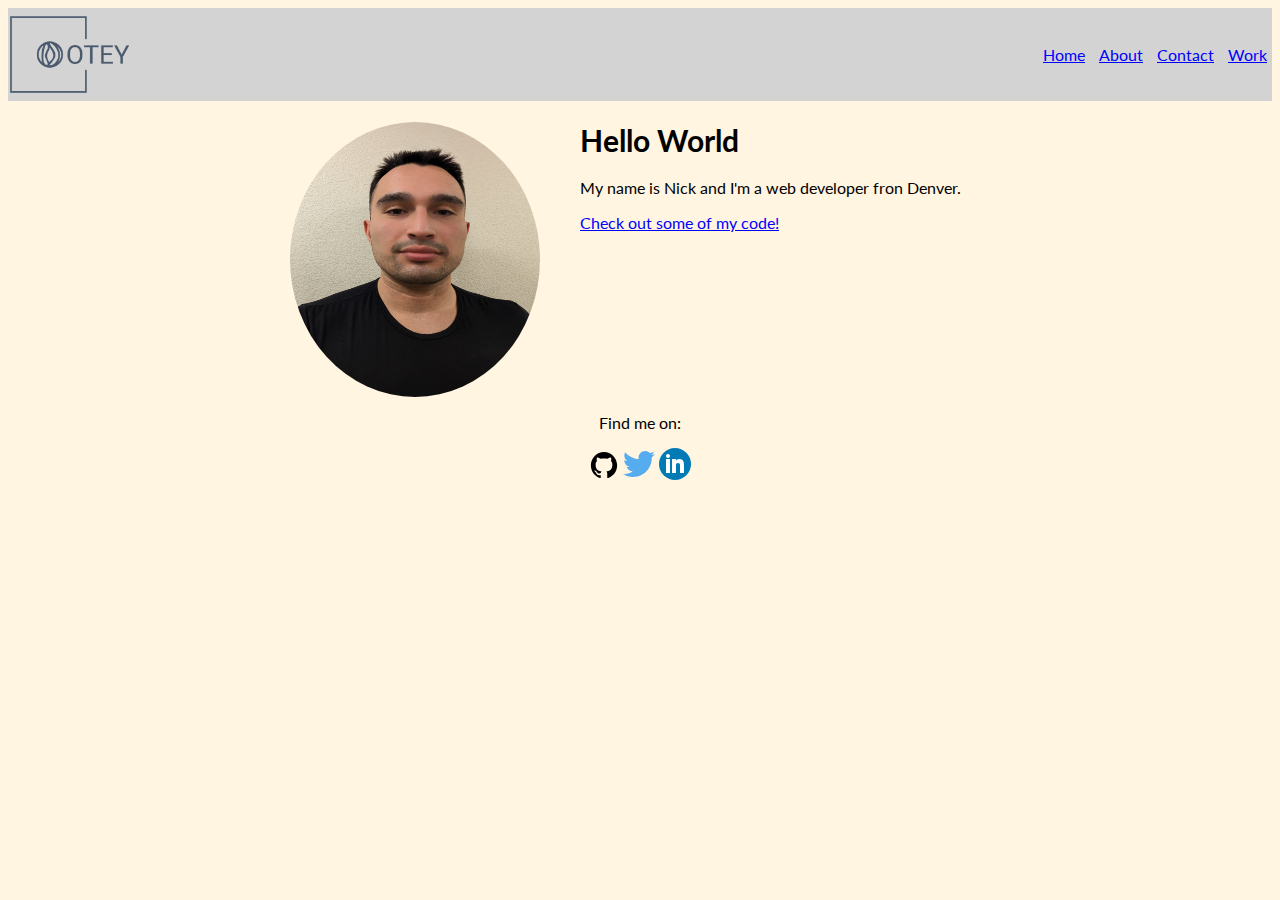
<file: index.html>
<!DOCTYPE html>
<html lang="en">
  <head>
    <meta charset="UTF-8" />
    <meta http-equiv="X-UA-Compatible" content="IE=edge" />
    <meta name="viewport" content="width=device-width, initial-scale=1.0" />
    <title>Nick Otey --- Portfolio Page</title>
    <link
      href="https://fonts.googleapis.com/css2?family=Lato:wght@400;700&display=swap"
      rel="stylesheet"
    />
    <link rel="stylesheet" type="text/css" href="css/style.production.css" />
    <meta name="viewport" content="width=device-width, initial-scale=1" />
  </head>
  <body>
    <nav>
      <!--Add logo here-->
      <img
        class="personal-logo"
        src="img/logo-no-background.png"
        alt="Personal logo of Nick Otey, a text logo in uppercase letters that consists of my name"
      />
      <ul class="navbar">
        <li>
          <a href="index.html">Home</a>
        </li>
        <li>
          <a href="about.html">About</a>
        </li>
        <li>
          <a href="contact.html">Contact</a>
        </li>
        <li>
          <a href="work.html">Work</a>
        </li>
      </ul>
    </nav>

    <div class="profile">
      <!--Add portrait here-->
      <img
        src="img/picofMe.jpg"
        class="profile_portrait"
        alt="A photograph of me"
      />
      <h1>Hello World</h1>
      <p>My name is Nick and I'm a <span>web</span> developer fron Denver.</p>
      <a href="#">Check out some of my code!</a>
    </div>

    <footer class="page-footer">
      <div class="social-media">
        <p>Find me on:</p>
        <a class="social-link" href="www.github.com"
          ><img src="img/giticon.svg" alt="Github"
        /></a>
        <a class="social-link" href="www.twitter.com"
          ><img src="img/twittericon.svg" alt="Twitter"
        /></a>
        <a class="social-link" href="www.linkedin.com"
          ><img src="img/linkedinicon.svg" alt="LinkedIn"
        /></a>
      </div>

      <br />
      <!-- <a href="#">Default Link</a>
    <button type="button">Default Button</button>
    <button class="button__secondary">Secondary Button</button> -->
    </footer>
  </body>
</html>
</file>
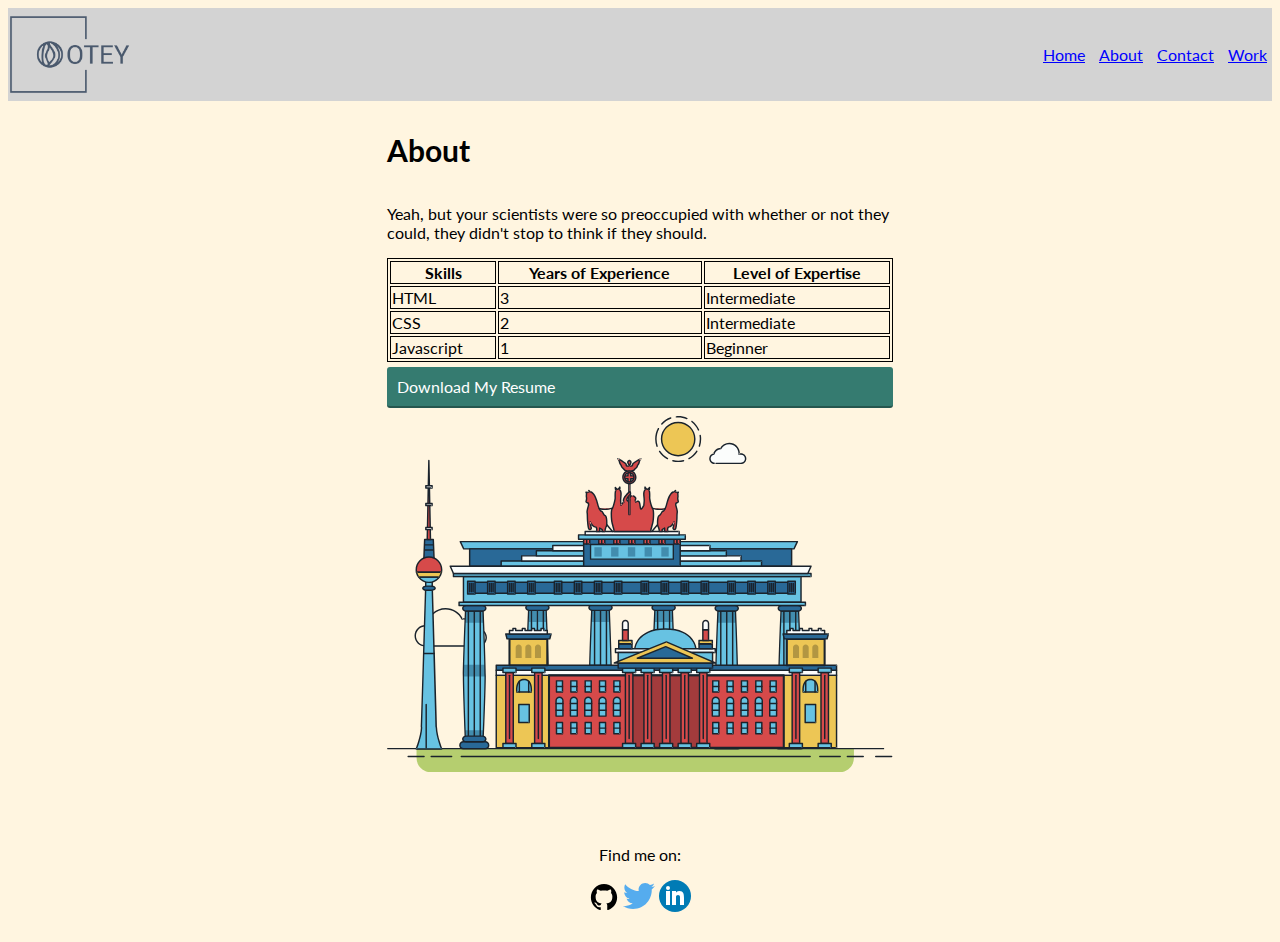
<file: about.html>
<!DOCTYPE html>
<html lang="en">
  <head>
     <meta charset="UTF-8" />
    <meta http-equiv="X-UA-Compatible" content="IE=edge" />
    <meta name="viewport" content="width=device-width, initial-scale=1.0" />
    <title>Nick Otey About</title>
    <link href="https://fonts.googleapis.com/css2?family=Lato:wght@400;700&display=swap" rel="stylesheet">
    <link rel="stylesheet" type="text/css" href="css/style.production.css">
  </head>
  <body>
    <nav>
        <!--Add logo here-->
      <img class="personal-logo" src="img/logo-no-background.png" alt="Personal logo of Nick Otey, a text logo in uppercase letters that consists of my name"/>
      <ul class="navbar">
        <li>
            <a href="index.html">Home</a>
        </li>
        <li>
            <a href="about.html">About</a>
        </li>
        <li>
            <a href="contact.html">Contact</a>
        </li>
        <li>
            <a href="work.html">Work</a>
        </li>
      </ul>
    </nav>

  <div class="about-body">
    <div class="experience-table">
    <h1>About</h1>
    <p>Yeah, but your scientists were so preoccupied with whether or not they could, they didn't stop to think if they should.</p>
    
    <table>
      <thead>      
      <tr>
        <th>Skills</th>
        <th>Years of Experience</th>
        <th>Level of Expertise</th>
      </tr>
      </thead>
      <tbody>
      <tr>
        <td>HTML</td>
        <td>3</td>
        <td>Intermediate</td>
      </tr>
      <tr>
        <td>CSS</td>
        <td>2</td>
        <td>Intermediate</td>
      </tr>
      <tr>
        <td>Javascript</td>
        <td>1</td>
        <td>Beginner</td>
      </tr>
      </tbody>
    </table>
    <a href="" class="button" download>Download My Resume</a>

    <!-- BERLIN PIC -->
    <svg id="about-picture" xmlns="http://www.w3.org/2000/svg" class="berlin-illustration" height="auto" viewBox="0 0 700 505" xmlns:xlink="http://www.w3.org/1999/xlink">
        <defs>
            <polygon id="a" points=".06 231.917 .06 .929 688.717 .929 688.717 231.917"></polygon>
        </defs>
        <g fill="none" fill-rule="evenodd">
          <g transform="translate(0 241)" class="cloud-front">
          <path fill="#1A232C" d="M87.602,29 L87.602,28 C87.326,28.001 87.103,28.024 86.927,28.033 L86.979,29.031 L87.947,28.78 C85.741,20.282 78.041,14.002 68.852,14 C67.858,14 66.904,14.096 65.98,14.231 L66.125,15.22 L67.019,14.772 C62.626,6.015 53.567,0.001 43.102,0 C29.041,0.002 17.524,10.848 16.443,24.632 L17.44,24.71 L17.606,23.724 C16.803,23.589 15.969,23.5 15.102,23.5 C6.817,23.501 0.102,30.215 0.102,38.5 C0.102,46.785 6.817,53.499 15.102,53.5 L87.602,53.5 C94.644,53.499 100.351,47.792 100.352,40.75 C100.351,33.708 94.644,28.001 87.602,28 L87.602,30 C90.573,30 93.254,31.202 95.203,33.149 C97.15,35.097 98.351,37.778 98.352,40.75 C98.351,43.722 97.15,46.403 95.203,48.351 C93.254,50.298 90.573,51.5 87.602,51.5 L15.102,51.5 C11.509,51.5 8.265,50.046 5.909,47.692 C3.555,45.337 2.102,42.093 2.102,38.5 C2.102,34.907 3.555,31.663 5.909,29.308 C8.265,26.954 11.509,25.5 15.102,25.5 C15.831,25.5 16.553,25.575 17.273,25.697 C17.551,25.743 17.832,25.672 18.055,25.499 C18.277,25.325 18.414,25.07 18.436,24.789 C19.436,12.04 30.094,1.998 43.102,2 C52.786,1.999 61.163,7.564 65.231,15.669 C65.425,16.055 65.842,16.272 66.27,16.21 C67.132,16.084 67.988,16 68.852,16 C77.108,15.998 84.027,21.647 86.011,29.283 C86.13,29.741 86.557,30.054 87.031,30.03 C87.27,30.017 87.457,29.999 87.602,30 L87.602,29" transform="translate(38 36)"></path>
            </g>
            <path fill="#B5CE6F" d="M646.484,484.382 C646.484,489.501 644.531,494.62 640.627,498.525 C636.722,502.43 631.603,504.382 626.484,504.382 L60.873,504.382 C55.754,504.382 50.636,502.43 46.731,498.525 C42.826,494.62 40.873,489.501 40.873,484.382 L40.873,471.917 L646.484,471.917 L646.484,484.382"></path>
            <polyline fill="#67C2E2" points="334.824 185.029 101.449 185.029 106.209 195.08 563.438 195.08 568.2 185.029 334.824 185.029"></polyline>
            <path fill="#1A232C" d="M334.824,185.029 L334.824,184.029 L101.449,184.029 C101.104,184.029 100.788,184.203 100.604,184.494 C100.42,184.785 100.398,185.146 100.545,185.457 L105.306,195.508 C105.471,195.856 105.824,196.079 106.209,196.079 L563.438,196.079 C563.824,196.079 564.177,195.856 564.342,195.508 L569.104,185.457 C569.251,185.146 569.229,184.785 569.045,184.494 C568.861,184.203 568.544,184.029 568.2,184.029 L334.824,184.029 L334.824,186.029 L566.62,186.029 L562.806,194.08 L106.842,194.08 L103.029,186.029 L334.824,186.029 L334.824,185.029"></path>
            <polygon fill="#296997" points="114.416 218.974 560.222 218.974 560.222 195.08 114.416 195.08"></polygon>
            <path fill="#1A232C" d="M560.222,218.974 L560.222,217.974 L115.416,217.974 L115.416,196.079 L559.222,196.079 L559.222,218.974 L560.222,218.974 L560.222,217.974 L560.222,218.974 L561.222,218.974 L561.222,195.08 C561.222,194.816 561.115,194.559 560.929,194.372 C560.742,194.186 560.485,194.08 560.222,194.08 L114.416,194.08 C114.152,194.08 113.895,194.186 113.708,194.372 C113.522,194.559 113.416,194.816 113.416,195.08 L113.416,218.974 C113.416,219.237 113.522,219.495 113.708,219.681 C113.895,219.867 114.152,219.974 114.416,219.974 L560.222,219.974 C560.485,219.974 560.742,219.867 560.929,219.681 C561.115,219.495 561.222,219.237 561.222,218.974 L560.222,218.974"></path>
            <polygon fill="#67C2E2" points="105.85 269.08 573.225 269.08 573.225 233.398 105.85 233.398"></polygon>
            <path fill="#1A232C" d="M573.225,233.398 L573.225,232.398 L105.85,232.398 C105.587,232.398 105.329,232.505 105.143,232.691 C104.957,232.877 104.85,233.134 104.85,233.398 L104.85,269.08 C104.85,269.344 104.957,269.601 105.143,269.788 C105.329,269.974 105.587,270.08 105.85,270.08 L573.225,270.08 C573.488,270.08 573.745,269.974 573.932,269.788 C574.118,269.601 574.225,269.344 574.225,269.08 L574.225,233.398 C574.225,233.134 574.118,232.877 573.932,232.691 C573.745,232.505 573.488,232.398 573.225,232.398 L573.225,233.398 L572.225,233.398 L572.225,268.08 L106.85,268.08 L106.85,234.398 L573.225,234.398 L573.225,233.398 L572.225,233.398 L573.225,233.398"></path>
            <polygon fill="#296997" points="116.751 256.508 562.557 256.508 562.557 241.243 116.751 241.243"></polygon>
            <path fill="#1A232C" d="M562.557,256.508 L562.557,255.508 L117.75,255.508 L117.75,242.243 L561.557,242.243 L561.557,256.508 L562.557,256.508 L562.557,255.508 L562.557,256.508 L563.557,256.508 L563.557,241.243 C563.557,240.979 563.45,240.722 563.264,240.535 C563.078,240.349 562.82,240.243 562.557,240.243 L116.75,240.243 C116.487,240.243 116.23,240.349 116.043,240.535 C115.857,240.722 115.751,240.979 115.751,241.243 L115.751,256.508 C115.751,256.771 115.857,257.029 116.043,257.215 C116.23,257.401 116.487,257.508 116.751,257.508 L562.557,257.508 C562.82,257.508 563.077,257.401 563.264,257.215 C563.45,257.029 563.557,256.771 563.557,256.508 L562.557,256.508"></path>
            <polygon fill="#67C2E2" points="158.07 218.974 518.563 218.974 518.563 211.858 158.07 211.858"></polygon>
            <path fill="#1A232C" d="M518.563,211.858 L518.563,210.858 L158.07,210.858 C157.807,210.858 157.549,210.964 157.363,211.151 C157.177,211.337 157.07,211.594 157.07,211.858 L157.07,218.974 C157.07,219.237 157.177,219.495 157.363,219.681 C157.549,219.867 157.807,219.974 158.07,219.974 L518.563,219.974 C518.826,219.974 519.083,219.867 519.27,219.681 C519.456,219.495 519.562,219.237 519.562,218.974 L519.562,211.858 C519.562,211.594 519.456,211.337 519.27,211.151 C519.083,210.964 518.826,210.858 518.563,210.858 L518.563,211.858 L517.563,211.858 L517.563,217.974 L159.07,217.974 L159.07,212.858 L518.563,212.858 L518.563,211.858 L517.563,211.858 L518.563,211.858"></path>
            <polygon fill="#FBFDFC" points="186.438 211.858 490.194 211.858 490.194 204.741 186.438 204.741"></polygon>
            <path fill="#1A232C" d="M490.194,204.741 L490.194,203.741 L186.438,203.741 C186.175,203.741 185.917,203.848 185.731,204.034 C185.545,204.221 185.438,204.478 185.438,204.741 L185.438,211.858 C185.438,212.121 185.545,212.379 185.731,212.565 C185.917,212.751 186.175,212.858 186.438,212.858 L490.194,212.858 C490.458,212.858 490.715,212.751 490.902,212.565 C491.088,212.379 491.194,212.121 491.194,211.858 L491.194,204.741 C491.194,204.478 491.088,204.221 490.902,204.034 C490.715,203.848 490.458,203.741 490.194,203.741 L490.194,204.741 L489.194,204.741 L489.194,210.858 L187.438,210.858 L187.438,205.741 L490.194,205.741 L490.194,204.741 L489.194,204.741 L490.194,204.741"></path>
            <polygon fill="#67C2E2" points="206.805 204.741 469.828 204.741 469.828 197.624 206.805 197.624"></polygon>
            <path fill="#1A232C" d="M469.828,197.624 L469.828,196.624 L206.805,196.624 C206.541,196.624 206.284,196.731 206.098,196.917 C205.911,197.103 205.805,197.361 205.805,197.624 L205.805,204.741 C205.805,205.005 205.911,205.262 206.098,205.449 C206.284,205.635 206.541,205.741 206.805,205.741 L469.828,205.741 C470.091,205.741 470.349,205.635 470.535,205.449 C470.722,205.262 470.828,205.005 470.828,204.741 L470.828,197.624 C470.828,197.361 470.722,197.103 470.535,196.917 C470.349,196.731 470.091,196.624 469.828,196.624 L469.828,197.624 L468.828,197.624 L468.828,203.741 L207.805,203.741 L207.805,198.624 L469.828,198.624 L469.828,197.624 L468.828,197.624 L469.828,197.624"></path>
            <polygon fill="#FBFDFC" points="229.521 197.624 447.111 197.624 447.111 190.509 229.521 190.509"></polygon>
            <path fill="#1A232C" d="M447.111,190.509 L447.111,189.509 L229.521,189.509 C229.258,189.509 229,189.616 228.814,189.802 C228.628,189.988 228.521,190.246 228.521,190.509 L228.521,197.624 C228.521,197.888 228.628,198.145 228.814,198.332 C229,198.518 229.258,198.624 229.521,198.624 L447.111,198.624 C447.375,198.624 447.632,198.518 447.818,198.332 C448.005,198.145 448.111,197.888 448.111,197.624 L448.111,190.509 C448.111,190.246 448.005,189.988 447.818,189.802 C447.632,189.616 447.375,189.509 447.111,189.509 L447.111,190.509 L446.111,190.509 L446.111,196.624 L230.521,196.624 L230.521,191.509 L447.111,191.509 L447.111,190.509 L446.111,190.509 L447.111,190.509"></path>
            <path fill="#67C2E2" d="M135.607,355.447 C135.163,337.766 134.264,313.326 133.648,297.387 C133.274,287.721 133.004,281.18 133.004,281.18 L108.722,281.18 C108.722,281.18 108.452,287.721 108.079,297.387 C107.462,313.326 106.563,337.766 106.119,355.447 C105.953,362.059 105.85,367.732 105.85,371.653 L105.85,371.654 C105.85,386.117 107.243,424.332 108.089,446.189 C108.457,455.706 108.722,462.126 108.722,462.126 L133.004,462.126 C133.004,462.126 133.269,455.706 133.637,446.189 C134.482,424.332 135.876,386.117 135.876,371.654 L135.876,371.653 C135.876,367.732 135.773,362.059 135.607,355.447"></path>
            <path fill="#428DAE" d="M133.648 297.387L108.079 297.387C108.452 287.721 108.722 281.18 108.722 281.18L133.004 281.18C133.004 281.18 133.274 287.721 133.648 297.387M135.876 371.654L105.85 371.654 105.85 371.653C105.85 367.732 105.953 362.059 106.119 355.447L135.607 355.447C135.773 362.059 135.876 367.732 135.876 371.653L135.876 371.654M133.004 462.126L108.722 462.126C108.722 462.126 108.457 455.706 108.089 446.189L133.637 446.189C133.269 455.706 133.004 462.126 133.004 462.126"></path>
            <path fill="#1A232C" d="M109.612,461.199 L132.114,461.199 C132.447,453.007 134.949,390.886 134.949,371.653 C134.949,352.42 132.447,290.299 132.114,282.108 L109.612,282.108 C109.279,290.299 106.778,352.42 106.778,371.653 C106.778,390.886 109.279,453.007 109.612,461.199 Z M133.895,463.054 L107.832,463.054 L107.794,462.164 C107.766,461.466 104.922,392.193 104.922,371.653 C104.922,351.114 107.766,281.839 107.794,281.142 L107.832,280.252 L133.895,280.252 L133.931,281.142 C133.96,281.839 136.804,351.114 136.804,371.653 C136.804,392.193 133.96,461.466 133.931,462.164 L133.895,463.054 L133.895,463.054 Z"></path>
            <path fill="#1A232C" d="M111.638 281.18L111.638 462.126C111.638 462.679 112.086 463.126 112.638 463.126 113.19 463.126 113.638 462.679 113.638 462.126L113.638 281.18C113.638 280.628 113.19 280.18 112.638 280.18 112.086 280.18 111.638 280.628 111.638 281.18M119.863 281.18L119.863 462.126C119.863 462.679 120.311 463.126 120.863 463.126 121.416 463.126 121.863 462.679 121.863 462.126L121.863 281.18C121.863 280.628 121.416 280.18 120.863 280.18 120.311 280.18 119.863 280.628 119.863 281.18M128.088 281.18L128.088 462.126C128.088 462.679 128.536 463.126 129.088 463.126 129.64 463.126 130.088 462.679 130.088 462.126L130.088 281.18C130.088 280.628 129.64 280.18 129.088 280.18 128.536 280.18 128.088 280.628 128.088 281.18"></path>
            <path fill="#296997" d="M136.79,277.265 C136.79,279.418 134.675,281.18 132.09,281.18 L109.636,281.18 C107.051,281.18 104.936,279.418 104.936,277.265 C104.936,275.111 107.051,273.349 109.636,273.349 L132.09,273.349 C134.675,273.349 136.79,275.111 136.79,277.265"></path>
            <path fill="#1A232C" d="M136.79,277.265 L135.79,277.265 C135.789,278.005 135.433,278.704 134.769,279.262 C134.109,279.814 133.155,280.181 132.09,280.18 L109.636,280.18 C108.571,280.181 107.617,279.814 106.956,279.262 C106.293,278.704 105.936,278.005 105.936,277.265 C105.936,276.524 106.293,275.825 106.957,275.267 C107.617,274.715 108.571,274.348 109.636,274.349 L132.09,274.349 C133.155,274.348 134.109,274.716 134.769,275.267 C135.433,275.825 135.789,276.524 135.79,277.265 L137.79,277.265 C137.791,275.851 137.09,274.593 136.049,273.731 C135.006,272.863 133.61,272.35 132.09,272.349 L109.636,272.349 C108.116,272.35 106.72,272.863 105.676,273.731 C104.636,274.593 103.935,275.851 103.936,277.265 C103.935,278.678 104.636,279.937 105.677,280.798 C106.72,281.666 108.116,282.179 109.636,282.18 L132.09,282.18 C133.61,282.179 135.006,281.666 136.049,280.798 C137.09,279.937 137.791,278.678 137.79,277.265 L136.79,277.265"></path>
            <path fill="#296997" d="M140.775,467.217 C140.775,469.803 138.661,471.917 136.076,471.917 L105.65,471.917 C103.065,471.917 100.951,469.803 100.951,467.217 L100.951,466.825 C100.951,464.241 103.065,462.126 105.65,462.126 L136.076,462.126 C138.661,462.126 140.775,464.241 140.775,466.825 L140.775,467.217"></path>
            <path fill="#1A232C" d="M140.775,467.217 L139.775,467.217 C139.775,468.235 139.361,469.155 138.688,469.83 C138.013,470.503 137.093,470.917 136.076,470.917 L105.65,470.917 C104.633,470.917 103.713,470.504 103.038,469.83 C102.365,469.155 101.951,468.235 101.951,467.217 L101.951,466.825 C101.951,465.808 102.365,464.889 103.038,464.214 C103.713,463.54 104.633,463.127 105.65,463.126 L136.076,463.126 C137.093,463.127 138.013,463.54 138.688,464.214 C139.362,464.889 139.775,465.808 139.775,466.825 L139.775,467.217 L141.775,467.217 L141.775,466.825 C141.772,463.684 139.217,461.13 136.076,461.126 L105.65,461.126 C102.509,461.13 99.955,463.684 99.951,466.825 L99.951,467.217 C99.954,470.36 102.509,472.914 105.65,472.917 L136.076,472.917 C139.217,472.914 141.772,470.36 141.775,467.217 L140.775,467.217"></path>
            <path fill="#296997" d="M136.79,458.208 C136.79,460.363 134.675,462.126 132.09,462.126 L109.636,462.126 C107.051,462.126 104.936,460.363 104.936,458.208 C104.936,456.057 107.051,454.292 109.636,454.292 L132.09,454.292 C134.675,454.292 136.79,456.057 136.79,458.208"></path>
            <path fill="#1A232C" d="M136.79,458.208 L135.79,458.208 C135.789,458.949 135.432,459.649 134.769,460.207 C134.108,460.76 133.154,461.128 132.09,461.126 L109.636,461.126 C108.572,461.128 107.617,460.76 106.957,460.207 C106.293,459.649 105.936,458.949 105.936,458.208 C105.936,457.47 106.293,456.77 106.957,456.212 C107.617,455.659 108.572,455.291 109.636,455.292 L132.09,455.292 C133.154,455.291 134.108,455.659 134.769,456.212 C135.433,456.77 135.789,457.47 135.79,458.208 L137.79,458.208 C137.791,456.796 137.09,455.538 136.05,454.675 C135.006,453.808 133.61,453.294 132.09,453.292 L109.636,453.292 C108.115,453.294 106.719,453.808 105.676,454.675 C104.636,455.538 103.935,456.796 103.936,458.208 C103.935,459.622 104.636,460.881 105.676,461.743 C106.72,462.611 108.116,463.125 109.636,463.126 L132.09,463.126 C133.61,463.125 135.006,462.611 136.05,461.743 C137.09,460.881 137.791,459.622 137.79,458.208 L136.79,458.208"></path>
            <path fill="#67C2E2" d="M572.471,355.447 C572.025,337.766 571.126,313.326 570.51,297.387 C570.137,287.721 569.867,281.18 569.867,281.18 L545.585,281.18 C545.585,281.18 545.315,287.721 544.942,297.387 C544.326,313.326 543.427,337.766 542.981,355.447 C542.815,362.059 542.713,367.732 542.713,371.653 L542.713,371.654 C542.713,386.117 544.107,424.332 544.952,446.189 C545.32,455.706 545.585,462.126 545.585,462.126 L569.867,462.126 C569.867,462.126 570.132,455.706 570.499,446.189 C571.346,424.332 572.739,386.117 572.739,371.654 L572.739,371.653 C572.739,367.732 572.637,362.059 572.471,355.447"></path>
            <path fill="#428DAE" d="M569.582 297.387L566.951 297.387 566.951 282.108 568.977 282.108C569.063 284.206 569.29 289.841 569.582 297.387M564.951 297.387L545.871 297.387C546.162 289.841 546.39 284.206 546.476 282.108L564.951 282.108 564.951 297.387M571.8 369.187L566.951 369.187 566.951 356.265 571.562 356.265C571.685 361.272 571.771 365.701 571.8 369.187M564.951 369.187L543.653 369.187C543.684 365.512 543.777 360.79 543.912 355.447L553.551 355.447 553.551 356.265 564.951 356.265 564.951 369.187"></path>
            <path fill="#1A232C" d="M546.476,461.199 L568.977,461.199 C569.31,453.007 571.812,390.886 571.812,371.653 C571.812,352.42 569.31,290.299 568.977,282.108 L546.476,282.108 C546.142,290.299 543.642,352.42 543.642,371.653 C543.642,390.886 546.142,453.007 546.476,461.199 M570.758,463.054 L544.694,463.054 L544.658,462.164 C544.629,461.466 541.785,392.193 541.785,371.653 C541.785,351.114 544.629,281.839 544.658,281.142 L544.694,280.252 L570.758,280.252 L570.795,281.142 C570.823,281.839 573.667,351.114 573.667,371.653 C573.667,392.193 570.823,461.466 570.795,462.164 L570.758,463.054"></path>
            <path fill="#1A232C" d="M548.501 281.18L548.501 462.126C548.501 462.679 548.949 463.126 549.501 463.126 550.053 463.126 550.501 462.679 550.501 462.126L550.501 281.18C550.501 280.628 550.053 280.18 549.501 280.18 548.949 280.18 548.501 280.628 548.501 281.18M556.727 281.18L556.727 462.126C556.727 462.679 557.174 463.126 557.727 463.126 558.279 463.126 558.727 462.679 558.727 462.126L558.727 281.18C558.727 280.628 558.279 280.18 557.727 280.18 557.174 280.18 556.727 280.628 556.727 281.18M564.951 281.18L564.951 462.126C564.951 462.679 565.399 463.126 565.951 463.126 566.503 463.126 566.951 462.679 566.951 462.126L566.951 281.18C566.951 280.628 566.503 280.18 565.951 280.18 565.399 280.18 564.951 280.628 564.951 281.18"></path>
            <path fill="#296997" d="M573.653,277.265 C573.653,279.418 571.537,281.18 568.953,281.18 L546.499,281.18 C543.915,281.18 541.799,279.418 541.799,277.265 C541.799,275.111 543.915,273.349 546.499,273.349 L568.953,273.349 C571.537,273.349 573.653,275.111 573.653,277.265"></path>
            <path fill="#1A232C" d="M573.653,277.265 L572.653,277.265 C572.653,278.005 572.296,278.704 571.632,279.262 C570.972,279.814 570.017,280.181 568.953,280.18 L546.499,280.18 C545.435,280.181 544.48,279.814 543.82,279.262 C543.156,278.704 542.8,278.005 542.799,277.265 C542.8,276.525 543.156,275.825 543.82,275.267 C544.481,274.715 545.435,274.348 546.499,274.349 L568.953,274.349 C570.017,274.348 570.972,274.715 571.632,275.267 C572.296,275.825 572.653,276.525 572.653,277.265 L574.653,277.265 C574.654,275.851 573.953,274.593 572.912,273.731 C571.869,272.863 570.473,272.35 568.953,272.349 L546.499,272.349 C544.979,272.35 543.583,272.863 542.54,273.731 C541.499,274.593 540.798,275.851 540.799,277.265 C540.798,278.679 541.499,279.937 542.54,280.798 C543.583,281.666 544.979,282.179 546.499,282.18 L568.953,282.18 C570.473,282.179 571.869,281.666 572.912,280.798 C573.953,279.937 574.654,278.679 574.653,277.265 L573.653,277.265"></path>
            <path fill="#296997" d="M577.639,467.217 C577.639,469.803 575.524,471.917 572.938,471.917 L542.514,471.917 C539.929,471.917 537.813,469.803 537.813,467.217 L537.813,466.825 C537.813,464.241 539.929,462.126 542.514,462.126 L572.938,462.126 C575.524,462.126 577.639,464.241 577.639,466.825 L577.639,467.217"></path>
            <path fill="#1A232C" d="M577.639,467.217 L576.639,467.217 C576.638,468.235 576.225,469.155 575.551,469.83 C574.876,470.503 573.956,470.917 572.938,470.917 L542.514,470.917 C541.497,470.917 540.576,470.503 539.901,469.83 C539.227,469.155 538.814,468.234 538.813,467.217 L538.813,466.825 C538.814,465.808 539.227,464.889 539.901,464.214 C540.576,463.54 541.497,463.127 542.514,463.126 L572.938,463.126 C573.956,463.127 574.876,463.54 575.551,464.214 C576.225,464.888 576.638,465.808 576.639,466.825 L576.639,467.217 L578.639,467.217 L578.639,466.825 C578.635,463.684 576.081,461.13 572.938,461.126 L542.514,461.126 C539.372,461.13 536.817,463.684 536.813,466.825 L536.813,467.217 C536.817,470.36 539.372,472.914 542.514,472.917 L572.938,472.917 C576.081,472.914 578.635,470.359 578.639,467.217 L577.639,467.217"></path>
            <path fill="#296997" d="M573.653,458.208 C573.653,460.363 571.537,462.126 568.953,462.126 L546.499,462.126 C543.915,462.126 541.799,460.363 541.799,458.208 C541.799,456.057 543.915,454.292 546.499,454.292 L568.953,454.292 C571.537,454.292 573.653,456.057 573.653,458.208"></path>
            <path fill="#1A232C" d="M573.653,458.208 L572.653,458.208 C572.653,458.949 572.296,459.649 571.632,460.207 C570.971,460.76 570.017,461.128 568.953,461.126 L546.499,461.126 C545.435,461.128 544.481,460.76 543.82,460.207 C543.157,459.649 542.799,458.949 542.799,458.208 C542.799,457.47 543.156,456.77 543.82,456.212 C544.481,455.659 545.435,455.291 546.499,455.292 L568.953,455.292 C570.017,455.291 570.971,455.659 571.632,456.212 C572.296,456.77 572.653,457.47 572.653,458.208 L574.653,458.208 C574.654,456.796 573.953,455.538 572.912,454.675 C571.869,453.808 570.473,453.294 568.953,453.292 L546.499,453.292 C544.979,453.294 543.583,453.808 542.54,454.675 C541.499,455.538 540.798,456.796 540.799,458.208 C540.798,459.622 541.499,460.881 542.54,461.743 C543.583,462.611 544.979,463.125 546.499,463.126 L568.953,463.126 C570.473,463.125 571.869,462.611 572.912,461.743 C573.953,460.881 574.654,459.622 574.653,458.208 L573.653,458.208"></path>
            <path fill="#67C2E2" d="M485.098,355.447 C484.654,337.766 483.753,313.326 483.137,297.387 C482.764,287.721 482.494,281.18 482.494,281.18 L458.213,281.18 C458.213,281.18 457.942,287.721 457.569,297.387 C456.953,313.326 456.055,337.766 455.608,355.447 C455.443,362.059 455.34,367.732 455.34,371.653 L455.34,371.654 C455.34,386.117 456.733,424.332 457.58,446.189 C457.948,455.706 458.213,462.126 458.213,462.126 L482.494,462.126 C482.494,462.126 482.759,455.706 483.126,446.189 C483.973,424.332 485.366,386.117 485.366,371.654 L485.366,371.653 C485.366,367.732 485.265,362.059 485.098,355.447"></path>
            <path fill="#428DAE" d="M483.137 297.387L457.569 297.387C457.942 287.721 458.213 281.18 458.213 281.18L482.494 281.18C482.494 281.18 482.764 287.721 483.137 297.387M485.355 369.187L455.351 369.187C455.382 365.502 455.475 360.78 455.608 355.447L485.098 355.447C485.232 360.78 485.325 365.502 485.355 369.187"></path>
            <path fill="#1A232C" d="M459.103,461.199 L481.605,461.199 C481.938,453.007 484.439,390.886 484.439,371.653 C484.439,352.42 481.938,290.299 481.605,282.108 L459.103,282.108 C458.769,290.299 456.268,352.42 456.268,371.653 C456.268,390.886 458.769,453.007 459.103,461.199 Z M483.386,463.054 L457.321,463.054 L457.285,462.164 C457.256,461.466 454.412,392.193 454.412,371.653 C454.412,351.114 457.256,281.839 457.285,281.142 L457.321,280.252 L483.386,280.252 L483.422,281.142 C483.45,281.839 486.294,351.114 486.294,371.653 C486.294,392.193 483.45,461.466 483.422,462.164 L483.386,463.054 L483.386,463.054 Z"></path>
            <path fill="#1A232C" d="M461.128 281.18L461.128 462.126C461.128 462.679 461.576 463.126 462.128 463.126 462.68 463.126 463.128 462.679 463.128 462.126L463.128 281.18C463.128 280.628 462.68 280.18 462.128 280.18 461.576 280.18 461.128 280.628 461.128 281.18M469.354 281.18L469.354 462.126C469.354 462.679 469.801 463.126 470.354 463.126 470.906 463.126 471.354 462.679 471.354 462.126L471.354 281.18C471.354 280.628 470.906 280.18 470.354 280.18 469.801 280.18 469.354 280.628 469.354 281.18M477.578 281.18L477.578 462.126C477.578 462.679 478.026 463.126 478.578 463.126 479.13 463.126 479.578 462.679 479.578 462.126L479.578 281.18C479.578 280.628 479.13 280.18 478.578 280.18 478.026 280.18 477.578 280.628 477.578 281.18"></path>
            <path fill="#296997" d="M486.281,277.265 C486.281,279.418 484.164,281.18 481.58,281.18 L459.126,281.18 C456.542,281.18 454.426,279.418 454.426,277.265 C454.426,275.111 456.542,273.349 459.126,273.349 L481.58,273.349 C484.164,273.349 486.281,275.111 486.281,277.265"></path>
            <path fill="#1A232C" d="M486.281,277.265 L485.281,277.265 C485.281,278.005 484.924,278.704 484.26,279.262 C483.599,279.814 482.644,280.181 481.58,280.18 L459.126,280.18 C458.062,280.181 457.107,279.814 456.447,279.262 C455.783,278.704 455.427,278.005 455.426,277.265 C455.427,276.525 455.783,275.825 456.447,275.267 C457.108,274.715 458.062,274.348 459.126,274.349 L481.58,274.349 C482.644,274.348 483.599,274.716 484.26,275.268 C484.924,275.825 485.281,276.525 485.281,277.265 L487.281,277.265 C487.282,275.851 486.58,274.593 485.54,273.731 C484.496,272.863 483.1,272.35 481.58,272.349 L459.126,272.349 C457.606,272.35 456.21,272.863 455.167,273.731 C454.126,274.593 453.425,275.851 453.426,277.265 C453.425,278.679 454.126,279.937 455.167,280.798 C456.21,281.666 457.606,282.179 459.126,282.18 L481.58,282.18 C483.1,282.179 484.496,281.666 485.54,280.799 C486.58,279.937 487.282,278.679 487.281,277.265 L486.281,277.265"></path>
            <path fill="#296997" d="M490.266,467.217 C490.266,469.803 488.151,471.917 485.565,471.917 L455.141,471.917 C452.556,471.917 450.44,469.803 450.44,467.217 L450.44,466.825 C450.44,464.241 452.556,462.126 455.141,462.126 L485.565,462.126 C488.151,462.126 490.266,464.241 490.266,466.825 L490.266,467.217"></path>
            <path fill="#1A232C" d="M490.266,467.217 L489.266,467.217 C489.265,468.235 488.852,469.155 488.178,469.83 C487.503,470.503 486.583,470.917 485.565,470.917 L455.141,470.917 C454.124,470.917 453.203,470.503 452.528,469.83 C451.854,469.155 451.441,468.234 451.44,467.217 L451.44,466.825 C451.441,465.808 451.854,464.889 452.528,464.214 C453.203,463.54 454.124,463.127 455.141,463.126 L485.565,463.126 C486.583,463.127 487.503,463.54 488.178,464.214 C488.852,464.888 489.265,465.808 489.266,466.825 L489.266,467.217 L491.266,467.217 L491.266,466.825 C491.262,463.684 488.708,461.13 485.565,461.126 L455.141,461.126 C451.999,461.13 449.444,463.684 449.44,466.825 L449.44,467.217 C449.444,470.36 451.999,472.914 455.141,472.917 L485.565,472.917 C488.708,472.914 491.262,470.359 491.266,467.217 L490.266,467.217"></path>
            <path fill="#296997" d="M486.281,458.208 C486.281,460.363 484.164,462.126 481.58,462.126 L459.126,462.126 C456.542,462.126 454.426,460.363 454.426,458.208 C454.426,456.057 456.542,454.292 459.126,454.292 L481.58,454.292 C484.164,454.292 486.281,456.057 486.281,458.208"></path>
            <path fill="#1A232C" d="M486.281,458.208 L485.281,458.208 C485.281,458.949 484.923,459.649 484.26,460.207 C483.599,460.76 482.644,461.128 481.58,461.126 L459.126,461.126 C458.062,461.128 457.108,460.76 456.447,460.207 C455.784,459.649 455.427,458.949 455.426,458.208 C455.426,457.47 455.783,456.77 456.447,456.212 C457.108,455.659 458.062,455.291 459.126,455.292 L481.58,455.292 C482.644,455.291 483.598,455.659 484.26,456.212 C484.924,456.77 485.281,457.47 485.281,458.208 L487.281,458.208 C487.282,456.795 486.58,455.538 485.54,454.675 C484.496,453.808 483.1,453.294 481.58,453.292 L459.126,453.292 C457.606,453.294 456.21,453.808 455.167,454.675 C454.126,455.538 453.425,456.796 453.426,458.208 C453.425,459.622 454.126,460.881 455.167,461.743 C456.21,462.611 457.606,463.125 459.126,463.126 L481.58,463.126 C483.1,463.125 484.496,462.611 485.54,461.743 C486.581,460.881 487.282,459.622 487.281,458.208 L486.281,458.208"></path>
            <path fill="#67C2E2" d="M397.726,354.466 C397.28,336.787 396.381,312.346 395.765,296.407 C395.392,286.742 395.122,280.2 395.122,280.2 L370.84,280.2 C370.84,280.2 370.57,286.742 370.197,296.407 C369.581,312.346 368.682,336.787 368.236,354.466 C368.07,361.078 367.968,366.751 367.968,370.672 L367.968,370.673 C367.968,385.136 369.361,423.352 370.207,445.208 C370.575,454.726 370.84,461.146 370.84,461.146 L395.122,461.146 C395.122,461.146 395.386,454.726 395.754,445.208 C396.601,423.352 397.994,385.136 397.994,370.673 L397.994,370.672 C397.994,366.751 397.892,361.078 397.726,354.466"></path>
            <path fill="#428DAE" d="M394.837 296.407L392.206 296.407 392.206 281.127 394.233 281.127C394.318 283.225 394.545 288.861 394.837 296.407L394.837 296.407zM383.981 296.407L390.206 296.407 390.206 281.127 383.981 281.127 383.981 296.407zM375.756 296.407L381.98 296.407 381.98 281.127 375.756 281.127 375.756 296.407zM373.756 296.407L371.126 296.407C371.417 288.861 371.645 283.225 371.73 281.127L373.756 281.127 373.756 296.407 373.756 296.407zM397.062 369.187L392.206 369.187 392.206 354.466 396.796 354.466C396.943 360.298 397.041 365.389 397.062 369.187L397.062 369.187zM383.981 369.187L390.206 369.187 390.206 354.466 383.981 354.466 383.981 369.187zM375.756 369.187L381.98 369.187 381.98 354.466 375.756 354.466 375.756 369.187zM373.756 369.187L368.9 369.187C368.921 365.389 369.019 360.298 369.166 354.466L373.756 354.466 373.756 369.187 373.756 369.187z"></path>
            <path fill="#1A232C" d="M371.73,460.218 L394.233,460.218 C394.565,452.027 397.066,389.906 397.066,370.672 C397.066,351.44 394.565,289.319 394.233,281.127 L371.73,281.127 C371.397,289.319 368.895,351.44 368.895,370.672 C368.895,389.906 371.397,452.027 371.73,460.218 M396.013,462.074 L369.949,462.074 L369.912,461.184 C369.884,460.486 367.04,391.212 367.04,370.672 C367.04,350.133 369.884,280.859 369.912,280.162 L369.949,279.272 L396.013,279.272 L396.05,280.162 C396.078,280.859 398.922,350.133 398.922,370.672 C398.922,391.212 396.078,460.486 396.05,461.184 L396.013,462.074"></path>
            <path fill="#1A232C" d="M373.756 280.2L373.756 461.146C373.756 461.698 374.203 462.146 374.756 462.146 375.308 462.146 375.756 461.698 375.756 461.146L375.756 280.2C375.756 279.647 375.308 279.2 374.756 279.2 374.203 279.2 373.756 279.647 373.756 280.2M381.98 280.2L381.98 461.146C381.98 461.698 382.428 462.146 382.98 462.146 383.533 462.146 383.981 461.698 383.981 461.146L383.981 280.2C383.981 279.647 383.533 279.2 382.98 279.2 382.428 279.2 381.98 279.647 381.98 280.2M390.206 280.2L390.206 461.146C390.206 461.698 390.654 462.146 391.206 462.146 391.758 462.146 392.206 461.698 392.206 461.146L392.206 280.2C392.206 279.647 391.758 279.2 391.206 279.2 390.654 279.2 390.206 279.647 390.206 280.2"></path>
            <path fill="#296997" d="M398.908,276.285 C398.908,278.439 396.792,280.2 394.208,280.2 L371.754,280.2 C369.17,280.2 367.053,278.439 367.053,276.285 C367.053,274.13 369.17,272.369 371.754,272.369 L394.208,272.369 C396.792,272.369 398.908,274.13 398.908,276.285"></path>
            <path fill="#1A232C" d="M398.908,276.285 L397.908,276.285 C397.907,277.025 397.551,277.724 396.887,278.281 C396.227,278.833 395.272,279.201 394.208,279.2 L371.754,279.2 C370.69,279.201 369.735,278.833 369.074,278.281 C368.41,277.724 368.053,277.025 368.053,276.285 C368.053,275.544 368.41,274.845 369.074,274.287 C369.735,273.735 370.69,273.367 371.754,273.369 L394.208,273.369 C395.272,273.367 396.227,273.735 396.887,274.287 C397.551,274.844 397.907,275.544 397.908,276.285 L399.908,276.285 C399.909,274.871 399.208,273.612 398.167,272.75 C397.124,271.883 395.728,271.37 394.208,271.369 L371.754,271.369 C370.234,271.37 368.838,271.883 367.794,272.75 C366.754,273.612 366.052,274.871 366.053,276.285 C366.052,277.699 366.754,278.957 367.795,279.818 C368.838,280.686 370.234,281.198 371.754,281.2 L394.208,281.2 C395.728,281.198 397.123,280.686 398.167,279.818 C399.208,278.957 399.909,277.698 399.908,276.285 L398.908,276.285"></path>
            <path fill="#296997" d="M402.894,466.237 C402.894,468.823 400.779,470.937 398.193,470.937 L367.768,470.937 C365.183,470.937 363.068,468.823 363.068,466.237 L363.068,465.844 C363.068,463.26 365.183,461.146 367.768,461.146 L398.193,461.146 C400.779,461.146 402.894,463.26 402.894,465.844 L402.894,466.237"></path>
            <path fill="#1A232C" d="M402.894,466.237 L401.894,466.237 C401.893,467.254 401.48,468.174 400.806,468.849 C400.131,469.523 399.211,469.937 398.193,469.937 L367.768,469.937 C366.751,469.937 365.831,469.523 365.156,468.849 C364.482,468.174 364.069,467.254 364.068,466.237 L364.068,465.844 C364.069,464.828 364.482,463.908 365.156,463.233 C365.831,462.56 366.751,462.146 367.768,462.146 L398.193,462.146 C399.211,462.146 400.131,462.56 400.806,463.233 C401.48,463.908 401.893,464.828 401.894,465.844 L401.894,466.237 L403.894,466.237 L403.894,465.844 C403.89,462.703 401.336,460.15 398.193,460.146 L367.768,460.146 C364.626,460.15 362.072,462.703 362.068,465.844 L362.068,466.237 C362.072,469.379 364.626,471.933 367.768,471.937 L398.193,471.937 C401.336,471.933 403.89,469.379 403.894,466.237 L402.894,466.237"></path>
            <path fill="#296997" d="M398.908,457.228 C398.908,459.382 396.792,461.146 394.208,461.146 L371.754,461.146 C369.17,461.146 367.053,459.382 367.053,457.228 C367.053,455.077 369.17,453.312 371.754,453.312 L394.208,453.312 C396.792,453.312 398.908,455.077 398.908,457.228"></path>
            <path fill="#1A232C" d="M398.908,457.228 L397.908,457.228 C397.908,457.968 397.55,458.669 396.887,459.226 C396.226,459.779 395.272,460.147 394.208,460.146 L371.754,460.146 C370.69,460.147 369.736,459.779 369.074,459.226 C368.411,458.668 368.053,457.968 368.053,457.228 C368.053,456.489 368.41,455.789 369.074,455.231 C369.736,454.679 370.69,454.311 371.754,454.312 L394.208,454.312 C395.272,454.311 396.226,454.679 396.887,455.231 C397.551,455.789 397.908,456.489 397.908,457.228 L399.908,457.228 C399.909,455.815 399.208,454.557 398.167,453.695 C397.124,452.827 395.728,452.313 394.208,452.312 L371.754,452.312 C370.234,452.313 368.838,452.827 367.794,453.695 C366.754,454.557 366.052,455.815 366.053,457.228 C366.052,458.642 366.753,459.901 367.794,460.763 C368.838,461.631 370.234,462.145 371.754,462.146 L394.208,462.146 C395.728,462.145 397.124,461.631 398.167,460.763 C399.208,459.9 399.909,458.642 399.908,457.228 L398.908,457.228"></path>
            <path fill="#67C2E2" d="M310.353,354.466 C309.908,336.787 309.009,312.346 308.393,296.407 C308.019,286.742 307.75,280.2 307.75,280.2 L283.467,280.2 C283.467,280.2 283.198,286.742 282.824,296.407 C282.208,312.346 281.309,336.787 280.864,354.466 C280.698,361.078 280.596,366.751 280.596,370.672 L280.596,370.673 C280.596,385.136 281.989,423.352 282.834,445.208 C283.202,454.726 283.467,461.146 283.467,461.146 L307.75,461.146 C307.75,461.146 308.014,454.726 308.382,445.208 C309.228,423.352 310.622,385.136 310.622,370.673 L310.622,370.672 C310.622,366.751 310.518,361.078 310.353,354.466"></path>
            <path fill="#428DAE" d="M308.393 296.407L282.824 296.407C283.198 286.742 283.467 280.2 283.467 280.2L307.75 280.2C307.75 280.2 308.019 286.742 308.393 296.407M310.617 369.187L280.6 369.187C280.621 365.377 280.718 360.285 280.864 354.466L310.353 354.466C310.498 360.285 310.596 365.377 310.617 369.187"></path>
            <path fill="#1A232C" d="M284.357,460.218 L306.86,460.218 C307.193,452.027 309.694,389.906 309.694,370.672 C309.694,351.44 307.193,289.319 306.86,281.127 L284.357,281.127 C284.024,289.319 281.523,351.44 281.523,370.672 C281.523,389.906 284.024,452.027 284.357,460.218 Z M308.639,462.074 L282.576,462.074 L282.54,461.184 C282.511,460.486 279.668,391.212 279.668,370.672 C279.668,350.133 282.511,280.859 282.54,280.162 L282.576,279.272 L308.639,279.272 L308.677,280.162 C308.706,280.859 311.549,350.133 311.549,370.672 C311.549,391.212 308.706,460.486 308.677,461.184 L308.639,462.074 L308.639,462.074 Z"></path>
            <path fill="#1A232C" d="M286.383 280.2L286.383 461.146C286.383 461.698 286.831 462.146 287.383 462.146 287.936 462.146 288.383 461.698 288.383 461.146L288.383 280.2C288.383 279.647 287.936 279.2 287.383 279.2 286.831 279.2 286.383 279.647 286.383 280.2M294.608 280.2L294.608 461.146C294.608 461.698 295.056 462.146 295.608 462.146 296.161 462.146 296.608 461.698 296.608 461.146L296.608 280.2C296.608 279.647 296.161 279.2 295.608 279.2 295.056 279.2 294.608 279.647 294.608 280.2M302.834 280.2L302.834 461.146C302.834 461.698 303.281 462.146 303.834 462.146 304.386 462.146 304.834 461.698 304.834 461.146L304.834 280.2C304.834 279.647 304.386 279.2 303.834 279.2 303.281 279.2 302.834 279.647 302.834 280.2"></path>
            <path fill="#296997" d="M311.535,276.285 C311.535,278.439 309.42,280.2 306.836,280.2 L284.381,280.2 C281.797,280.2 279.681,278.439 279.681,276.285 C279.681,274.13 281.797,272.369 284.381,272.369 L306.836,272.369 C309.42,272.369 311.535,274.13 311.535,276.285"></path>
            <path fill="#1A232C" d="M311.535,276.285 L310.535,276.285 C310.534,277.025 310.177,277.724 309.514,278.282 C308.854,278.833 307.901,279.201 306.836,279.2 L284.381,279.2 C283.316,279.201 282.362,278.833 281.702,278.281 C281.038,277.724 280.681,277.025 280.681,276.285 C280.681,275.544 281.038,274.844 281.702,274.287 C282.362,273.735 283.317,273.367 284.381,273.369 L306.836,273.369 C307.9,273.367 308.854,273.735 309.514,274.287 C310.177,274.844 310.534,275.544 310.535,276.285 L312.535,276.285 C312.535,274.871 311.835,273.613 310.795,272.75 C309.751,271.883 308.356,271.37 306.836,271.369 L284.381,271.369 C282.861,271.37 281.465,271.883 280.422,272.75 C279.381,273.612 278.68,274.871 278.681,276.285 C278.68,277.698 279.381,278.957 280.422,279.818 C281.465,280.686 282.861,281.198 284.381,281.2 L306.836,281.2 C308.356,281.198 309.751,280.685 310.794,279.818 C311.835,278.956 312.535,277.698 312.535,276.285 L311.535,276.285"></path>
            <path fill="#296997" d="M315.522,466.237 C315.522,468.823 313.407,470.937 310.821,470.937 L280.396,470.937 C277.811,470.937 275.696,468.823 275.696,466.237 L275.696,465.844 C275.696,463.26 277.811,461.146 280.396,461.146 L310.821,461.146 C313.407,461.146 315.522,463.26 315.522,465.844 L315.522,466.237"></path>
            <path fill="#1A232C" d="M315.522,466.237 L314.522,466.237 C314.521,467.254 314.108,468.174 313.434,468.849 C312.759,469.523 311.838,469.937 310.821,469.937 L280.396,469.937 C279.379,469.937 278.458,469.523 277.783,468.849 C277.11,468.174 276.696,467.254 276.696,466.237 L276.696,465.844 C276.696,464.828 277.11,463.908 277.783,463.233 C278.458,462.56 279.379,462.146 280.396,462.146 L310.821,462.146 C311.838,462.146 312.759,462.56 313.434,463.233 C314.108,463.908 314.521,464.828 314.522,465.844 L314.522,466.237 L316.521,466.237 L316.521,465.844 C316.518,462.703 313.963,460.15 310.821,460.146 L280.396,460.146 C277.254,460.15 274.7,462.703 274.696,465.844 L274.696,466.237 C274.699,469.379 277.254,471.933 280.396,471.937 L310.821,471.937 C313.963,471.933 316.518,469.379 316.521,466.237 L315.522,466.237"></path>
            <path fill="#296997" d="M311.535,457.228 C311.535,459.382 309.42,461.146 306.836,461.146 L284.381,461.146 C281.797,461.146 279.681,459.382 279.681,457.228 C279.681,455.077 281.797,453.312 284.381,453.312 L306.836,453.312 C309.42,453.312 311.535,455.077 311.535,457.228"></path>
            <path fill="#1A232C" d="M311.535,457.228 L310.535,457.228 C310.534,457.969 310.177,458.669 309.514,459.227 C308.854,459.779 307.9,460.147 306.836,460.146 L284.381,460.146 C283.317,460.147 282.363,459.779 281.702,459.227 C281.038,458.669 280.681,457.968 280.681,457.228 C280.681,456.489 281.038,455.789 281.702,455.231 C282.363,454.679 283.317,454.311 284.381,454.312 L306.836,454.312 C307.9,454.311 308.854,454.679 309.514,455.231 C310.177,455.789 310.534,456.489 310.535,457.228 L312.535,457.228 C312.535,455.815 311.835,454.558 310.795,453.695 C309.752,452.827 308.356,452.313 306.836,452.312 L284.381,452.312 C282.861,452.313 281.465,452.827 280.422,453.695 C279.381,454.557 278.68,455.815 278.681,457.228 C278.68,458.642 279.381,459.9 280.422,460.763 C281.465,461.631 282.861,462.145 284.381,462.146 L306.836,462.146 C308.356,462.145 309.752,461.631 310.795,460.763 C311.835,459.9 312.535,458.641 312.535,457.228 L311.535,457.228"></path>
            <path fill="#67C2E2" d="M222.981,354.466 C222.535,336.787 221.636,312.346 221.02,296.407 C220.647,286.742 220.377,280.2 220.377,280.2 L196.094,280.2 C196.094,280.2 195.825,286.742 195.452,296.407 C194.835,312.346 193.936,336.787 193.491,354.466 C193.325,361.078 193.223,366.751 193.223,370.672 L193.223,370.673 C193.223,385.136 194.616,423.352 195.462,445.208 C195.83,454.726 196.094,461.146 196.094,461.146 L220.377,461.146 C220.377,461.146 220.642,454.726 221.009,445.208 C221.855,423.352 223.249,385.136 223.249,370.673 L223.249,370.672 C223.249,366.751 223.146,361.078 222.981,354.466"></path>
            <path fill="#428DAE" d="M220.091 296.407L209.236 296.407 209.236 281.127 219.487 281.127C219.573 283.225 219.8 288.861 220.091 296.407L220.091 296.407zM201.011 296.407L207.236 296.407 207.236 281.127 201.011 281.127 201.011 296.407zM199.011 296.407L196.381 296.407C196.672 288.861 196.899 283.225 196.985 281.127L199.011 281.127 199.011 296.407 199.011 296.407zM222.317 369.187L209.236 369.187 209.236 356.265 221.923 356.265 221.923 354.466 222.051 354.466C222.198 360.298 222.296 365.389 222.317 369.187L222.317 369.187zM201.011 369.187L207.236 369.187 207.236 356.265 201.011 356.265 201.011 369.187zM199.011 369.187L194.155 369.187C194.174 365.784 194.255 361.345 194.377 356.265L199.011 356.265 199.011 369.187 199.011 369.187z"></path>
            <path fill="#1A232C" d="M196.985,460.218 L219.487,460.218 C219.82,452.027 222.321,389.906 222.321,370.672 C222.321,351.44 219.82,289.319 219.487,281.127 L196.985,281.127 C196.651,289.319 194.151,351.44 194.151,370.672 C194.151,389.906 196.651,452.027 196.985,460.218 M221.267,462.074 L195.204,462.074 L195.167,461.184 C195.138,460.486 192.295,391.212 192.295,370.672 C192.295,350.133 195.138,280.859 195.167,280.162 L195.204,279.272 L221.267,279.272 L221.305,280.162 C221.334,280.859 224.177,350.133 224.177,370.672 C224.177,391.212 221.334,460.486 221.305,461.184 L221.267,462.074"></path>
            <path fill="#1A232C" d="M199.011 280.2L199.011 461.146C199.011 461.698 199.458 462.146 200.011 462.146 200.563 462.146 201.011 461.698 201.011 461.146L201.011 280.2C201.011 279.647 200.563 279.2 200.011 279.2 199.458 279.2 199.011 279.647 199.011 280.2M207.236 280.2L207.236 461.146C207.236 461.698 207.684 462.146 208.236 462.146 208.788 462.146 209.236 461.698 209.236 461.146L209.236 280.2C209.236 279.647 208.788 279.2 208.236 279.2 207.684 279.2 207.236 279.647 207.236 280.2M215.461 280.2L215.461 461.146C215.461 461.698 215.909 462.146 216.461 462.146 217.013 462.146 217.461 461.698 217.461 461.146L217.461 280.2C217.461 279.647 217.013 279.2 216.461 279.2 215.909 279.2 215.461 279.647 215.461 280.2"></path>
            <path fill="#296997" d="M224.162,276.285 C224.162,278.439 222.047,280.2 219.463,280.2 L197.008,280.2 C194.424,280.2 192.308,278.439 192.308,276.285 C192.308,274.13 194.424,272.369 197.008,272.369 L219.463,272.369 C222.047,272.369 224.162,274.13 224.162,276.285"></path>
            <path fill="#1A232C" d="M224.162,276.285 L223.162,276.285 C223.161,277.025 222.805,277.724 222.142,278.282 C221.482,278.833 220.528,279.201 219.463,279.2 L197.008,279.2 C195.944,279.201 194.99,278.833 194.329,278.281 C193.665,277.724 193.308,277.025 193.308,276.285 C193.308,275.544 193.665,274.845 194.329,274.287 C194.99,273.735 195.944,273.367 197.008,273.369 L219.463,273.369 C220.528,273.367 221.481,273.735 222.142,274.287 C222.805,274.844 223.161,275.544 223.162,276.285 L225.162,276.285 C225.163,274.871 224.462,273.613 223.422,272.75 C222.379,271.883 220.983,271.37 219.463,271.369 L197.008,271.369 C195.489,271.37 194.093,271.883 193.049,272.75 C192.008,273.612 191.307,274.871 191.308,276.285 C191.307,277.698 192.008,278.957 193.049,279.818 C194.093,280.686 195.489,281.198 197.008,281.2 L219.463,281.2 C220.983,281.198 222.379,280.686 223.422,279.818 C224.462,278.956 225.163,277.698 225.162,276.285 L224.162,276.285"></path>
            <path fill="#296997" d="M228.149,466.237 C228.149,468.823 226.034,470.937 223.448,470.937 L193.022,470.937 C190.438,470.937 188.323,468.823 188.323,466.237 L188.323,465.844 C188.323,463.26 190.438,461.146 193.022,461.146 L223.448,461.146 C226.034,461.146 228.149,463.26 228.149,465.844 L228.149,466.237"></path>
            <path fill="#1A232C" d="M228.149,466.237 L227.149,466.237 C227.149,467.254 226.735,468.174 226.061,468.849 C225.386,469.523 224.466,469.937 223.448,469.937 L193.022,469.937 C192.006,469.937 191.086,469.523 190.411,468.849 C189.737,468.174 189.324,467.254 189.323,466.237 L189.323,465.844 C189.324,464.828 189.737,463.908 190.411,463.233 C191.086,462.56 192.006,462.146 193.022,462.146 L223.448,462.146 C224.466,462.146 225.386,462.56 226.061,463.233 C226.735,463.908 227.149,464.828 227.149,465.844 L227.149,466.237 L229.149,466.237 L229.149,465.844 C229.145,462.703 226.59,460.15 223.448,460.146 L193.022,460.146 C189.881,460.15 187.327,462.703 187.323,465.844 L187.323,466.237 C187.327,469.379 189.881,471.933 193.022,471.937 L223.448,471.937 C226.59,471.933 229.145,469.379 229.149,466.237 L228.149,466.237"></path>
            <path fill="#296997" d="M224.162,457.228 C224.162,459.382 222.047,461.146 219.463,461.146 L197.008,461.146 C194.424,461.146 192.308,459.382 192.308,457.228 C192.308,455.077 194.424,453.312 197.008,453.312 L219.463,453.312 C222.047,453.312 224.162,455.077 224.162,457.228"></path>
            <path fill="#1A232C" d="M224.162,457.228 L223.162,457.228 C223.161,457.969 222.805,458.669 222.141,459.227 C221.481,459.779 220.527,460.147 219.463,460.146 L197.008,460.146 C195.944,460.147 194.99,459.779 194.329,459.227 C193.665,458.669 193.308,457.968 193.308,457.228 C193.308,456.489 193.665,455.789 194.329,455.231 C194.99,454.679 195.945,454.311 197.008,454.312 L219.463,454.312 C220.527,454.311 221.481,454.679 222.141,455.231 C222.805,455.789 223.161,456.489 223.162,457.228 L225.162,457.228 C225.163,455.815 224.462,454.557 223.422,453.695 C222.379,452.827 220.984,452.313 219.463,452.312 L197.008,452.312 C195.488,452.313 194.092,452.827 193.049,453.695 C192.008,454.557 191.307,455.815 191.308,457.228 C191.307,458.642 192.008,459.9 193.049,460.763 C194.092,461.631 195.488,462.145 197.008,462.146 L219.463,462.146 C220.983,462.145 222.379,461.631 223.422,460.763 C224.462,459.9 225.163,458.641 225.162,457.228 L224.162,457.228"></path>
            <polygon fill="#67C2E2" points="99.774 273.349 579.301 273.349 579.301 269.08 99.774 269.08"></polygon>
            <path fill="#1A232C" d="M579.301,273.349 L579.301,272.349 L100.774,272.349 L100.774,270.08 L578.301,270.08 L578.301,273.349 L579.301,273.349 L579.301,272.349 L579.301,273.349 L580.301,273.349 L580.301,269.08 C580.301,268.817 580.194,268.56 580.008,268.373 C579.822,268.187 579.564,268.08 579.301,268.08 L99.774,268.08 C99.511,268.08 99.254,268.187 99.067,268.373 C98.881,268.56 98.774,268.817 98.774,269.08 L98.774,273.349 C98.774,273.612 98.881,273.87 99.067,274.056 C99.254,274.242 99.511,274.349 99.774,274.349 L579.301,274.349 C579.564,274.349 579.822,274.242 580.008,274.056 C580.194,273.87 580.301,273.612 580.301,273.349 L579.301,273.349"></path>
            <polygon fill="#67C2E2" points="92.01 233.398 587.064 233.398 587.064 229.131 92.01 229.131"></polygon>
            <path fill="#1A232C" d="M587.064,233.398 L587.064,232.398 L93.01,232.398 L93.01,230.131 L586.064,230.131 L586.064,233.398 L587.064,233.398 L587.064,232.398 L587.064,233.398 L588.064,233.398 L588.064,229.131 C588.064,228.868 587.958,228.61 587.772,228.424 C587.585,228.238 587.328,228.131 587.064,228.131 L92.01,228.131 C91.746,228.131 91.489,228.238 91.303,228.424 C91.116,228.61 91.01,228.868 91.01,229.131 L91.01,233.398 C91.01,233.661 91.117,233.919 91.303,234.105 C91.489,234.291 91.746,234.398 92.01,234.398 L587.064,234.398 C587.328,234.398 587.585,234.291 587.771,234.105 C587.958,233.919 588.064,233.661 588.064,233.398 L587.064,233.398"></path>
            <polyline fill="#FBFDFC" points="337.318 218.974 87.572 218.974 92.01 229.131 582.626 229.131 587.064 218.974 337.318 218.974"></polyline>
            <path fill="#1A232C" d="M337.318,218.974 L337.318,217.974 L87.572,217.974 C87.235,217.974 86.92,218.144 86.736,218.426 C86.551,218.709 86.521,219.065 86.656,219.374 L91.093,229.532 C91.253,229.896 91.612,230.131 92.01,230.131 L582.626,230.131 C583.024,230.131 583.383,229.897 583.542,229.532 L587.981,219.374 C588.116,219.065 588.086,218.709 587.901,218.426 C587.716,218.144 587.402,217.974 587.064,217.974 L337.318,217.974 L337.318,219.974 L585.536,219.974 L581.972,228.131 L92.664,228.131 L89.1,219.974 L337.318,219.974 L337.318,218.974"></path>
            <polygon fill="#296997" points="272.283 218.974 405.943 218.974 405.943 181.701 272.283 181.701"></polygon>
            <path fill="#1A232C" d="M405.943,218.974 L405.943,217.974 L273.283,217.974 L273.283,182.701 L404.943,182.701 L404.943,218.974 L405.943,218.974 L405.943,217.974 L405.943,218.974 L406.943,218.974 L406.943,181.701 C406.943,181.437 406.837,181.18 406.65,180.993 C406.464,180.807 406.207,180.701 405.943,180.701 L272.283,180.701 C272.02,180.701 271.762,180.807 271.576,180.993 C271.39,181.18 271.283,181.437 271.283,181.701 L271.283,218.974 C271.283,219.237 271.39,219.495 271.576,219.681 C271.762,219.867 272.02,219.974 272.283,219.974 L405.943,219.974 C406.207,219.974 406.464,219.867 406.65,219.681 C406.837,219.495 406.943,219.237 406.943,218.974 L405.943,218.974"></path>
            <polygon fill="#67C2E2" points="281.833 209.312 396.393 209.312 396.393 188.946 281.833 188.946"></polygon>
            <polygon fill="#428DAE" points="287.111 205.753 297.328 205.753 297.328 192.749 287.111 192.749"></polygon>
            <polygon fill="#428DAE" points="310.284 205.753 320.501 205.753 320.501 192.749 310.284 192.749"></polygon>
            <polygon fill="#428DAE" points="333.457 205.753 343.673 205.753 343.673 192.749 333.457 192.749"></polygon>
            <polygon fill="#428DAE" points="356.63 205.753 366.847 205.753 366.847 192.749 356.63 192.749"></polygon>
            <polygon fill="#428DAE" points="379.804 205.753 390.02 205.753 390.02 192.749 379.804 192.749"></polygon>
            <path fill="#1A232C" d="M282.761,208.384 L395.465,208.384 L395.465,189.873 L282.761,189.873 L282.761,208.384 Z M280.905,210.24 L397.32,210.24 L397.32,188.018 L280.905,188.018 L280.905,210.24 Z"></path>
            <polygon fill="#D64A4A" points="272.283 188.359 276.48 188.359 276.48 181.701 272.283 181.701"></polygon>
            <path fill="#1A232C" d="M276.48,188.359 L276.48,187.359 L273.283,187.359 L273.283,182.701 L275.48,182.701 L275.48,188.359 L276.48,188.359 L276.48,187.359 L276.48,188.359 L277.48,188.359 L277.48,181.701 C277.48,181.437 277.374,181.18 277.188,180.993 C277.001,180.807 276.744,180.701 276.48,180.701 L272.283,180.701 C272.02,180.701 271.762,180.807 271.576,180.993 C271.39,181.18 271.283,181.437 271.283,181.701 L271.283,188.359 C271.283,188.622 271.39,188.88 271.576,189.066 C271.762,189.252 272.02,189.359 272.283,189.359 L276.48,189.359 C276.744,189.359 277.001,189.252 277.188,189.066 C277.374,188.88 277.48,188.622 277.48,188.359 L276.48,188.359"></path>
            <polygon fill="#D64A4A" points="276.48 188.359 280.678 188.359 280.678 181.701 276.48 181.701"></polygon>
            <path fill="#1A232C" d="M280.678,188.359 L280.678,187.359 L277.48,187.359 L277.48,182.701 L279.678,182.701 L279.678,188.359 L280.678,188.359 L280.678,187.359 L280.678,188.359 L281.678,188.359 L281.678,181.701 C281.678,181.437 281.571,181.18 281.385,180.993 C281.199,180.807 280.941,180.701 280.678,180.701 L276.48,180.701 C276.217,180.701 275.96,180.807 275.773,180.993 C275.587,181.18 275.48,181.437 275.48,181.701 L275.48,188.359 C275.48,188.622 275.587,188.88 275.773,189.066 C275.96,189.252 276.217,189.359 276.48,189.359 L280.678,189.359 C280.941,189.359 281.199,189.252 281.385,189.066 C281.571,188.88 281.678,188.622 281.678,188.359 L280.678,188.359"></path>
            <polygon fill="#D64A4A" points="293.13 188.359 297.328 188.359 297.328 181.701 293.13 181.701"></polygon>
            <path fill="#1A232C" d="M297.328,188.359 L297.328,187.359 L294.13,187.359 L294.13,182.701 L296.328,182.701 L296.328,188.359 L297.328,188.359 L297.328,187.359 L297.328,188.359 L298.328,188.359 L298.328,181.701 C298.328,181.437 298.221,181.18 298.035,180.993 C297.849,180.807 297.591,180.701 297.328,180.701 L293.13,180.701 C292.867,180.701 292.609,180.807 292.423,180.993 C292.237,181.18 292.13,181.437 292.13,181.701 L292.13,188.359 C292.13,188.622 292.237,188.88 292.423,189.066 C292.609,189.252 292.867,189.359 293.13,189.359 L297.328,189.359 C297.591,189.359 297.849,189.252 298.035,189.066 C298.221,188.88 298.328,188.622 298.328,188.359 L297.328,188.359"></path>
            <polygon fill="#D64A4A" points="297.328 188.359 301.524 188.359 301.524 181.701 297.328 181.701"></polygon>
            <path fill="#1A232C" d="M301.524,188.359 L301.524,187.359 L298.328,187.359 L298.328,182.701 L300.524,182.701 L300.524,188.359 L301.524,188.359 L301.524,187.359 L301.524,188.359 L302.524,188.359 L302.524,181.701 C302.524,181.437 302.418,181.18 302.232,180.993 C302.045,180.807 301.788,180.701 301.524,180.701 L297.328,180.701 C297.064,180.701 296.807,180.807 296.621,180.993 C296.434,181.18 296.328,181.437 296.328,181.701 L296.328,188.359 C296.328,188.622 296.434,188.88 296.621,189.066 C296.807,189.252 297.064,189.359 297.328,189.359 L301.524,189.359 C301.788,189.359 302.045,189.252 302.232,189.066 C302.418,188.88 302.524,188.622 302.524,188.359 L301.524,188.359"></path>
            <polygon fill="#D64A4A" points="313.977 188.359 318.175 188.359 318.175 181.701 313.977 181.701"></polygon>
            <path fill="#1A232C" d="M318.175,188.359 L318.175,187.359 L314.977,187.359 L314.977,182.701 L317.175,182.701 L317.175,188.359 L318.175,188.359 L318.175,187.359 L318.175,188.359 L319.175,188.359 L319.175,181.701 C319.175,181.437 319.068,181.18 318.882,180.993 C318.696,180.807 318.438,180.701 318.175,180.701 L313.977,180.701 C313.714,180.701 313.456,180.807 313.27,180.993 C313.084,181.18 312.977,181.437 312.977,181.701 L312.977,188.359 C312.977,188.622 313.084,188.88 313.27,189.066 C313.456,189.252 313.714,189.359 313.977,189.359 L318.175,189.359 C318.438,189.359 318.696,189.252 318.882,189.066 C319.068,188.88 319.175,188.622 319.175,188.359 L318.175,188.359"></path>
            <polygon fill="#D64A4A" points="318.175 188.359 322.372 188.359 322.372 181.701 318.175 181.701"></polygon>
            <path fill="#1A232C" d="M322.372,188.359 L322.372,187.359 L319.175,187.359 L319.175,182.701 L321.372,182.701 L321.372,188.359 L322.372,188.359 L322.372,187.359 L322.372,188.359 L323.372,188.359 L323.372,181.701 C323.372,181.437 323.265,181.18 323.079,180.993 C322.893,180.807 322.635,180.701 322.372,180.701 L318.175,180.701 C317.911,180.701 317.654,180.807 317.468,180.993 C317.281,181.18 317.175,181.437 317.175,181.701 L317.175,188.359 C317.175,188.622 317.282,188.88 317.468,189.066 C317.654,189.252 317.911,189.359 318.175,189.359 L322.372,189.359 C322.635,189.359 322.892,189.252 323.079,189.066 C323.265,188.88 323.372,188.622 323.372,188.359 L322.372,188.359"></path>
            <polygon fill="#D64A4A" points="334.824 188.359 339.022 188.359 339.022 181.701 334.824 181.701"></polygon>
            <path fill="#1A232C" d="M339.022,188.359 L339.022,187.359 L335.824,187.359 L335.824,182.701 L338.021,182.701 L338.022,188.359 L339.022,188.359 L339.022,187.359 L339.022,188.359 L340.021,188.359 L340.021,181.701 C340.021,181.437 339.915,181.18 339.729,180.993 C339.542,180.807 339.285,180.701 339.022,180.701 L334.824,180.701 C334.561,180.701 334.303,180.807 334.117,180.993 C333.931,181.18 333.824,181.437 333.824,181.701 L333.824,188.359 C333.824,188.622 333.931,188.88 334.117,189.066 C334.303,189.252 334.561,189.359 334.824,189.359 L339.022,189.359 C339.285,189.359 339.542,189.252 339.729,189.066 C339.915,188.88 340.021,188.622 340.021,188.359 L339.022,188.359"></path>
            <polygon fill="#D64A4A" points="339.022 188.359 343.219 188.359 343.219 181.701 339.022 181.701"></polygon>
            <path fill="#1A232C" d="M343.219,188.359 L343.219,187.359 L340.021,187.359 L340.021,182.701 L342.219,182.701 L342.219,188.359 L343.219,188.359 L343.219,187.359 L343.219,188.359 L344.219,188.359 L344.219,181.701 C344.219,181.437 344.112,181.18 343.926,180.993 C343.74,180.807 343.482,180.701 343.219,180.701 L339.022,180.701 C338.758,180.701 338.501,180.807 338.314,180.993 C338.128,181.18 338.022,181.437 338.022,181.701 L338.022,188.359 C338.022,188.622 338.128,188.88 338.314,189.066 C338.501,189.252 338.758,189.359 339.022,189.359 L343.219,189.359 C343.482,189.359 343.74,189.252 343.926,189.066 C344.112,188.88 344.219,188.622 344.219,188.359 L343.219,188.359"></path>
            <polygon fill="#D64A4A" points="355.671 188.359 359.868 188.359 359.868 181.701 355.671 181.701"></polygon>
            <path fill="#1A232C" d="M359.868,188.359 L359.868,187.359 L356.671,187.359 L356.671,182.701 L358.868,182.701 L358.868,188.359 L359.868,188.359 L359.868,187.359 L359.868,188.359 L360.868,188.359 L360.868,181.701 C360.868,181.437 360.762,181.18 360.575,180.993 C360.389,180.807 360.132,180.701 359.868,180.701 L355.671,180.701 C355.408,180.701 355.15,180.807 354.964,180.993 C354.778,181.18 354.671,181.437 354.671,181.701 L354.671,188.359 C354.671,188.622 354.778,188.88 354.964,189.066 C355.15,189.252 355.408,189.359 355.671,189.359 L359.868,189.359 C360.132,189.359 360.389,189.252 360.575,189.066 C360.762,188.88 360.868,188.622 360.868,188.359 L359.868,188.359"></path>
            <polygon fill="#D64A4A" points="359.868 188.359 364.065 188.359 364.065 181.701 359.868 181.701"></polygon>
            <path fill="#1A232C" d="M364.065,188.359 L364.065,187.359 L360.868,187.359 L360.868,182.701 L363.065,182.701 L363.065,188.359 L364.065,188.359 L364.065,187.359 L364.065,188.359 L365.065,188.359 L365.065,181.701 C365.065,181.437 364.959,181.18 364.773,180.993 C364.586,180.807 364.329,180.701 364.065,180.701 L359.868,180.701 C359.605,180.701 359.347,180.807 359.161,180.993 C358.975,181.18 358.868,181.437 358.868,181.701 L358.868,188.359 C358.868,188.622 358.975,188.88 359.161,189.066 C359.347,189.252 359.605,189.359 359.868,189.359 L364.065,189.359 C364.329,189.359 364.586,189.252 364.773,189.066 C364.959,188.88 365.065,188.622 365.065,188.359 L364.065,188.359"></path>
            <polygon fill="#D64A4A" points="376.518 188.359 380.715 188.359 380.715 181.701 376.518 181.701"></polygon>
            <path fill="#1A232C" d="M380.715,188.359 L380.715,187.359 L377.518,187.359 L377.518,182.701 L379.715,182.701 L379.715,188.359 L380.715,188.359 L380.715,187.359 L380.715,188.359 L381.715,188.359 L381.715,181.701 C381.715,181.437 381.608,181.18 381.422,180.993 C381.236,180.807 380.978,180.701 380.715,180.701 L376.518,180.701 C376.254,180.701 375.997,180.807 375.81,180.993 C375.624,181.18 375.518,181.437 375.518,181.701 L375.518,188.359 C375.518,188.622 375.624,188.88 375.81,189.066 C375.997,189.252 376.254,189.359 376.518,189.359 L380.715,189.359 C380.978,189.359 381.236,189.252 381.422,189.066 C381.608,188.88 381.715,188.622 381.715,188.359 L380.715,188.359"></path>
            <polygon fill="#D64A4A" points="380.715 188.359 384.912 188.359 384.912 181.701 380.715 181.701"></polygon>
            <path fill="#1A232C" d="M384.912,188.359 L384.912,187.359 L381.715,187.359 L381.715,182.701 L383.912,182.701 L383.912,188.359 L384.912,188.359 L384.912,187.359 L384.912,188.359 L385.912,188.359 L385.912,181.701 C385.912,181.437 385.805,181.18 385.619,180.993 C385.433,180.807 385.175,180.701 384.912,180.701 L380.715,180.701 C380.452,180.701 380.194,180.807 380.008,180.993 C379.822,181.18 379.715,181.437 379.715,181.701 L379.715,188.359 C379.715,188.622 379.822,188.88 380.008,189.066 C380.194,189.252 380.452,189.359 380.715,189.359 L384.912,189.359 C385.175,189.359 385.433,189.252 385.619,189.066 C385.805,188.88 385.912,188.622 385.912,188.359 L384.912,188.359"></path>
            <polygon fill="#D64A4A" points="397.364 188.359 401.561 188.359 401.561 181.701 397.364 181.701"></polygon>
            <path fill="#1A232C" d="M401.561,188.359 L401.561,187.359 L398.364,187.359 L398.364,182.701 L400.561,182.701 L400.561,188.359 L401.561,188.359 L401.561,187.359 L401.561,188.359 L402.561,188.359 L402.561,181.701 C402.561,181.437 402.454,181.18 402.268,180.993 C402.081,180.807 401.824,180.701 401.561,180.701 L397.364,180.701 C397.101,180.701 396.843,180.807 396.657,180.993 C396.471,181.18 396.364,181.437 396.364,181.701 L396.364,188.359 C396.364,188.622 396.471,188.88 396.657,189.066 C396.843,189.252 397.101,189.359 397.364,189.359 L401.561,189.359 C401.824,189.359 402.081,189.252 402.268,189.066 C402.454,188.88 402.561,188.622 402.561,188.359 L401.561,188.359"></path>
            <polygon fill="#D64A4A" points="401.561 188.359 405.759 188.359 405.759 181.701 401.561 181.701"></polygon>
            <path fill="#1A232C" d="M405.759,188.359 L405.759,187.359 L402.561,187.359 L402.561,182.701 L404.759,182.701 L404.759,188.359 L405.759,188.359 L405.759,187.359 L405.759,188.359 L406.759,188.359 L406.759,181.701 C406.759,181.437 406.652,181.18 406.466,180.993 C406.28,180.807 406.022,180.701 405.759,180.701 L401.561,180.701 C401.297,180.701 401.04,180.807 400.853,180.993 C400.667,181.18 400.561,181.437 400.561,181.701 L400.561,188.359 C400.561,188.622 400.667,188.88 400.853,189.066 C401.04,189.252 401.297,189.359 401.561,189.359 L405.759,189.359 C406.022,189.359 406.28,189.252 406.466,189.066 C406.652,188.88 406.759,188.622 406.759,188.359 L405.759,188.359"></path>
            <polygon fill="#67C2E2" points="265.221 181.701 413.006 181.701 413.006 175.695 265.221 175.695"></polygon>
            <path fill="#1A232C" d="M413.006,175.695 L413.006,174.695 L265.221,174.695 C264.957,174.695 264.7,174.801 264.514,174.988 C264.327,175.174 264.221,175.431 264.221,175.695 L264.221,181.701 C264.221,181.964 264.327,182.221 264.514,182.408 C264.7,182.594 264.957,182.701 265.221,182.701 L413.006,182.701 C413.269,182.701 413.527,182.594 413.713,182.408 C413.899,182.221 414.006,181.964 414.006,181.701 L414.006,175.695 C414.006,175.431 413.899,175.174 413.713,174.988 C413.527,174.801 413.269,174.695 413.006,174.695 L413.006,175.695 L412.006,175.695 L412.006,180.701 L266.221,180.701 L266.221,176.695 L413.006,176.695 L413.006,175.695 L412.006,175.695 L413.006,175.695"></path>
            <polygon fill="#FBFDFC" points="274.382 175.695 404.506 175.695 404.506 170.979 274.382 170.979"></polygon>
            <path fill="#1A232C" d="M404.506,170.979 L404.506,169.979 L274.382,169.979 C274.119,169.979 273.861,170.086 273.675,170.272 C273.489,170.458 273.382,170.716 273.382,170.979 L273.382,175.695 C273.382,175.958 273.489,176.216 273.675,176.402 C273.861,176.588 274.119,176.695 274.382,176.695 L404.506,176.695 C404.769,176.695 405.027,176.588 405.213,176.402 C405.399,176.216 405.506,175.958 405.506,175.695 L405.506,170.979 C405.506,170.716 405.399,170.458 405.213,170.272 C405.027,170.086 404.769,169.979 404.506,169.979 L404.506,170.979 L403.506,170.979 L403.506,174.695 L275.382,174.695 L275.382,171.979 L404.506,171.979 L404.506,170.979 L403.506,170.979 L404.506,170.979"></path>
            <path fill="#D64A4A" d="M375.91,159.845 L366.735,170.979"></path>
            <path fill="#1A232C" d="M375.138,159.209 L365.964,170.343 C365.612,170.769 365.673,171.399 366.099,171.751 C366.526,172.102 367.156,172.041 367.507,171.615 L376.682,160.481 C377.033,160.055 376.972,159.425 376.546,159.073 C376.12,158.722 375.49,158.783 375.138,159.209"></path>
            <path fill="#D64A4A" d="M401.361,153.429 C401.361,153.429 400.742,167.964 398.733,168.119 C396.723,168.273 395.486,167.037 396.259,165.335 C397.031,163.634 397.495,157.604 397.495,157.604 C397.495,157.604 394.402,164.098 390.847,164.562 C387.29,165.026 388.837,170.979 388.837,170.979 L384.353,170.979 L384.353,166.263 L380.95,168.273 L380.95,170.979 L377.239,170.979 C377.239,170.979 376.621,165.953 375.384,164.252 C374.147,162.552 374.147,150.336 376.775,149.099 C379.404,147.862 380.485,143.068 382.033,142.914 C383.579,142.759 385.435,139.049 386.672,135.183 C387.909,131.317 390.46,117.285 397.418,116.009 L399.506,114.269 L399.506,116.704 C399.506,116.704 400.55,116.473 401.361,116.936 L403.333,116.588 L402.637,118.676 C402.637,118.676 403.101,122.851 402.637,124.011 C402.173,125.17 403.333,129.693 403.333,129.693 C403.333,129.693 402.985,130.737 401.478,131.085 C399.97,131.433 399.622,132.593 399.854,134.448 C400.086,136.304 402.289,141.986 401.825,144.653 C401.361,147.321 401.519,150.726 401.361,153.429"></path>
            <path fill="#1A232C" d="M401.361,153.429 L400.362,153.387 C400.362,153.387 400.353,153.608 400.332,154.002 C400.26,155.379 400.05,158.847 399.645,161.95 C399.444,163.499 399.189,164.962 398.898,165.982 C398.756,166.49 398.597,166.888 398.479,167.088 L398.408,167.196 L398.387,167.221 L398.569,167.406 L398.449,167.179 L398.387,167.221 L398.569,167.406 L398.449,167.179 L398.697,167.651 L398.657,167.121 L398.449,167.179 L398.697,167.651 L398.657,167.121 L398.4,167.132 C397.86,167.133 397.483,166.988 397.289,166.836 C397.096,166.675 397.036,166.56 397.026,166.316 C397.026,166.178 397.06,165.99 397.169,165.749 C397.429,165.165 397.598,164.439 397.76,163.595 C398.232,161.093 398.49,157.699 398.492,157.681 C398.529,157.199 398.219,156.762 397.753,156.638 C397.286,156.513 396.8,156.738 396.592,157.174 L396.563,157.235 C396.404,157.559 395.603,159.129 394.473,160.622 C393.91,161.368 393.264,162.092 392.605,162.628 C391.945,163.168 391.285,163.5 390.717,163.57 C390.092,163.65 389.529,163.876 389.079,164.214 C388.399,164.723 388.006,165.437 387.788,166.143 C387.568,166.854 387.503,167.584 387.502,168.266 C387.505,169.843 387.859,171.184 387.869,171.23 L388.837,170.979 L388.837,169.979 L385.353,169.979 L385.353,166.263 C385.353,165.903 385.161,165.573 384.848,165.395 C384.535,165.216 384.154,165.219 383.844,165.402 L380.442,167.412 C380.137,167.592 379.95,167.919 379.95,168.273 L379.95,169.979 L377.239,169.979 L377.239,170.979 L378.232,170.857 C378.229,170.84 378.073,169.562 377.754,168.047 C377.594,167.289 377.395,166.472 377.146,165.71 C376.893,164.947 376.61,164.245 376.192,163.664 L376.176,163.636 C376.129,163.552 376.04,163.311 375.966,162.986 C375.733,162 375.58,160.263 375.582,158.403 C375.581,156.47 375.74,154.375 376.074,152.735 C376.24,151.917 376.452,151.213 376.681,150.727 C376.904,150.231 377.156,150.009 377.201,150.004 C378.062,149.596 378.721,148.948 379.272,148.253 C380.096,147.208 380.706,146.017 381.241,145.125 C381.505,144.681 381.752,144.314 381.942,144.105 C382.036,144 382.113,143.937 382.15,143.914 L382.173,143.901 L382.117,143.754 L382.132,143.909 L382.173,143.901 L382.117,143.754 L382.132,143.909 C382.515,143.87 382.854,143.729 383.15,143.547 C383.668,143.224 384.09,142.773 384.499,142.232 C385.107,141.42 385.67,140.39 386.198,139.232 C386.723,138.074 387.208,136.789 387.624,135.488 C387.953,134.457 388.339,132.869 388.858,131.003 C389.632,128.212 390.698,124.826 392.168,122.09 C392.9,120.722 393.733,119.522 394.645,118.638 C395.56,117.752 396.531,117.189 397.598,116.992 C397.765,116.962 397.928,116.885 398.058,116.777 L398.506,116.404 L398.506,116.704 C398.506,117.008 398.643,117.294 398.88,117.484 C399.117,117.674 399.426,117.747 399.723,117.681 L399.644,117.325 L399.716,117.682 L399.723,117.681 L399.644,117.325 L399.716,117.682 C399.725,117.68 399.905,117.646 400.129,117.646 C400.388,117.644 400.688,117.698 400.865,117.805 C401.069,117.921 401.303,117.962 401.535,117.921 L401.853,117.865 L401.688,118.36 C401.642,118.498 401.627,118.641 401.643,118.787 C401.643,118.787 401.655,118.894 401.674,119.088 C401.73,119.666 401.843,120.989 401.843,122.112 C401.843,122.485 401.83,122.836 401.803,123.115 C401.778,123.391 401.725,123.606 401.708,123.639 C401.549,124.057 401.533,124.424 401.527,124.834 C401.531,125.838 401.744,127.072 401.95,128.105 C402.157,129.132 402.362,129.931 402.364,129.942 L403.333,129.693 L402.384,129.377 L402.762,129.503 L402.395,129.347 L402.384,129.377 L402.762,129.503 L402.395,129.347 C402.392,129.356 402.329,129.497 402.165,129.654 C401.999,129.81 401.739,129.996 401.253,130.11 C400.462,130.284 399.756,130.712 399.337,131.358 C398.916,131.999 398.789,132.737 398.788,133.5 C398.788,133.844 398.815,134.201 398.861,134.572 C398.93,135.103 399.092,135.731 399.296,136.481 C399.602,137.597 400.005,138.947 400.329,140.271 C400.655,141.591 400.892,142.895 400.889,143.819 C400.889,144.076 400.872,144.301 400.84,144.482 C400.353,147.317 400.521,150.743 400.363,153.371 L400.362,153.387 L401.361,153.429 L402.36,153.487 C402.516,150.709 402.37,147.325 402.81,144.825 C402.867,144.499 402.889,144.165 402.889,143.819 C402.883,142.181 402.401,140.226 401.915,138.423 C401.671,137.525 401.422,136.673 401.225,135.952 C401.027,135.236 400.882,134.633 400.846,134.324 C400.807,134.016 400.788,133.74 400.788,133.5 C400.787,132.958 400.889,132.631 401.005,132.462 C401.122,132.297 401.261,132.17 401.703,132.059 C402.656,131.843 403.32,131.368 403.712,130.929 C404.108,130.49 404.25,130.103 404.282,130.009 C404.342,129.829 404.349,129.629 404.302,129.445 L404.269,129.315 C404.195,129.014 404.006,128.224 403.837,127.337 C403.668,126.455 403.525,125.457 403.527,124.834 C403.527,124.694 403.534,124.575 403.545,124.493 L403.561,124.4 L403.566,124.381 L403.547,124.375 L403.565,124.382 L403.566,124.381 L403.547,124.375 L403.565,124.382 C403.703,124.028 403.753,123.689 403.793,123.311 C403.83,122.935 403.843,122.529 403.843,122.112 C403.842,120.451 403.632,118.585 403.631,118.566 L402.637,118.676 L403.585,118.993 L404.282,116.905 C404.394,116.569 404.321,116.203 404.09,115.935 C403.859,115.667 403.508,115.542 403.159,115.603 L401.187,115.952 L401.361,116.936 L401.858,116.068 C401.224,115.711 400.595,115.649 400.129,115.646 C399.661,115.647 399.337,115.718 399.289,115.728 L399.506,116.704 L400.506,116.704 L400.506,114.269 C400.506,113.88 400.282,113.528 399.93,113.363 C399.578,113.198 399.165,113.252 398.866,113.501 L396.778,115.24 L397.418,116.009 L397.238,115.025 C395.176,115.405 393.519,116.71 392.195,118.377 C390.205,120.888 388.847,124.295 387.829,127.447 C387.323,129.023 386.907,130.535 386.561,131.829 C386.215,133.121 385.936,134.204 385.719,134.878 C385.118,136.76 384.36,138.607 383.599,139.946 C383.22,140.615 382.838,141.155 382.513,141.494 C382.352,141.663 382.206,141.78 382.101,141.844 C381.995,141.91 381.938,141.919 381.934,141.919 C381.485,141.964 381.12,142.169 380.841,142.397 C380.351,142.803 380.016,143.307 379.669,143.86 C379.161,144.688 378.665,145.643 378.108,146.459 C377.555,147.28 376.945,147.922 376.35,148.194 C375.615,148.556 375.203,149.184 374.869,149.88 C374.379,150.938 374.079,152.284 373.874,153.772 C373.673,155.257 373.583,156.873 373.582,158.403 C373.583,159.803 373.658,161.127 373.803,162.222 C373.876,162.77 373.966,163.261 374.081,163.689 C374.201,164.12 374.322,164.481 374.575,164.84 C374.777,165.11 375.034,165.674 375.245,166.331 C375.569,167.321 375.826,168.528 375.994,169.475 C376.079,169.949 376.142,170.358 376.185,170.648 C376.206,170.793 376.221,170.908 376.232,170.985 L376.247,171.101 C376.308,171.601 376.735,171.979 377.239,171.979 L380.95,171.979 C381.214,171.979 381.471,171.872 381.657,171.686 C381.844,171.5 381.95,171.242 381.95,170.979 L381.95,168.844 L383.353,168.015 L383.353,170.979 C383.353,171.242 383.459,171.5 383.645,171.686 C383.832,171.872 384.089,171.979 384.353,171.979 L388.837,171.979 C389.148,171.979 389.438,171.836 389.628,171.591 C389.818,171.345 389.883,171.028 389.805,170.727 L389.803,170.721 C389.776,170.62 389.5,169.458 389.502,168.266 C389.498,167.536 389.614,166.806 389.854,166.343 C389.973,166.109 390.11,165.941 390.277,165.816 C390.445,165.692 390.65,165.598 390.976,165.553 C392.149,165.395 393.157,164.785 394.035,164.04 C395.349,162.913 396.412,161.428 397.176,160.214 C397.937,159.001 398.386,158.058 398.398,158.034 L397.495,157.604 L396.498,157.527 C396.498,157.528 396.47,157.894 396.415,158.479 C396.333,159.356 396.191,160.715 396,161.994 C395.905,162.634 395.798,163.254 395.683,163.775 C395.571,164.294 395.44,164.725 395.348,164.922 C395.14,165.379 395.026,165.85 395.026,166.316 C395.016,167.158 395.435,167.95 396.075,168.426 C396.713,168.91 397.523,169.13 398.4,169.131 C398.535,169.131 398.671,169.126 398.81,169.116 C399.245,169.082 399.583,168.857 399.801,168.635 C400.213,168.207 400.418,167.722 400.63,167.14 C400.982,166.128 401.245,164.807 401.468,163.351 C402.127,158.999 402.359,153.49 402.36,153.472 L401.361,153.429 L402.36,153.487 L401.361,153.429"></path>
            <path fill="#D64A4A" d="M385.085,139.252 C385.085,139.252 376.873,142.052 366.735,138.714"></path>
            <path fill="#1A232C" d="M384.762,138.305 L384.739,138.313 C384.438,138.411 381.414,139.352 376.96,139.351 C374.127,139.351 370.717,138.973 367.048,137.764 C366.523,137.592 365.958,137.877 365.786,138.402 C365.613,138.926 365.898,139.491 366.423,139.664 C370.325,140.949 373.949,141.351 376.96,141.351 C382.011,141.35 385.335,140.222 385.408,140.198 C385.93,140.02 386.21,139.452 386.031,138.929 C385.853,138.406 385.285,138.127 384.762,138.305"></path>
            <polyline fill="#CA6A6F" points="334.873 122.735 336.209 121.807 336.209 103.793 334.873 103.793 334.873 122.735"></polyline>
            <path fill="#1A232C" d="M334.873,122.735 L335.443,123.556 L336.779,122.628 C337.049,122.441 337.209,122.135 337.209,121.807 L337.209,103.793 C337.209,103.53 337.102,103.272 336.916,103.086 C336.73,102.9 336.472,102.793 336.209,102.793 L334.873,102.793 C334.61,102.793 334.352,102.9 334.166,103.086 C333.98,103.272 333.873,103.53 333.873,103.793 L333.873,122.735 C333.873,123.108 334.079,123.448 334.41,123.621 C334.74,123.794 335.137,123.769 335.443,123.556 L334.873,122.735 L335.873,122.735 L335.873,104.793 L336.209,104.793 L336.209,103.793 L335.209,103.793 L335.209,121.284 L334.303,121.913 L334.873,122.735 L335.873,122.735 L334.873,122.735"></path>
            <path fill="#D64A4A" d="M367.891,139.512 C366.035,136.729 363.603,126.832 363.659,124.359 C363.715,121.885 363.909,115.777 362.865,114.269 L363.562,110.094 L361.01,112.53 L359.387,112.298 L357.183,109.514 L357.183,113.457 C357.183,113.457 355.676,114.849 355.56,118.212 C355.443,121.575 356.255,125.75 356.139,128.302 C356.023,130.853 355.549,134.796 355.549,134.796 C355.549,134.796 352.987,140.117 351.563,139.742 C350.139,139.367 350.663,130.296 348.414,129.396 C346.166,128.497 344.426,130.621 344.426,130.621 L343.614,127.606 C343.614,127.606 344.774,125.634 344.194,124.359 C343.628,123.113 339.976,121.209 339.804,121.12 L339.804,121.111 L339.796,121.116 L339.787,121.111 L339.787,121.12 C339.614,121.21 335.963,123.113 335.397,124.359 C334.816,125.634 335.977,127.606 335.977,127.606 L335.165,130.621 C335.165,130.621 334.469,129.345 332.846,128.185 C331.222,127.026 332.961,123.895 333.657,123.083 C334.353,122.271 337.601,120.415 337.137,118.096 C336.673,115.777 337.368,114.153 331.338,120.3 C325.307,126.446 327.858,130.505 327.858,130.505 C326.351,130.853 324.043,134.796 324.043,134.796 C324.043,134.796 323.568,130.853 323.452,128.302 C323.336,125.75 324.147,121.575 324.032,118.212 C323.916,114.849 322.408,113.457 322.408,113.457 L322.408,109.514 L320.205,112.298 L318.581,112.53 L316.03,110.094 L316.726,114.269 C315.682,115.777 315.875,121.885 315.931,124.359 C315.987,126.832 313.555,136.729 311.7,139.512 C309.844,142.295 310.617,155.285 311.7,159.15 C312.782,163.015 314.792,170.979 314.792,170.979 L364.799,170.979 C364.799,170.979 366.809,163.015 367.891,159.15 C368.974,155.285 369.746,142.295 367.891,139.512"></path>
            <path fill="#1A232C" d="M367.891,139.512 L368.723,138.957 C368.35,138.406 367.861,137.322 367.396,136.025 C366.691,134.073 365.998,131.609 365.488,129.41 C365.233,128.31 365.022,127.275 364.878,126.407 C364.733,125.542 364.656,124.828 364.658,124.447 L364.659,124.386 L364.659,124.381 C364.677,123.58 364.71,122.379 364.71,121.071 C364.71,119.714 364.675,118.244 364.547,116.949 C364.482,116.3 364.395,115.696 364.268,115.155 C364.136,114.613 363.984,114.138 363.687,113.7 L362.865,114.269 L363.852,114.433 L364.548,110.259 C364.619,109.833 364.411,109.412 364.029,109.21 C363.648,109.008 363.184,109.073 362.871,109.371 L360.671,111.471 L359.923,111.364 L357.967,108.893 C357.702,108.559 357.256,108.43 356.854,108.57 C356.452,108.71 356.183,109.088 356.183,109.514 L356.183,113.457 L357.183,113.457 L356.504,112.723 C356.362,112.843 354.68,114.514 354.56,118.178 C354.552,118.416 354.548,118.657 354.548,118.9 C354.549,120.464 354.703,122.111 354.854,123.658 C355.005,125.203 355.151,126.654 355.15,127.767 C355.15,127.939 355.147,128.102 355.14,128.257 C355.084,129.495 354.938,131.11 354.806,132.404 C354.74,133.052 354.677,133.621 354.631,134.028 C354.585,134.434 354.556,134.676 354.556,134.676 L355.549,134.796 L354.648,134.362 L354.624,134.411 C354.5,134.664 353.897,135.868 353.185,136.968 C352.832,137.516 352.447,138.038 352.119,138.379 C351.958,138.549 351.81,138.671 351.719,138.727 L351.641,138.769 L351.712,138.968 L351.712,138.76 L351.641,138.769 L351.712,138.968 L351.712,138.76 L351.712,139.173 L351.816,138.774 L351.712,138.76 L351.712,139.173 L351.816,138.774 L351.691,139.252 L352.076,138.922 C352.063,138.906 351.978,138.817 351.817,138.775 L351.691,139.252 L352.076,138.922 L352.021,138.969 L352.08,138.927 L352.076,138.922 L352.021,138.969 L352.08,138.927 C352.066,138.917 351.966,138.714 351.888,138.414 C351.741,137.884 351.611,137.06 351.488,136.142 C351.301,134.758 351.122,133.155 350.799,131.766 C350.636,131.07 350.44,130.425 350.153,129.856 C350.008,129.571 349.838,129.303 349.619,129.061 C349.401,128.821 349.124,128.603 348.786,128.468 C348.276,128.263 347.766,128.174 347.289,128.174 C346.154,128.178 345.255,128.651 344.647,129.084 C344.035,129.522 343.69,129.943 343.652,129.987 L344.426,130.621 L345.391,130.361 L344.58,127.346 L343.614,127.606 L344.476,128.113 C344.493,128.084 344.7,127.731 344.913,127.204 C345.123,126.675 345.352,125.977 345.357,125.186 C345.356,124.791 345.295,124.364 345.105,123.945 C344.969,123.65 344.791,123.418 344.593,123.196 C344.247,122.814 343.826,122.468 343.375,122.135 C342.031,121.149 340.398,120.304 340.265,120.233 L339.804,121.12 L340.804,121.12 L340.804,121.111 C340.804,120.757 340.614,120.427 340.309,120.248 C340.003,120.069 339.622,120.066 339.313,120.24 L339.306,120.244 L339.796,121.116 L340.243,120.221 L340.234,120.217 C339.923,120.061 339.557,120.078 339.261,120.261 C338.966,120.443 338.787,120.764 338.787,121.111 L338.787,121.12 L339.787,121.12 L339.326,120.233 C339.226,120.285 338.249,120.793 337.201,121.463 C336.675,121.8 336.132,122.175 335.656,122.573 C335.418,122.772 335.196,122.977 334.998,123.196 C334.8,123.418 334.622,123.65 334.486,123.945 C334.296,124.364 334.234,124.791 334.234,125.186 C334.239,125.977 334.468,126.675 334.678,127.204 C334.891,127.731 335.098,128.084 335.115,128.113 L335.977,127.606 L335.011,127.346 L334.199,130.361 L335.165,130.621 L336.043,130.142 C335.995,130.057 335.223,128.658 333.427,127.372 C333.33,127.3 333.288,127.243 333.245,127.148 C333.204,127.054 333.173,126.912 333.173,126.722 C333.167,126.278 333.363,125.608 333.639,125.023 C333.907,124.44 334.262,123.909 334.416,123.734 C334.465,123.669 334.758,123.413 335.116,123.124 C335.66,122.677 336.383,122.09 337.003,121.354 C337.313,120.984 337.6,120.574 337.818,120.109 C338.035,119.645 338.182,119.118 338.182,118.55 C338.182,118.336 338.161,118.118 338.117,117.9 C338.016,117.403 337.978,116.908 337.867,116.413 C337.805,116.163 337.736,115.896 337.518,115.592 C337.409,115.442 337.248,115.287 337.042,115.178 C336.837,115.068 336.599,115.018 336.389,115.019 C335.932,115.029 335.609,115.188 335.271,115.38 C334.77,115.679 334.219,116.129 333.471,116.81 C332.727,117.49 331.801,118.4 330.624,119.599 C327.22,123.058 326.316,126.058 326.322,128.137 C326.323,129.893 326.943,130.927 327.012,131.037 L327.858,130.505 L327.633,129.53 C327.271,129.616 326.974,129.777 326.699,129.962 C326.221,130.29 325.799,130.714 325.394,131.173 C324.197,132.543 323.198,134.264 323.18,134.291 L324.043,134.796 L325.035,134.676 C325.035,134.676 325.006,134.434 324.96,134.027 C324.822,132.81 324.535,130.118 324.451,128.256 C324.444,128.103 324.44,127.94 324.44,127.769 C324.439,126.656 324.585,125.204 324.737,123.658 C324.888,122.11 325.043,120.462 325.043,118.897 C325.043,118.655 325.039,118.416 325.031,118.178 C324.911,114.514 323.229,112.843 323.087,112.723 L322.408,113.457 L323.408,113.457 L323.408,109.514 C323.408,109.088 323.139,108.709 322.737,108.57 C322.335,108.43 321.888,108.559 321.624,108.893 L319.668,111.364 L318.92,111.471 L316.72,109.371 C316.408,109.073 315.944,109.008 315.562,109.21 C315.18,109.412 314.972,109.832 315.043,110.259 L315.739,114.433 L316.726,114.269 L315.903,113.7 C315.607,114.138 315.455,114.614 315.323,115.157 C315.133,115.967 315.028,116.928 314.963,117.954 C314.9,118.978 314.88,120.061 314.88,121.079 C314.88,122.384 314.913,123.581 314.931,124.382 L314.931,124.38 L314.932,124.446 C314.935,124.96 314.795,126.042 314.546,127.326 C314.175,129.263 313.567,131.723 312.889,133.931 C312.55,135.034 312.193,136.076 311.843,136.953 C311.495,137.828 311.144,138.546 310.868,138.957 C310.573,139.404 310.38,139.916 310.218,140.502 C309.746,142.248 309.583,144.724 309.579,147.403 C309.58,149.695 309.709,152.114 309.916,154.248 C310.125,156.387 310.402,158.218 310.737,159.42 C311.274,161.337 312.047,164.293 312.683,166.763 C313.002,167.999 313.287,169.114 313.492,169.921 C313.697,170.727 313.822,171.222 313.822,171.224 C313.935,171.669 314.333,171.979 314.792,171.979 L364.799,171.979 C365.258,171.979 365.656,171.669 365.768,171.224 C365.769,171.222 365.894,170.727 366.099,169.921 C366.714,167.504 368.048,162.297 368.854,159.419 C369.188,158.218 369.465,156.387 369.675,154.249 C369.882,152.115 370.011,149.696 370.011,147.404 C370.011,145.621 369.933,143.919 369.747,142.472 C369.653,141.748 369.532,141.088 369.373,140.502 C369.21,139.916 369.018,139.404 368.723,138.957 L367.059,140.067 C367.169,140.228 367.32,140.569 367.443,141.03 C367.83,142.422 368.015,144.825 368.011,147.404 C368.011,149.62 367.885,151.987 367.684,154.055 C367.485,156.119 367.203,157.907 366.928,158.88 C365.839,162.771 363.831,170.73 363.829,170.734 L364.799,170.979 L364.799,169.979 L314.792,169.979 L314.792,170.979 L315.762,170.734 C315.76,170.73 313.752,162.771 312.663,158.88 C312.388,157.907 312.105,156.119 311.906,154.055 C311.706,151.986 311.579,149.619 311.579,147.403 C311.579,145.681 311.656,144.046 311.827,142.728 C311.912,142.069 312.021,141.49 312.147,141.03 C312.271,140.569 312.421,140.228 312.532,140.067 C313.077,139.242 313.575,138.082 314.075,136.704 C314.819,134.644 315.524,132.128 316.05,129.861 C316.313,128.727 316.531,127.657 316.685,126.734 C316.838,125.807 316.93,125.043 316.932,124.446 L316.93,124.337 L316.93,124.336 C316.912,123.529 316.88,122.351 316.88,121.079 C316.879,119.758 316.915,118.335 317.033,117.15 C317.092,116.559 317.172,116.028 317.269,115.615 C317.362,115.204 317.492,114.909 317.548,114.838 C317.695,114.625 317.755,114.36 317.712,114.105 L317.509,112.889 L317.891,113.253 C318.113,113.465 318.418,113.563 318.723,113.52 L320.346,113.288 C320.599,113.252 320.83,113.119 320.989,112.918 L321.408,112.388 L321.408,113.457 C321.408,113.736 321.525,114.003 321.73,114.192 L321.98,113.921 L321.72,114.183 L321.73,114.192 L321.98,113.921 L321.72,114.183 C321.749,114.222 322.927,115.373 323.032,118.247 C323.04,118.459 323.043,118.676 323.043,118.897 C323.043,120.33 322.897,121.924 322.746,123.464 C322.597,125.007 322.441,126.493 322.44,127.769 C322.44,127.966 322.444,128.159 322.453,128.347 C322.573,130.964 323.049,134.903 323.05,134.915 C323.101,135.341 323.419,135.688 323.839,135.775 C324.259,135.862 324.689,135.671 324.905,135.301 L324.928,135.264 C325.045,135.066 325.627,134.109 326.326,133.195 C326.673,132.738 327.053,132.293 327.394,131.971 C327.563,131.811 327.723,131.682 327.85,131.599 C327.977,131.514 328.07,131.48 328.083,131.479 C328.399,131.406 328.659,131.186 328.783,130.886 C328.907,130.586 328.878,130.247 328.705,129.973 L328.242,130.263 L328.712,129.984 L328.705,129.973 L328.242,130.263 L328.712,129.984 L328.654,129.869 C328.545,129.629 328.323,129.035 328.322,128.137 C328.329,126.634 328.923,124.201 332.052,121 C333.601,119.42 334.701,118.363 335.449,117.731 C335.822,117.416 336.108,117.208 336.289,117.102 L336.463,117.014 L336.461,117.009 L336.462,117.013 L336.463,117.014 L336.461,117.009 L336.462,117.013 L336.389,116.646 L336.389,117.019 L336.462,117.013 L336.389,116.646 L336.389,117.019 L336.389,116.416 L336.109,116.947 C336.206,117 336.321,117.021 336.389,117.019 L336.389,116.416 L336.109,116.947 L336.385,116.423 L335.924,116.799 L336.109,116.947 L336.385,116.423 L335.924,116.799 L336.176,116.593 L335.881,116.734 L335.924,116.799 L336.176,116.593 L335.881,116.734 L335.891,116.762 C335.918,116.84 335.959,117.051 335.998,117.32 C336.038,117.591 336.083,117.925 336.156,118.292 L336.182,118.55 C336.182,118.845 336.081,119.166 335.866,119.524 C335.547,120.06 334.976,120.627 334.407,121.112 C334.122,121.356 333.839,121.583 333.585,121.794 C333.328,122.009 333.107,122.192 332.898,122.432 C332.566,122.825 332.178,123.429 331.826,124.181 C331.482,124.931 331.18,125.796 331.173,126.722 C331.173,127.119 331.235,127.535 331.408,127.939 C331.579,128.342 331.873,128.722 332.265,128.999 C332.99,129.517 333.507,130.062 333.838,130.469 C334.003,130.672 334.122,130.841 334.196,130.953 L334.274,131.077 L334.288,131.102 L334.29,131.105 L334.771,130.836 L334.287,131.1 L334.29,131.105 L334.771,130.836 L334.287,131.1 C334.482,131.458 334.878,131.662 335.283,131.614 C335.688,131.566 336.025,131.274 336.131,130.881 L336.942,127.866 C337.012,127.608 336.974,127.329 336.838,127.099 L336.547,127.27 L336.84,127.101 L336.838,127.099 L336.547,127.27 L336.84,127.101 C336.835,127.093 336.671,126.807 336.518,126.419 C336.362,126.034 336.23,125.541 336.234,125.186 C336.234,125.002 336.265,124.864 336.307,124.773 C336.312,124.756 336.372,124.656 336.484,124.535 C336.678,124.318 337.014,124.029 337.4,123.747 C338.565,122.888 340.156,122.054 340.248,122.007 C340.579,121.835 340.787,121.493 340.787,121.12 L340.787,121.111 L339.787,121.111 L339.34,122.006 L339.349,122.01 C339.645,122.158 339.998,122.149 340.286,121.987 L340.294,121.983 L339.804,121.111 L338.804,121.111 L338.804,121.12 C338.804,121.493 339.011,121.835 339.342,122.007 C339.415,122.045 340.35,122.533 341.312,123.148 C341.792,123.455 342.279,123.794 342.652,124.107 C342.839,124.262 342.996,124.411 343.107,124.535 C343.218,124.656 343.279,124.756 343.284,124.773 C343.326,124.864 343.357,125.002 343.357,125.186 C343.361,125.553 343.219,126.065 343.058,126.456 C342.979,126.653 342.898,126.821 342.84,126.936 L342.771,127.066 L342.754,127.096 L342.751,127.101 L343.045,127.271 L342.752,127.099 L342.751,127.101 L343.045,127.271 L342.752,127.099 C342.617,127.329 342.579,127.608 342.649,127.866 L343.46,130.881 C343.558,131.244 343.848,131.52 344.216,131.599 C344.584,131.678 344.961,131.546 345.199,131.255 L345.151,131.215 L345.198,131.256 L345.199,131.255 L345.151,131.215 L345.198,131.256 C345.227,131.221 345.494,130.922 345.886,130.658 C346.281,130.389 346.779,130.172 347.289,130.174 C347.522,130.175 347.767,130.215 348.043,130.325 L348.11,130.376 C348.192,130.452 348.335,130.656 348.465,130.968 C348.7,131.511 348.903,132.349 349.062,133.274 C349.305,134.668 349.464,136.261 349.677,137.579 C349.786,138.241 349.904,138.831 350.084,139.346 C350.176,139.604 350.282,139.848 350.453,140.09 C350.62,140.324 350.887,140.595 351.308,140.709 C351.443,140.744 351.58,140.761 351.712,140.76 C352.185,140.755 352.546,140.576 352.846,140.379 C353.37,140.025 353.788,139.544 354.199,139.009 C355.406,137.413 356.433,135.258 356.45,135.23 C356.498,135.13 356.528,135.025 356.542,134.915 C356.543,134.903 357.019,130.964 357.138,128.347 C357.146,128.158 357.15,127.965 357.15,127.767 C357.149,126.491 356.994,125.007 356.844,123.464 C356.694,121.925 356.548,120.332 356.548,118.9 C356.548,118.678 356.552,118.46 356.559,118.247 C356.613,116.71 356.978,115.674 357.306,115.027 C357.47,114.705 357.627,114.48 357.733,114.343 L357.85,114.204 L357.871,114.183 L357.611,113.922 L357.861,114.192 L357.871,114.183 L357.611,113.922 L357.861,114.192 C358.066,114.003 358.183,113.736 358.183,113.457 L358.183,112.388 L358.603,112.918 C358.761,113.119 358.992,113.252 359.245,113.288 L360.868,113.52 C361.172,113.563 361.478,113.465 361.7,113.253 L362.082,112.889 L361.879,114.104 C361.836,114.36 361.895,114.625 362.043,114.838 C362.099,114.909 362.228,115.203 362.321,115.614 C362.468,116.233 362.571,117.114 362.63,118.073 C362.69,119.034 362.71,120.081 362.71,121.071 C362.71,122.346 362.678,123.527 362.659,124.336 L362.66,124.332 L362.658,124.447 C362.661,125.238 362.822,126.348 363.079,127.704 C363.468,129.726 364.088,132.233 364.79,134.519 C365.141,135.661 365.512,136.748 365.89,137.695 C366.271,138.644 366.647,139.447 367.059,140.067 L367.891,139.512"></path>
            <polyline fill="#CA6A6F" points="334.873 122.028 334.873 147.553 336.209 147.553 336.209 120.741 334.873 122.028"></polyline>
            <path fill="#1A232C" d="M334.873,122.028 L333.873,122.028 L333.873,147.553 C333.873,147.816 333.98,148.074 334.166,148.26 C334.352,148.446 334.61,148.553 334.873,148.553 L336.209,148.553 C336.472,148.553 336.73,148.446 336.916,148.26 C337.102,148.074 337.209,147.816 337.209,147.553 L337.209,120.741 C337.209,120.339 336.97,119.977 336.6,119.82 C336.231,119.663 335.804,119.742 335.515,120.02 L334.179,121.308 C333.984,121.496 333.873,121.757 333.873,122.028 L334.873,122.028 L335.567,122.748 L336.903,121.461 L336.209,120.741 L335.209,120.741 L335.209,146.553 L334.873,146.553 L334.873,147.553 L335.873,147.553 L335.873,122.028 L334.873,122.028 L335.567,122.748 L334.873,122.028"></path>
            <polyline fill="#D64A4A" points="342.586 93.971 337.516 93.971 337.516 88.9 333.565 88.9 333.565 93.971 328.495 93.971 328.495 97.921 333.565 97.921 333.565 102.991 337.516 102.991 337.516 97.921 342.586 97.921 342.586 93.971"></polyline>
            <path fill="#1A232C" d="M342.586,93.971 L342.586,92.971 L338.516,92.971 L338.516,88.9 C338.516,88.637 338.409,88.379 338.223,88.193 C338.037,88.007 337.779,87.9 337.516,87.9 L333.565,87.9 C333.302,87.9 333.045,88.007 332.858,88.193 C332.672,88.379 332.565,88.637 332.565,88.9 L332.565,92.971 L328.495,92.971 C328.232,92.971 327.974,93.077 327.788,93.263 C327.602,93.45 327.495,93.707 327.495,93.971 L327.495,97.921 C327.495,98.184 327.602,98.442 327.788,98.628 C327.974,98.814 328.232,98.921 328.495,98.921 L332.565,98.921 L332.565,102.991 C332.565,103.254 332.672,103.512 332.858,103.698 C333.045,103.884 333.302,103.991 333.565,103.991 L337.516,103.991 C337.779,103.991 338.037,103.884 338.223,103.698 C338.409,103.512 338.516,103.254 338.516,102.991 L338.516,98.921 L342.586,98.921 C342.849,98.921 343.107,98.814 343.293,98.628 C343.479,98.442 343.586,98.184 343.586,97.921 L343.586,93.971 C343.586,93.707 343.479,93.45 343.293,93.263 C343.107,93.077 342.849,92.971 342.586,92.971 L342.586,93.971 L341.586,93.971 L341.586,96.921 L337.516,96.921 C337.252,96.921 336.995,97.027 336.809,97.214 C336.622,97.4 336.516,97.657 336.516,97.921 L336.516,101.991 L334.565,101.991 L334.565,97.921 C334.565,97.657 334.459,97.4 334.273,97.214 C334.086,97.027 333.829,96.921 333.565,96.921 L329.495,96.921 L329.495,94.971 L333.565,94.971 C333.829,94.971 334.086,94.864 334.273,94.678 C334.459,94.491 334.565,94.234 334.565,93.971 L334.565,89.9 L336.516,89.9 L336.516,93.971 C336.516,94.234 336.622,94.491 336.809,94.678 C336.995,94.864 337.252,94.971 337.516,94.971 L342.586,94.971 L342.586,93.971 L341.586,93.971 L342.586,93.971"></path>
            <path fill="#D64A4A" d="M335.541,102.324 C332.019,102.324 329.162,99.468 329.162,95.946 C329.162,92.423 332.019,89.567 335.541,89.567 C339.064,89.567 341.919,92.423 341.919,95.946 C341.919,99.468 339.064,102.324 335.541,102.324 Z M335.541,87.016 C330.609,87.016 326.611,91.014 326.611,95.946 C326.611,100.878 330.609,104.875 335.541,104.875 C340.473,104.875 344.471,100.878 344.471,95.946 C344.471,91.014 340.473,87.016 335.541,87.016 L335.541,87.016 Z"></path>
            <path fill="#1A232C" d="M335.541,102.324 L335.541,101.324 C334.053,101.324 332.714,100.724 331.738,99.749 C330.763,98.772 330.163,97.434 330.162,95.946 C330.163,94.458 330.763,93.119 331.738,92.143 C332.714,91.168 334.053,90.568 335.541,90.567 C337.029,90.568 338.367,91.168 339.344,92.143 C340.319,93.119 340.918,94.457 340.919,95.946 C340.918,97.434 340.319,98.772 339.344,99.749 C338.367,100.724 337.029,101.324 335.541,101.324 L335.541,103.324 C339.616,103.323 342.918,100.021 342.919,95.946 C342.918,91.871 339.616,88.568 335.541,88.567 C331.466,88.568 328.163,91.87 328.162,95.946 C328.163,100.021 331.466,103.323 335.541,103.324 L335.541,102.324 Z M335.541,87.016 L335.541,86.016 C330.057,86.017 325.612,90.461 325.611,95.946 C325.612,101.431 330.057,105.875 335.541,105.875 C341.025,105.875 345.47,101.43 345.471,95.946 C345.47,90.461 341.025,86.017 335.541,86.016 L335.541,88.016 C337.734,88.016 339.71,88.902 341.148,90.339 C342.585,91.777 343.47,93.753 343.471,95.946 C343.47,98.139 342.585,100.115 341.148,101.553 C339.71,102.989 337.734,103.875 335.541,103.875 C333.348,103.875 331.372,102.989 329.934,101.553 C328.497,100.115 327.611,98.139 327.611,95.946 C327.611,93.753 328.497,91.777 329.934,90.339 C331.372,88.902 333.348,88.016 335.541,88.016 L335.541,87.016 L335.541,87.016 Z"></path>
            <path fill="#D64A4A" d="M339.82,78.756 C340.028,80.465 338.022,80.532 336.685,80.394 C336.639,80.248 336.308,79.108 336.693,77.97 C337.106,76.752 338.44,75.129 337.223,73.853 C336.005,72.578 335.541,72.531 335.541,72.531 C335.541,72.531 335.077,72.578 333.859,73.853 C332.642,75.129 333.976,76.752 334.389,77.97 C334.774,79.108 334.442,80.248 334.397,80.394 C333.061,80.532 331.054,80.465 331.261,78.756 C331.569,76.217 319.664,70.239 319.664,70.239 C319.664,70.239 321.751,72.868 321.905,74.955 C322.06,77.042 324.303,78.975 324.457,80.367 C324.611,81.759 327.858,84.62 328.941,85.702 C330.024,86.784 333.432,87.272 333.432,87.272 L335.541,87.016 L337.65,87.272 C337.65,87.272 341.058,86.784 342.141,85.702 C343.223,84.62 346.47,81.759 346.624,80.367 C346.779,78.975 349.022,77.042 349.176,74.955 C349.33,72.868 351.418,70.239 351.418,70.239 C351.418,70.239 339.512,76.217 339.82,78.756"></path>
            <path fill="#1A232C" d="M339.82,78.756 L338.828,78.876 L338.835,78.993 C338.832,79.12 338.813,79.136 338.803,79.155 C338.793,79.177 338.711,79.261 338.471,79.333 C338.239,79.403 337.894,79.442 337.536,79.441 C337.284,79.441 337.025,79.424 336.787,79.4 L336.685,80.394 L337.639,80.094 C337.629,80.067 337.507,79.648 337.509,79.151 C337.508,78.872 337.545,78.571 337.64,78.291 C337.74,77.987 337.987,77.518 338.229,76.983 C338.466,76.445 338.718,75.822 338.723,75.074 C338.734,74.437 338.483,73.711 337.946,73.163 C337.297,72.484 336.824,72.102 336.463,71.871 C336.103,71.642 335.847,71.558 335.641,71.536 L335.442,71.536 C335.235,71.558 334.979,71.642 334.619,71.871 C334.258,72.102 333.785,72.484 333.136,73.163 C332.599,73.711 332.348,74.437 332.359,75.074 C332.364,75.822 332.616,76.445 332.853,76.983 C333.095,77.518 333.342,77.987 333.442,78.291 C333.537,78.57 333.573,78.871 333.573,79.15 C333.574,79.649 333.454,80.062 333.441,80.102 L334.397,80.394 L334.295,79.4 C334.057,79.424 333.798,79.441 333.546,79.441 C333.068,79.446 332.614,79.365 332.42,79.26 C332.319,79.209 332.29,79.172 332.278,79.155 C332.268,79.136 332.249,79.119 332.246,78.992 L332.253,78.877 L332.254,78.876 L332.267,78.657 C332.266,78.306 332.172,77.996 332.045,77.718 C331.802,77.197 331.435,76.752 330.989,76.296 C330.206,75.506 329.155,74.707 327.998,73.918 C324.537,71.564 320.132,69.357 320.112,69.345 C319.694,69.135 319.183,69.245 318.888,69.608 C318.592,69.972 318.589,70.495 318.88,70.861 L318.897,70.882 C318.993,71.006 319.488,71.658 319.96,72.485 C320.436,73.306 320.866,74.325 320.908,75.029 C321.023,76.411 321.738,77.524 322.344,78.468 C322.651,78.939 322.943,79.366 323.147,79.724 C323.355,80.08 323.457,80.368 323.463,80.477 L323.463,80.478 C323.503,80.824 323.616,81.114 323.753,81.395 C323.997,81.883 324.336,82.35 324.727,82.826 C325.311,83.537 326.014,84.255 326.662,84.891 C327.308,85.524 327.904,86.078 328.235,86.409 C328.666,86.833 329.176,87.096 329.713,87.326 C330.517,87.662 331.392,87.886 332.084,88.038 C332.773,88.188 333.273,88.26 333.29,88.262 L333.552,88.265 L335.541,88.023 L337.53,88.265 L337.792,88.262 C337.815,88.259 338.694,88.133 339.742,87.861 C340.266,87.723 340.833,87.551 341.369,87.326 C341.906,87.096 342.416,86.833 342.848,86.409 C343.356,85.899 344.46,84.894 345.458,83.837 C345.959,83.304 346.438,82.757 346.825,82.216 C347.018,81.945 347.189,81.675 347.328,81.395 C347.465,81.114 347.577,80.823 347.618,80.477 L347.618,80.478 C347.624,80.369 347.726,80.08 347.934,79.725 C348.241,79.185 348.743,78.5 349.202,77.727 C349.657,76.95 350.092,76.065 350.173,75.029 C350.217,74.277 350.706,73.171 351.216,72.322 C351.468,71.894 351.719,71.522 351.905,71.261 C351.997,71.131 352.074,71.028 352.126,70.959 L352.185,70.882 L352.201,70.861 C352.492,70.495 352.489,69.972 352.194,69.608 C351.899,69.245 351.388,69.135 350.969,69.345 C350.955,69.353 348.039,70.816 345.093,72.624 C343.619,73.529 342.139,74.516 340.986,75.481 C340.408,75.966 339.911,76.442 339.524,76.936 C339.331,77.185 339.165,77.439 339.036,77.718 C338.909,77.996 338.815,78.306 338.814,78.657 L338.828,78.879 L338.828,78.876 L339.82,78.756 L340.813,78.633 L340.62,78.657 L340.814,78.657 L340.813,78.633 L340.62,78.657 L340.814,78.657 L340.756,78.657 L340.814,78.664 L340.814,78.657 L340.756,78.657 L340.814,78.664 C340.804,78.655 340.903,78.387 341.189,78.057 C341.677,77.468 342.617,76.685 343.724,75.907 C345.387,74.733 347.433,73.531 349.054,72.631 C349.865,72.181 350.57,71.805 351.072,71.543 C351.322,71.411 351.522,71.308 351.659,71.238 C351.795,71.169 351.866,71.133 351.867,71.133 L351.418,70.239 L350.635,69.617 C350.617,69.641 350.071,70.327 349.493,71.306 C348.921,72.294 348.289,73.545 348.179,74.881 C348.139,75.587 347.655,76.484 347.063,77.375 C346.771,77.823 346.463,78.27 346.199,78.731 C345.938,79.194 345.702,79.669 345.63,80.256 L345.63,80.257 C345.632,80.259 345.609,80.362 345.535,80.508 C345.409,80.767 345.146,81.15 344.81,81.556 C344.306,82.17 343.643,82.852 343.019,83.463 C342.394,84.076 341.813,84.615 341.434,84.994 C341.324,85.112 341.002,85.315 340.595,85.482 C339.984,85.74 339.194,85.949 338.573,86.084 C338.262,86.151 337.991,86.202 337.801,86.235 C337.706,86.251 337.631,86.264 337.58,86.272 L337.509,86.282 L337.65,87.272 L337.771,86.28 L335.662,86.023 L335.42,86.023 L333.311,86.28 L333.432,87.272 L333.574,86.282 L333.443,86.262 C333.134,86.212 332.316,86.067 331.495,85.829 C331.085,85.711 330.675,85.57 330.339,85.417 C330.003,85.268 329.745,85.096 329.648,84.994 C329.074,84.422 328.013,83.455 327.078,82.464 C326.613,81.972 326.184,81.475 325.884,81.055 C325.735,80.845 325.618,80.655 325.545,80.508 C325.471,80.362 325.448,80.258 325.45,80.257 L325.451,80.257 C325.38,79.67 325.143,79.195 324.883,78.731 C324.486,78.042 323.992,77.373 323.601,76.709 C323.206,76.047 322.937,75.41 322.903,74.881 C322.792,73.545 322.161,72.294 321.588,71.306 C321.01,70.327 320.465,69.641 320.447,69.617 L319.664,70.239 L319.215,71.133 C319.215,71.133 319.389,71.22 319.702,71.382 C320.797,71.949 323.555,73.414 326.005,74.997 C327.228,75.786 328.376,76.608 329.174,77.329 C329.573,77.687 329.883,78.022 330.065,78.28 C330.156,78.408 330.214,78.515 330.241,78.584 L330.265,78.655 L330.267,78.665 L330.335,78.657 L330.267,78.657 L330.267,78.665 L330.335,78.657 L330.267,78.657 L330.443,78.657 L330.268,78.635 L330.267,78.657 L330.443,78.657 L330.268,78.635 L330.268,78.634 C330.254,78.754 330.246,78.873 330.246,78.992 C330.243,79.45 330.371,79.907 330.617,80.269 C330.99,80.82 331.537,81.1 332.04,81.25 C332.551,81.4 333.063,81.44 333.546,81.441 C333.885,81.441 334.208,81.419 334.5,81.389 C334.899,81.348 335.236,81.071 335.354,80.687 C335.398,80.539 335.572,79.948 335.573,79.15 C335.573,78.703 335.517,78.187 335.336,77.649 C335.146,77.1 334.878,76.617 334.678,76.165 C334.472,75.717 334.353,75.318 334.359,75.074 C334.369,74.861 334.39,74.761 334.583,74.544 C335.152,73.947 335.519,73.668 335.695,73.557 L335.79,73.501 L335.813,73.49 L335.582,72.942 L335.641,73.526 C335.756,73.515 335.813,73.49 335.813,73.49 L335.582,72.942 L335.641,73.526 L335.541,72.531 L335.442,73.526 L335.506,72.885 L335.27,73.49 C335.28,73.494 335.339,73.516 335.442,73.526 L335.506,72.885 L335.27,73.49 L335.28,73.495 C335.352,73.527 335.753,73.76 336.499,74.544 C336.692,74.761 336.713,74.861 336.723,75.074 C336.729,75.318 336.61,75.717 336.404,76.165 C336.204,76.617 335.936,77.1 335.746,77.649 C335.564,78.187 335.509,78.704 335.509,79.151 C335.51,79.95 335.682,80.535 335.731,80.694 C335.85,81.074 336.186,81.348 336.582,81.389 C336.874,81.419 337.197,81.441 337.536,81.441 C338.179,81.436 338.876,81.378 339.551,81.051 C339.885,80.886 340.22,80.634 340.464,80.27 C340.71,79.908 340.838,79.451 340.835,78.993 C340.835,78.875 340.828,78.755 340.813,78.635 L340.813,78.633 L339.82,78.756"></path>
            <path fill="#D64A4A" d="M302.979,159.845 L312.154,170.979"></path>
            <path fill="#1A232C" d="M302.207,160.481 L311.382,171.615 C311.733,172.041 312.364,172.102 312.79,171.751 C313.216,171.399 313.277,170.769 312.926,170.343 L303.75,159.209 C303.399,158.783 302.769,158.722 302.343,159.073 C301.916,159.425 301.856,160.055 302.207,160.481"></path>
            <path fill="#D64A4A" d="M277.527,153.429 C277.527,153.429 278.146,167.964 280.156,168.119 C282.166,168.273 283.403,167.037 282.63,165.335 C281.856,163.634 281.393,157.604 281.393,157.604 C281.393,157.604 284.485,164.098 288.042,164.562 C291.598,165.026 290.052,170.979 290.052,170.979 L294.536,170.979 L294.536,166.263 L297.938,168.273 L297.938,170.979 L301.649,170.979 C301.649,170.979 302.267,165.953 303.505,164.252 C304.742,162.552 304.742,150.336 302.113,149.099 C299.484,147.862 298.402,143.068 296.855,142.914 C295.309,142.759 293.454,139.049 292.217,135.183 C290.98,131.317 288.429,117.285 281.47,116.009 L279.383,114.269 L279.383,116.704 C279.383,116.704 278.339,116.473 277.527,116.936 L275.556,116.588 L276.251,118.676 C276.251,118.676 275.788,122.851 276.251,124.011 C276.715,125.17 275.556,129.693 275.556,129.693 C275.556,129.693 275.904,130.737 277.411,131.085 C278.919,131.433 279.267,132.593 279.035,134.448 C278.803,136.304 276.6,141.986 277.064,144.653 C277.527,147.321 277.37,150.726 277.527,153.429"></path>
            <path fill="#1A232C" d="M277.527,153.429 L276.528,153.472 C276.529,153.484 276.684,157.131 277.094,160.826 C277.3,162.677 277.567,164.534 277.926,165.997 C278.109,166.732 278.307,167.364 278.574,167.896 C278.711,168.162 278.863,168.408 279.088,168.635 C279.307,168.857 279.644,169.082 280.079,169.116 C280.218,169.126 280.354,169.131 280.489,169.131 C281.366,169.13 282.176,168.91 282.814,168.426 C283.454,167.95 283.873,167.158 283.862,166.316 C283.862,165.85 283.748,165.379 283.54,164.922 C283.414,164.655 283.234,163.989 283.093,163.224 C282.873,162.065 282.695,160.63 282.575,159.496 C282.514,158.928 282.468,158.434 282.437,158.083 C282.405,157.732 282.39,157.528 282.39,157.527 L281.393,157.604 L280.49,158.034 C280.506,158.066 281.297,159.73 282.574,161.495 C283.214,162.379 283.975,163.289 284.853,164.04 C285.731,164.785 286.739,165.395 287.912,165.553 C288.238,165.598 288.444,165.692 288.612,165.816 C288.858,166 289.054,166.298 289.191,166.737 C289.328,167.172 289.387,167.721 289.386,168.268 C289.387,168.902 289.31,169.531 289.233,169.992 C289.194,170.223 289.156,170.413 289.128,170.541 L289.094,170.687 L289.086,170.721 L289.084,170.728 C289.006,171.028 289.071,171.345 289.261,171.591 C289.451,171.836 289.742,171.979 290.052,171.979 L294.536,171.979 C294.799,171.979 295.057,171.872 295.243,171.686 C295.429,171.5 295.536,171.242 295.536,170.979 L295.536,168.015 L296.938,168.844 L296.938,170.979 C296.938,171.242 297.045,171.5 297.231,171.686 C297.417,171.872 297.675,171.979 297.938,171.979 L301.649,171.979 C302.153,171.979 302.581,171.601 302.642,171.101 C302.642,171.101 302.651,171.031 302.669,170.895 C302.734,170.421 302.917,169.189 303.211,167.919 C303.357,167.285 303.531,166.641 303.725,166.089 C303.916,165.538 304.139,165.076 304.313,164.841 C304.567,164.481 304.688,164.12 304.808,163.689 C304.979,163.048 305.098,162.261 305.181,161.36 C305.264,160.46 305.306,159.452 305.307,158.402 C305.306,156.361 305.147,154.172 304.774,152.337 C304.586,151.417 304.348,150.586 304.02,149.88 C303.686,149.184 303.273,148.556 302.539,148.194 C302.085,147.983 301.623,147.569 301.184,147.012 C300.522,146.179 299.939,145.069 299.364,144.1 C299.072,143.614 298.784,143.161 298.433,142.768 C298.257,142.572 298.062,142.388 297.822,142.232 C297.584,142.078 297.289,141.952 296.955,141.919 C296.951,141.919 296.893,141.91 296.787,141.844 C296.601,141.734 296.301,141.453 295.989,141.032 C295.514,140.402 294.997,139.475 294.512,138.405 C294.025,137.333 293.565,136.114 293.169,134.878 C292.88,133.976 292.483,132.36 291.958,130.468 C291.166,127.622 290.079,124.123 288.484,121.144 C287.683,119.654 286.755,118.29 285.636,117.203 C284.521,116.119 283.192,115.307 281.651,115.025 L281.47,116.009 L282.11,115.24 L280.023,113.501 C279.724,113.252 279.311,113.198 278.959,113.363 C278.606,113.528 278.383,113.88 278.383,114.269 L278.383,116.704 L279.383,116.704 L279.6,115.728 C279.551,115.718 279.228,115.647 278.759,115.646 C278.293,115.649 277.665,115.711 277.031,116.068 L277.527,116.936 L277.701,115.952 L275.73,115.603 C275.384,115.543 275.028,115.669 274.799,115.935 C274.569,116.201 274.496,116.572 274.607,116.904 L275.303,118.992 L276.251,118.676 L275.258,118.566 C275.256,118.585 275.046,120.451 275.045,122.112 C275.045,122.529 275.058,122.935 275.095,123.311 C275.135,123.689 275.185,124.028 275.323,124.382 L275.342,124.374 L275.322,124.38 L275.323,124.382 L275.342,124.374 L275.322,124.38 C275.333,124.405 275.363,124.59 275.361,124.834 C275.364,125.549 275.175,126.744 274.978,127.711 C274.88,128.197 274.782,128.634 274.708,128.947 C274.671,129.104 274.641,129.229 274.619,129.315 L274.587,129.445 C274.54,129.629 274.547,129.829 274.607,130.01 C274.639,130.103 274.781,130.49 275.177,130.929 C275.569,131.368 276.233,131.843 277.186,132.059 C277.628,132.17 277.766,132.297 277.884,132.462 C278,132.631 278.102,132.958 278.101,133.499 C278.101,133.739 278.081,134.016 278.043,134.324 C278.006,134.633 277.862,135.237 277.664,135.952 C277.368,137.034 276.957,138.407 276.617,139.796 C276.278,141.189 276.003,142.587 275.999,143.82 C276,144.165 276.022,144.5 276.078,144.825 C276.296,146.07 276.373,147.548 276.411,149.053 C276.449,150.56 276.448,152.093 276.529,153.487 L277.527,153.429 L276.528,153.472 L277.527,153.429 L278.526,153.371 C278.449,152.062 278.448,150.541 278.41,149.003 C278.371,147.462 278.295,145.904 278.049,144.482 C278.017,144.301 277.999,144.076 277.999,143.82 C277.993,142.582 278.424,140.691 278.903,138.948 C279.142,138.072 279.389,137.225 279.593,136.481 C279.797,135.731 279.959,135.103 280.027,134.572 C280.074,134.201 280.101,133.844 280.101,133.499 C280.099,132.737 279.973,131.998 279.551,131.357 C279.132,130.712 278.426,130.284 277.636,130.11 C277.082,129.979 276.818,129.757 276.66,129.587 L276.512,129.384 L276.493,129.346 L276.127,129.503 L276.504,129.377 L276.493,129.346 L276.127,129.503 L276.504,129.377 L275.556,129.693 L276.524,129.942 C276.527,129.931 276.732,129.132 276.939,128.105 C277.144,127.072 277.357,125.838 277.361,124.834 C277.355,124.425 277.339,124.057 277.18,123.639 C277.163,123.606 277.11,123.391 277.086,123.115 C277.058,122.836 277.045,122.485 277.045,122.112 C277.045,121.364 277.095,120.525 277.145,119.879 C277.171,119.556 277.196,119.281 277.215,119.088 C277.233,118.894 277.245,118.787 277.245,118.787 C277.261,118.641 277.246,118.499 277.2,118.36 L277.035,117.865 L277.353,117.921 C277.585,117.962 277.819,117.921 278.024,117.805 C278.201,117.698 278.501,117.644 278.759,117.646 C278.887,117.646 279.001,117.657 279.077,117.667 L279.159,117.68 L279.173,117.682 L279.245,117.324 L279.166,117.681 L279.173,117.682 L279.245,117.324 L279.166,117.681 C279.462,117.747 279.772,117.674 280.009,117.484 C280.245,117.294 280.383,117.008 280.383,116.704 L280.383,116.404 L280.83,116.777 C280.964,116.889 281.118,116.961 281.29,116.992 C282.707,117.25 283.978,118.178 285.128,119.622 C286.85,121.776 288.181,125.012 289.156,128.06 C289.646,129.584 290.053,131.062 290.396,132.346 C290.74,133.631 291.017,134.712 291.264,135.488 C291.9,137.471 292.689,139.412 293.551,140.934 C293.984,141.695 294.433,142.353 294.929,142.875 C295.179,143.136 295.441,143.364 295.739,143.547 C296.035,143.729 296.373,143.87 296.756,143.909 L296.775,143.724 L296.723,143.903 L296.756,143.909 L296.775,143.724 L296.723,143.903 L296.738,143.852 L296.715,143.9 L296.723,143.903 L296.738,143.852 L296.715,143.9 C296.723,143.902 296.807,143.953 296.92,144.076 C297.122,144.289 297.395,144.696 297.686,145.191 C298.128,145.935 298.626,146.875 299.248,147.76 C299.873,148.641 300.627,149.499 301.688,150.004 C301.733,150.009 301.984,150.231 302.208,150.727 C302.554,151.458 302.85,152.671 303.033,154.04 C303.219,155.413 303.307,156.952 303.307,158.402 C303.307,159.728 303.233,160.983 303.103,161.958 C303.039,162.445 302.959,162.863 302.877,163.171 C302.836,163.324 302.794,163.449 302.758,163.536 L302.713,163.636 L302.696,163.664 C302.279,164.245 301.995,164.947 301.742,165.71 C301.004,167.983 300.663,170.825 300.657,170.857 L301.649,170.979 L301.649,169.979 L298.938,169.979 L298.938,168.273 C298.938,167.919 298.751,167.592 298.447,167.412 L295.045,165.402 C294.734,165.219 294.354,165.216 294.04,165.395 C293.727,165.573 293.536,165.903 293.536,166.263 L293.536,169.979 L290.052,169.979 L290.052,170.979 L291.02,171.23 C291.03,171.184 291.384,169.844 291.386,168.268 C291.382,167.36 291.277,166.361 290.82,165.443 C290.591,164.987 290.261,164.552 289.809,164.214 C289.359,163.876 288.796,163.65 288.171,163.57 C287.565,163.496 286.854,163.121 286.151,162.518 C285.096,161.622 284.104,160.27 283.406,159.152 C283.055,158.593 282.775,158.092 282.583,157.735 C282.488,157.556 282.414,157.413 282.365,157.316 L282.311,157.206 L282.295,157.174 C282.088,156.738 281.602,156.513 281.135,156.638 C280.668,156.762 280.358,157.199 280.396,157.681 C280.396,157.69 280.513,159.208 280.729,160.954 C280.837,161.828 280.969,162.758 281.128,163.596 C281.291,164.439 281.459,165.165 281.72,165.749 C281.829,165.99 281.862,166.178 281.862,166.316 C281.852,166.56 281.792,166.676 281.6,166.837 C281.405,166.988 281.028,167.133 280.489,167.132 L280.232,167.121 L280.192,167.649 L280.442,167.18 L280.232,167.121 L280.192,167.649 L280.442,167.18 L280.323,167.403 L280.502,167.221 L280.442,167.18 L280.323,167.403 L280.502,167.221 C280.487,167.222 280.298,166.935 280.15,166.49 C279.872,165.706 279.61,164.454 279.4,163.063 C279.082,160.972 278.862,158.544 278.723,156.647 C278.654,155.698 278.605,154.881 278.573,154.302 C278.541,153.724 278.527,153.387 278.526,153.387 L278.526,153.371 L277.527,153.429"></path>
            <path fill="#D64A4A" d="M293.804,139.252 C293.804,139.252 302.015,142.052 312.154,138.714"></path>
            <path fill="#1A232C" d="M293.481,140.198 C293.555,140.222 296.878,141.35 301.929,141.351 C304.939,141.351 308.564,140.949 312.467,139.664 C312.991,139.491 313.276,138.926 313.104,138.402 C312.931,137.877 312.366,137.592 311.841,137.764 C308.171,138.973 304.762,139.351 301.929,139.351 C299.553,139.351 297.585,139.084 296.219,138.82 C295.536,138.687 295.004,138.556 294.647,138.459 C294.469,138.41 294.334,138.37 294.246,138.343 L294.15,138.313 L294.127,138.305 C293.604,138.127 293.036,138.406 292.858,138.929 C292.679,139.452 292.959,140.02 293.481,140.198"></path>
            <polygon fill="#296997" points="111.594 257.55 121.907 257.55 121.907 239.925 111.594 239.925"></polygon>
            <path fill="#1A232C" d="M121.907,257.55 L121.907,256.55 L112.594,256.55 L112.594,240.925 L120.907,240.925 L120.907,257.55 L121.907,257.55 L121.907,256.55 L121.907,257.55 L122.907,257.55 L122.907,239.925 C122.907,239.662 122.801,239.404 122.614,239.218 C122.428,239.032 122.171,238.925 121.907,238.925 L111.594,238.925 C111.331,238.925 111.073,239.032 110.887,239.218 C110.701,239.404 110.594,239.662 110.594,239.925 L110.594,257.55 C110.594,257.813 110.701,258.071 110.887,258.257 C111.073,258.443 111.331,258.55 111.594,258.55 L121.907,258.55 C122.171,258.55 122.428,258.443 122.614,258.257 C122.801,258.071 122.907,257.813 122.907,257.55 L121.907,257.55"></path>
            <path fill="#296997" d="M114.335,242.929 L114.335,254.287"></path>
            <path fill="#1A232C" d="M113.335,242.929 L113.335,254.287 C113.335,254.839 113.783,255.287 114.335,255.287 C114.888,255.287 115.335,254.839 115.335,254.287 L115.335,242.929 C115.335,242.377 114.888,241.929 114.335,241.929 C113.783,241.929 113.335,242.377 113.335,242.929"></path>
            <path fill="#296997" d="M116.751,242.929 L116.751,254.287"></path>
            <path fill="#1A232C" d="M115.751,242.929 L115.751,254.287 C115.751,254.839 116.198,255.287 116.751,255.287 C117.303,255.287 117.751,254.839 117.751,254.287 L117.751,242.929 C117.751,242.377 117.303,241.929 116.751,241.929 C116.198,241.929 115.751,242.377 115.751,242.929"></path>
            <path fill="#296997" d="M119.166,242.929 L119.166,254.287"></path>
            <path fill="#1A232C" d="M118.166,242.929 L118.166,254.287 C118.166,254.839 118.614,255.287 119.166,255.287 C119.718,255.287 120.166,254.839 120.166,254.287 L120.166,242.929 C120.166,242.377 119.718,241.929 119.166,241.929 C118.614,241.929 118.166,242.377 118.166,242.929"></path>
            <polygon fill="#296997" points="139.314 257.55 149.627 257.55 149.627 239.925 139.314 239.925"></polygon>
            <path fill="#1A232C" d="M149.627,257.55 L149.627,256.55 L140.314,256.55 L140.314,240.925 L148.627,240.925 L148.627,257.55 L149.627,257.55 L149.627,256.55 L149.627,257.55 L150.627,257.55 L150.627,239.925 C150.627,239.662 150.521,239.404 150.335,239.218 C150.148,239.032 149.891,238.925 149.627,238.925 L139.314,238.925 C139.051,238.925 138.794,239.032 138.607,239.218 C138.421,239.404 138.314,239.662 138.314,239.925 L138.314,257.55 C138.314,257.813 138.421,258.071 138.607,258.257 C138.794,258.443 139.051,258.55 139.314,258.55 L149.627,258.55 C149.891,258.55 150.148,258.443 150.335,258.257 C150.521,258.071 150.627,257.813 150.627,257.55 L149.627,257.55"></path>
            <path fill="#296997" d="M142.055,242.929 L142.055,254.287"></path>
            <path fill="#1A232C" d="M141.055,242.929 L141.055,254.287 C141.055,254.839 141.503,255.287 142.055,255.287 C142.607,255.287 143.055,254.839 143.055,254.287 L143.055,242.929 C143.055,242.377 142.607,241.929 142.055,241.929 C141.503,241.929 141.055,242.377 141.055,242.929"></path>
            <path fill="#296997" d="M144.47,242.929 L144.47,254.287"></path>
            <path fill="#1A232C" d="M143.47,242.929 L143.47,254.287 C143.47,254.839 143.918,255.287 144.47,255.287 C145.023,255.287 145.47,254.839 145.47,254.287 L145.47,242.929 C145.47,242.377 145.023,241.929 144.47,241.929 C143.918,241.929 143.47,242.377 143.47,242.929"></path>
            <path fill="#296997" d="M146.886,242.929 L146.886,254.287"></path>
            <path fill="#1A232C" d="M145.886,242.929 L145.886,254.287 C145.886,254.839 146.333,255.287 146.886,255.287 C147.438,255.287 147.886,254.839 147.886,254.287 L147.886,242.929 C147.886,242.377 147.438,241.929 146.886,241.929 C146.333,241.929 145.886,242.377 145.886,242.929"></path>
            <polygon fill="#296997" points="167.034 257.55 177.347 257.55 177.347 239.925 167.034 239.925"></polygon>
            <path fill="#1A232C" d="M177.347,257.55 L177.347,256.55 L168.034,256.55 L168.034,240.925 L176.347,240.925 L176.347,257.55 L177.347,257.55 L177.347,256.55 L177.347,257.55 L178.347,257.55 L178.347,239.925 C178.347,239.662 178.241,239.404 178.054,239.218 C177.868,239.032 177.611,238.925 177.347,238.925 L167.034,238.925 C166.771,238.925 166.513,239.032 166.327,239.218 C166.141,239.404 166.034,239.662 166.034,239.925 L166.034,257.55 C166.034,257.813 166.141,258.071 166.327,258.257 C166.513,258.443 166.771,258.55 167.034,258.55 L177.347,258.55 C177.611,258.55 177.868,258.443 178.054,258.257 C178.24,258.071 178.347,257.813 178.347,257.55 L177.347,257.55"></path>
            <path fill="#296997" d="M169.775,242.929 L169.775,254.287"></path>
            <path fill="#1A232C" d="M168.775,242.929 L168.775,254.287 C168.775,254.839 169.223,255.287 169.775,255.287 C170.327,255.287 170.775,254.839 170.775,254.287 L170.775,242.929 C170.775,242.377 170.327,241.929 169.775,241.929 C169.223,241.929 168.775,242.377 168.775,242.929"></path>
            <path fill="#296997" d="M172.19,242.929 L172.19,254.287"></path>
            <path fill="#1A232C" d="M171.19,242.929 L171.19,254.287 C171.19,254.839 171.638,255.287 172.19,255.287 C172.743,255.287 173.19,254.839 173.19,254.287 L173.19,242.929 C173.19,242.377 172.743,241.929 172.19,241.929 C171.638,241.929 171.19,242.377 171.19,242.929"></path>
            <path fill="#296997" d="M174.606,242.929 L174.606,254.287"></path>
            <path fill="#1A232C" d="M173.606,242.929 L173.606,254.287 C173.606,254.839 174.054,255.287 174.606,255.287 C175.158,255.287 175.606,254.839 175.606,254.287 L175.606,242.929 C175.606,242.377 175.158,241.929 174.606,241.929 C174.054,241.929 173.606,242.377 173.606,242.929"></path>
            <polygon fill="#296997" points="194.754 257.55 205.067 257.55 205.067 239.925 194.754 239.925"></polygon>
            <path fill="#1A232C" d="M205.067,257.55 L205.067,256.55 L195.754,256.55 L195.754,240.925 L204.067,240.925 L204.067,257.55 L205.067,257.55 L205.067,256.55 L205.067,257.55 L206.067,257.55 L206.067,239.925 C206.067,239.662 205.961,239.404 205.775,239.218 C205.588,239.032 205.331,238.925 205.067,238.925 L194.754,238.925 C194.491,238.925 194.233,239.032 194.047,239.218 C193.861,239.404 193.754,239.662 193.754,239.925 L193.754,257.55 C193.754,257.813 193.861,258.071 194.047,258.257 C194.233,258.443 194.491,258.55 194.754,258.55 L205.067,258.55 C205.331,258.55 205.588,258.443 205.775,258.257 C205.961,258.071 206.067,257.813 206.067,257.55 L205.067,257.55"></path>
            <path fill="#296997" d="M197.495,242.929 L197.495,254.287"></path>
            <path fill="#1A232C" d="M196.495,242.929 L196.495,254.287 C196.495,254.839 196.942,255.287 197.495,255.287 C198.047,255.287 198.495,254.839 198.495,254.287 L198.495,242.929 C198.495,242.377 198.047,241.929 197.495,241.929 C196.942,241.929 196.495,242.377 196.495,242.929"></path>
            <path fill="#296997" d="M199.91,242.929 L199.91,254.287"></path>
            <path fill="#1A232C" d="M198.91,242.929 L198.91,254.287 C198.91,254.839 199.358,255.287 199.91,255.287 C200.462,255.287 200.91,254.839 200.91,254.287 L200.91,242.929 C200.91,242.377 200.462,241.929 199.91,241.929 C199.358,241.929 198.91,242.377 198.91,242.929"></path>
            <path fill="#296997" d="M202.326,242.929 L202.326,254.287"></path>
            <path fill="#1A232C" d="M201.326,242.929 L201.326,254.287 C201.326,254.839 201.773,255.287 202.326,255.287 C202.878,255.287 203.326,254.839 203.326,254.287 L203.326,242.929 C203.326,242.377 202.878,241.929 202.326,241.929 C201.773,241.929 201.326,242.377 201.326,242.929"></path>
            <polygon fill="#296997" points="231.671 257.55 241.985 257.55 241.985 239.925 231.671 239.925"></polygon>
            <path fill="#1A232C" d="M241.985,257.55 L241.985,256.55 L232.671,256.55 L232.671,240.925 L240.985,240.925 L240.985,257.55 L241.985,257.55 L241.985,256.55 L241.985,257.55 L242.985,257.55 L242.985,239.925 C242.985,239.662 242.878,239.404 242.692,239.218 C242.506,239.032 242.248,238.925 241.985,238.925 L231.671,238.925 C231.408,238.925 231.15,239.032 230.964,239.218 C230.778,239.404 230.671,239.662 230.671,239.925 L230.671,257.55 C230.671,257.813 230.778,258.071 230.964,258.257 C231.15,258.443 231.408,258.55 231.671,258.55 L241.985,258.55 C242.248,258.55 242.506,258.443 242.692,258.257 C242.878,258.071 242.985,257.813 242.985,257.55 L241.985,257.55"></path>
            <path fill="#296997" d="M234.413,242.929 L234.413,254.287"></path>
            <path fill="#1A232C" d="M233.413,242.929 L233.413,254.287 C233.413,254.839 233.86,255.287 234.413,255.287 C234.965,255.287 235.413,254.839 235.413,254.287 L235.413,242.929 C235.413,242.377 234.965,241.929 234.413,241.929 C233.86,241.929 233.413,242.377 233.413,242.929"></path>
            <path fill="#296997" d="M236.828,242.929 L236.828,254.287"></path>
            <path fill="#1A232C" d="M235.828,242.929 L235.828,254.287 C235.828,254.839 236.276,255.287 236.828,255.287 C237.38,255.287 237.828,254.839 237.828,254.287 L237.828,242.929 C237.828,242.377 237.38,241.929 236.828,241.929 C236.276,241.929 235.828,242.377 235.828,242.929"></path>
            <path fill="#296997" d="M239.243,242.929 L239.243,254.287"></path>
            <path fill="#1A232C" d="M238.243,242.929 L238.243,254.287 C238.243,254.839 238.691,255.287 239.243,255.287 C239.795,255.287 240.243,254.839 240.243,254.287 L240.243,242.929 C240.243,242.377 239.795,241.929 239.243,241.929 C238.691,241.929 238.243,242.377 238.243,242.929"></path>
            <polygon fill="#296997" points="259.391 257.55 269.705 257.55 269.705 239.925 259.391 239.925"></polygon>
            <path fill="#1A232C" d="M269.705,257.55 L269.705,256.55 L260.391,256.55 L260.391,240.925 L268.705,240.925 L268.705,257.55 L269.705,257.55 L269.705,256.55 L269.705,257.55 L270.705,257.55 L270.705,239.925 C270.705,239.662 270.598,239.404 270.412,239.218 C270.226,239.032 269.968,238.925 269.705,238.925 L259.391,238.925 C259.128,238.925 258.87,239.032 258.684,239.218 C258.498,239.404 258.391,239.662 258.391,239.925 L258.391,257.55 C258.391,257.813 258.498,258.071 258.684,258.257 C258.87,258.443 259.128,258.55 259.391,258.55 L269.705,258.55 C269.968,258.55 270.225,258.443 270.412,258.257 C270.598,258.071 270.705,257.813 270.705,257.55 L269.705,257.55"></path>
            <path fill="#296997" d="M262.133,242.929 L262.133,254.287"></path>
            <path fill="#1A232C" d="M261.133,242.929 L261.133,254.287 C261.133,254.839 261.581,255.287 262.133,255.287 C262.685,255.287 263.133,254.839 263.133,254.287 L263.133,242.929 C263.133,242.377 262.685,241.929 262.133,241.929 C261.581,241.929 261.133,242.377 261.133,242.929"></path>
            <path fill="#296997" d="M264.548,242.929 L264.548,254.287"></path>
            <path fill="#1A232C" d="M263.548,242.929 L263.548,254.287 C263.548,254.839 263.996,255.287 264.548,255.287 C265.1,255.287 265.548,254.839 265.548,254.287 L265.548,242.929 C265.548,242.377 265.1,241.929 264.548,241.929 C263.996,241.929 263.548,242.377 263.548,242.929"></path>
            <path fill="#296997" d="M266.963,242.929 L266.963,254.287"></path>
            <path fill="#1A232C" d="M265.963,242.929 L265.963,254.287 C265.963,254.839 266.411,255.287 266.963,255.287 C267.515,255.287 267.963,254.839 267.963,254.287 L267.963,242.929 C267.963,242.377 267.515,241.929 266.963,241.929 C266.411,241.929 265.963,242.377 265.963,242.929"></path>
            <polygon fill="#296997" points="287.111 257.55 297.425 257.55 297.425 239.925 287.111 239.925"></polygon>
            <path fill="#1A232C" d="M297.425,257.55 L297.425,256.55 L288.111,256.55 L288.111,240.925 L296.425,240.925 L296.425,257.55 L297.425,257.55 L297.425,256.55 L297.425,257.55 L298.425,257.55 L298.425,239.925 C298.425,239.662 298.318,239.404 298.132,239.218 C297.946,239.032 297.688,238.925 297.425,238.925 L287.111,238.925 C286.848,238.925 286.59,239.032 286.404,239.218 C286.218,239.404 286.111,239.662 286.111,239.925 L286.111,257.55 C286.111,257.813 286.218,258.071 286.404,258.257 C286.59,258.443 286.848,258.55 287.111,258.55 L297.425,258.55 C297.688,258.55 297.946,258.443 298.132,258.257 C298.318,258.071 298.425,257.813 298.425,257.55 L297.425,257.55"></path>
            <path fill="#296997" d="M289.853,242.929 L289.853,254.287"></path>
            <path fill="#1A232C" d="M288.853,242.929 L288.853,254.287 C288.853,254.839 289.3,255.287 289.853,255.287 C290.405,255.287 290.853,254.839 290.853,254.287 L290.853,242.929 C290.853,242.377 290.405,241.929 289.853,241.929 C289.3,241.929 288.853,242.377 288.853,242.929"></path>
            <path fill="#296997" d="M292.268,242.929 L292.268,254.287"></path>
            <path fill="#1A232C" d="M291.268,242.929 L291.268,254.287 C291.268,254.839 291.715,255.287 292.268,255.287 C292.82,255.287 293.268,254.839 293.268,254.287 L293.268,242.929 C293.268,242.377 292.82,241.929 292.268,241.929 C291.715,241.929 291.268,242.377 291.268,242.929"></path>
            <path fill="#296997" d="M294.683,242.929 L294.683,254.287"></path>
            <path fill="#1A232C" d="M293.683,242.929 L293.683,254.287 C293.683,254.839 294.13,255.287 294.683,255.287 C295.235,255.287 295.683,254.839 295.683,254.287 L295.683,242.929 C295.683,242.377 295.235,241.929 294.683,241.929 C294.13,241.929 293.683,242.377 293.683,242.929"></path>
            <polygon fill="#296997" points="314.831 257.55 325.145 257.55 325.145 239.925 314.831 239.925"></polygon>
            <path fill="#1A232C" d="M325.145,257.55 L325.145,256.55 L315.831,256.55 L315.831,240.925 L324.145,240.925 L324.145,257.55 L325.145,257.55 L325.145,256.55 L325.145,257.55 L326.145,257.55 L326.145,239.925 C326.145,239.662 326.038,239.404 325.852,239.218 C325.665,239.032 325.408,238.925 325.145,238.925 L314.831,238.925 C314.568,238.925 314.31,239.032 314.124,239.218 C313.938,239.404 313.831,239.662 313.831,239.925 L313.831,257.55 C313.831,257.813 313.938,258.071 314.124,258.257 C314.31,258.443 314.568,258.55 314.831,258.55 L325.145,258.55 C325.408,258.55 325.665,258.443 325.852,258.257 C326.038,258.071 326.145,257.813 326.145,257.55 L325.145,257.55"></path>
            <path fill="#296997" d="M317.573,242.929 L317.573,254.287"></path>
            <path fill="#1A232C" d="M316.573,242.929 L316.573,254.287 C316.573,254.839 317.02,255.287 317.573,255.287 C318.125,255.287 318.573,254.839 318.573,254.287 L318.573,242.929 C318.573,242.377 318.125,241.929 317.573,241.929 C317.02,241.929 316.573,242.377 316.573,242.929"></path>
            <path fill="#296997" d="M319.987,242.929 L319.987,254.287"></path>
            <path fill="#1A232C" d="M318.987,242.929 L318.987,254.287 C318.987,254.839 319.435,255.287 319.987,255.287 C320.54,255.287 320.987,254.839 320.987,254.287 L320.987,242.929 C320.987,242.377 320.54,241.929 319.987,241.929 C319.435,241.929 318.987,242.377 318.987,242.929"></path>
            <path fill="#296997" d="M322.403,242.929 L322.403,254.287"></path>
            <path fill="#1A232C" d="M321.403,242.929 L321.403,254.287 C321.403,254.839 321.851,255.287 322.403,255.287 C322.955,255.287 323.403,254.839 323.403,254.287 L323.403,242.929 C323.403,242.377 322.955,241.929 322.403,241.929 C321.851,241.929 321.403,242.377 321.403,242.929"></path>
            <polygon fill="#296997" points="351.749 257.55 362.063 257.55 362.063 239.925 351.749 239.925"></polygon>
            <path fill="#1A232C" d="M362.063,257.55 L362.063,256.55 L352.749,256.55 L352.749,240.925 L361.063,240.925 L361.063,257.55 L362.063,257.55 L362.063,256.55 L362.063,257.55 L363.063,257.55 L363.063,239.925 C363.063,239.662 362.956,239.404 362.77,239.218 C362.583,239.032 362.326,238.925 362.063,238.925 L351.749,238.925 C351.486,238.925 351.228,239.032 351.042,239.218 C350.856,239.404 350.749,239.662 350.749,239.925 L350.749,257.55 C350.749,257.813 350.856,258.071 351.042,258.257 C351.228,258.443 351.486,258.55 351.749,258.55 L362.063,258.55 C362.326,258.55 362.583,258.443 362.77,258.257 C362.956,258.071 363.063,257.813 363.063,257.55 L362.063,257.55"></path>
            <path fill="#296997" d="M354.49,242.929 L354.49,254.287"></path>
            <path fill="#1A232C" d="M353.49,242.929 L353.49,254.287 C353.49,254.839 353.938,255.287 354.49,255.287 C355.043,255.287 355.49,254.839 355.49,254.287 L355.49,242.929 C355.49,242.377 355.043,241.929 354.49,241.929 C353.938,241.929 353.49,242.377 353.49,242.929"></path>
            <path fill="#296997" d="M356.904,242.929 L356.904,254.287"></path>
            <path fill="#1A232C" d="M355.904,242.929 L355.904,254.287 C355.904,254.839 356.352,255.287 356.904,255.287 C357.457,255.287 357.904,254.839 357.904,254.287 L357.904,242.929 C357.904,242.377 357.457,241.929 356.904,241.929 C356.352,241.929 355.904,242.377 355.904,242.929"></path>
            <path fill="#296997" d="M359.321,242.929 L359.321,254.287"></path>
            <path fill="#1A232C" d="M358.321,242.929 L358.321,254.287 C358.321,254.839 358.769,255.287 359.321,255.287 C359.874,255.287 360.321,254.839 360.321,254.287 L360.321,242.929 C360.321,242.377 359.874,241.929 359.321,241.929 C358.769,241.929 358.321,242.377 358.321,242.929"></path>
            <polygon fill="#296997" points="379.469 257.55 389.781 257.55 389.781 239.925 379.469 239.925"></polygon>
            <path fill="#1A232C" d="M389.781,257.55 L389.781,256.55 L380.469,256.55 L380.469,240.925 L388.781,240.925 L388.781,257.55 L389.781,257.55 L389.781,256.55 L389.781,257.55 L390.781,257.55 L390.781,239.925 C390.781,239.662 390.675,239.404 390.488,239.218 C390.302,239.032 390.045,238.925 389.781,238.925 L379.469,238.925 C379.205,238.925 378.948,239.032 378.762,239.218 C378.575,239.404 378.469,239.662 378.469,239.925 L378.469,257.55 C378.469,257.813 378.575,258.071 378.762,258.257 C378.948,258.443 379.205,258.55 379.469,258.55 L389.781,258.55 C390.045,258.55 390.302,258.443 390.488,258.257 C390.675,258.071 390.781,257.813 390.781,257.55 L389.781,257.55"></path>
            <path fill="#296997" d="M382.21,242.929 L382.21,254.287"></path>
            <path fill="#1A232C" d="M381.21,242.929 L381.21,254.287 C381.21,254.839 381.658,255.287 382.21,255.287 C382.762,255.287 383.21,254.839 383.21,254.287 L383.21,242.929 C383.21,242.377 382.762,241.929 382.21,241.929 C381.658,241.929 381.21,242.377 381.21,242.929"></path>
            <path fill="#296997" d="M384.625,242.929 L384.625,254.287"></path>
            <path fill="#1A232C" d="M383.625,242.929 L383.625,254.287 C383.625,254.839 384.073,255.287 384.625,255.287 C385.177,255.287 385.625,254.839 385.625,254.287 L385.625,242.929 C385.625,242.377 385.177,241.929 384.625,241.929 C384.073,241.929 383.625,242.377 383.625,242.929"></path>
            <path fill="#296997" d="M387.041,242.929 L387.041,254.287"></path>
            <path fill="#1A232C" d="M386.041,242.929 L386.041,254.287 C386.041,254.839 386.489,255.287 387.041,255.287 C387.593,255.287 388.041,254.839 388.041,254.287 L388.041,242.929 C388.041,242.377 387.593,241.929 387.041,241.929 C386.489,241.929 386.041,242.377 386.041,242.929"></path>
            <polygon fill="#296997" points="407.189 257.55 417.502 257.55 417.502 239.925 407.189 239.925"></polygon>
            <path fill="#1A232C" d="M417.502,257.55 L417.502,256.55 L408.188,256.55 L408.188,240.925 L416.502,240.925 L416.502,257.55 L417.502,257.55 L417.502,256.55 L417.502,257.55 L418.502,257.55 L418.502,239.925 C418.502,239.662 418.395,239.404 418.209,239.218 C418.023,239.032 417.765,238.925 417.502,238.925 L407.189,238.925 C406.925,238.925 406.668,239.032 406.481,239.218 C406.295,239.404 406.189,239.662 406.189,239.925 L406.189,257.55 C406.189,257.813 406.295,258.071 406.481,258.257 C406.668,258.443 406.925,258.55 407.189,258.55 L417.502,258.55 C417.765,258.55 418.023,258.443 418.209,258.257 C418.395,258.071 418.502,257.813 418.502,257.55 L417.502,257.55"></path>
            <path fill="#296997" d="M409.93,242.929 L409.93,254.287"></path>
            <path fill="#1A232C" d="M408.93,242.929 L408.93,254.287 C408.93,254.839 409.377,255.287 409.93,255.287 C410.482,255.287 410.93,254.839 410.93,254.287 L410.93,242.929 C410.93,242.377 410.482,241.929 409.93,241.929 C409.377,241.929 408.93,242.377 408.93,242.929"></path>
            <path fill="#296997" d="M412.345,242.929 L412.345,254.287"></path>
            <path fill="#1A232C" d="M411.345,242.929 L411.345,254.287 C411.345,254.839 411.792,255.287 412.345,255.287 C412.897,255.287 413.345,254.839 413.345,254.287 L413.345,242.929 C413.345,242.377 412.897,241.929 412.345,241.929 C411.792,241.929 411.345,242.377 411.345,242.929"></path>
            <path fill="#296997" d="M414.761,242.929 L414.761,254.287"></path>
            <path fill="#1A232C" d="M413.761,242.929 L413.761,254.287 C413.761,254.839 414.208,255.287 414.761,255.287 C415.313,255.287 415.761,254.839 415.761,254.287 L415.761,242.929 C415.761,242.377 415.313,241.929 414.761,241.929 C414.208,241.929 413.761,242.377 413.761,242.929"></path>
            <polygon fill="#296997" points="434.908 257.55 445.222 257.55 445.222 239.925 434.908 239.925"></polygon>
            <path fill="#1A232C" d="M445.222,257.55 L445.222,256.55 L435.908,256.55 L435.908,240.925 L444.222,240.925 L444.222,257.55 L445.222,257.55 L445.222,256.55 L445.222,257.55 L446.222,257.55 L446.222,239.925 C446.222,239.662 446.115,239.404 445.929,239.218 C445.743,239.032 445.485,238.925 445.222,238.925 L434.908,238.925 C434.645,238.925 434.387,239.032 434.201,239.218 C434.015,239.404 433.908,239.662 433.908,239.925 L433.908,257.55 C433.908,257.813 434.015,258.071 434.201,258.257 C434.387,258.443 434.645,258.55 434.908,258.55 L445.222,258.55 C445.485,258.55 445.743,258.443 445.929,258.257 C446.115,258.071 446.222,257.813 446.222,257.55 L445.222,257.55"></path>
            <path fill="#296997" d="M437.649,242.929 L437.649,254.287"></path>
            <path fill="#1A232C" d="M436.649,242.929 L436.649,254.287 C436.649,254.839 437.097,255.287 437.649,255.287 C438.202,255.287 438.649,254.839 438.649,254.287 L438.649,242.929 C438.649,242.377 438.202,241.929 437.649,241.929 C437.097,241.929 436.649,242.377 436.649,242.929"></path>
            <path fill="#296997" d="M440.065,242.929 L440.065,254.287"></path>
            <path fill="#1A232C" d="M439.065,242.929 L439.065,254.287 C439.065,254.839 439.513,255.287 440.065,255.287 C440.618,255.287 441.065,254.839 441.065,254.287 L441.065,242.929 C441.065,242.377 440.618,241.929 440.065,241.929 C439.513,241.929 439.065,242.377 439.065,242.929"></path>
            <path fill="#296997" d="M442.48,242.929 L442.48,254.287"></path>
            <path fill="#1A232C" d="M441.48,242.929 L441.48,254.287 C441.48,254.839 441.928,255.287 442.48,255.287 C443.033,255.287 443.48,254.839 443.48,254.287 L443.48,242.929 C443.48,242.377 443.033,241.929 442.48,241.929 C441.928,241.929 441.48,242.377 441.48,242.929"></path>
            <polygon fill="#296997" points="471.825 257.55 482.139 257.55 482.139 239.925 471.825 239.925"></polygon>
            <path fill="#1A232C" d="M482.139,257.55 L482.139,256.55 L472.825,256.55 L472.825,240.925 L481.139,240.925 L481.139,257.55 L482.139,257.55 L482.139,256.55 L482.139,257.55 L483.139,257.55 L483.139,239.925 C483.139,239.662 483.032,239.404 482.846,239.218 C482.66,239.032 482.402,238.925 482.139,238.925 L471.825,238.925 C471.562,238.925 471.304,239.032 471.118,239.218 C470.932,239.404 470.825,239.662 470.825,239.925 L470.825,257.55 C470.825,257.813 470.932,258.071 471.118,258.257 C471.304,258.443 471.562,258.55 471.825,258.55 L482.139,258.55 C482.402,258.55 482.66,258.443 482.846,258.257 C483.032,258.071 483.139,257.813 483.139,257.55 L482.139,257.55"></path>
            <path fill="#296997" d="M474.566,242.929 L474.566,254.287"></path>
            <path fill="#1A232C" d="M473.566,242.929 L473.566,254.287 C473.566,254.839 474.014,255.287 474.566,255.287 C475.119,255.287 475.566,254.839 475.566,254.287 L475.566,242.929 C475.566,242.377 475.119,241.929 474.566,241.929 C474.014,241.929 473.566,242.377 473.566,242.929"></path>
            <path fill="#296997" d="M476.981,242.929 L476.981,254.287"></path>
            <path fill="#1A232C" d="M475.981,242.929 L475.981,254.287 C475.981,254.839 476.429,255.287 476.981,255.287 C477.534,255.287 477.981,254.839 477.981,254.287 L477.981,242.929 C477.981,242.377 477.534,241.929 476.981,241.929 C476.429,241.929 475.981,242.377 475.981,242.929"></path>
            <path fill="#296997" d="M479.397,242.929 L479.397,254.287"></path>
            <path fill="#1A232C" d="M478.397,242.929 L478.397,254.287 C478.397,254.839 478.844,255.287 479.397,255.287 C479.949,255.287 480.397,254.839 480.397,254.287 L480.397,242.929 C480.397,242.377 479.949,241.929 479.397,241.929 C478.844,241.929 478.397,242.377 478.397,242.929"></path>
            <polygon fill="#296997" points="499.545 257.55 509.858 257.55 509.858 239.925 499.545 239.925"></polygon>
            <path fill="#1A232C" d="M509.858,257.55 L509.858,256.55 L500.545,256.55 L500.545,240.925 L508.858,240.925 L508.858,257.55 L509.858,257.55 L509.858,256.55 L509.858,257.55 L510.858,257.55 L510.858,239.925 C510.858,239.662 510.752,239.404 510.566,239.218 C510.379,239.032 510.122,238.925 509.858,238.925 L499.545,238.925 C499.282,238.925 499.024,239.032 498.838,239.218 C498.652,239.404 498.545,239.662 498.545,239.925 L498.545,257.55 C498.545,257.813 498.652,258.071 498.838,258.257 C499.024,258.443 499.282,258.55 499.545,258.55 L509.858,258.55 C510.122,258.55 510.379,258.443 510.566,258.257 C510.752,258.071 510.858,257.813 510.858,257.55 L509.858,257.55"></path>
            <path fill="#296997" d="M502.286,242.929 L502.286,254.287"></path>
            <path fill="#1A232C" d="M501.286,242.929 L501.286,254.287 C501.286,254.839 501.734,255.287 502.286,255.287 C502.838,255.287 503.286,254.839 503.286,254.287 L503.286,242.929 C503.286,242.377 502.838,241.929 502.286,241.929 C501.734,241.929 501.286,242.377 501.286,242.929"></path>
            <path fill="#296997" d="M504.702,242.929 L504.702,254.287"></path>
            <path fill="#1A232C" d="M503.702,242.929 L503.702,254.287 C503.702,254.839 504.15,255.287 504.702,255.287 C505.254,255.287 505.702,254.839 505.702,254.287 L505.702,242.929 C505.702,242.377 505.254,241.929 504.702,241.929 C504.15,241.929 503.702,242.377 503.702,242.929"></path>
            <path fill="#296997" d="M507.117,242.929 L507.117,254.287"></path>
            <path fill="#1A232C" d="M506.117,242.929 L506.117,254.287 C506.117,254.839 506.565,255.287 507.117,255.287 C507.669,255.287 508.117,254.839 508.117,254.287 L508.117,242.929 C508.117,242.377 507.669,241.929 507.117,241.929 C506.565,241.929 506.117,242.377 506.117,242.929"></path>
            <polygon fill="#296997" points="527.265 257.55 537.579 257.55 537.579 239.925 527.265 239.925"></polygon>
            <path fill="#1A232C" d="M537.579,257.55 L537.579,256.55 L528.265,256.55 L528.265,240.925 L536.579,240.925 L536.579,257.55 L537.579,257.55 L537.579,256.55 L537.579,257.55 L538.579,257.55 L538.579,239.925 C538.579,239.662 538.472,239.404 538.286,239.218 C538.1,239.032 537.842,238.925 537.579,238.925 L527.265,238.925 C527.001,238.925 526.744,239.032 526.557,239.218 C526.371,239.404 526.265,239.662 526.265,239.925 L526.265,257.55 C526.265,257.813 526.371,258.071 526.557,258.257 C526.744,258.443 527.001,258.55 527.265,258.55 L537.579,258.55 C537.842,258.55 538.1,258.443 538.286,258.257 C538.472,258.071 538.579,257.813 538.579,257.55 L537.579,257.55"></path>
            <path fill="#296997" d="M530.007,242.929 L530.007,254.287"></path>
            <path fill="#1A232C" d="M529.007,242.929 L529.007,254.287 C529.007,254.839 529.455,255.287 530.007,255.287 C530.559,255.287 531.007,254.839 531.007,254.287 L531.007,242.929 C531.007,242.377 530.559,241.929 530.007,241.929 C529.455,241.929 529.007,242.377 529.007,242.929"></path>
            <path fill="#296997" d="M532.422,242.929 L532.422,254.287"></path>
            <path fill="#1A232C" d="M531.422,242.929 L531.422,254.287 C531.422,254.839 531.87,255.287 532.422,255.287 C532.974,255.287 533.422,254.839 533.422,254.287 L533.422,242.929 C533.422,242.377 532.974,241.929 532.422,241.929 C531.87,241.929 531.422,242.377 531.422,242.929"></path>
            <path fill="#296997" d="M534.838,242.929 L534.838,254.287"></path>
            <path fill="#1A232C" d="M533.838,242.929 L533.838,254.287 C533.838,254.839 534.286,255.287 534.838,255.287 C535.39,255.287 535.838,254.839 535.838,254.287 L535.838,242.929 C535.838,242.377 535.39,241.929 534.838,241.929 C534.286,241.929 533.838,242.377 533.838,242.929"></path>
            <polygon fill="#296997" points="554.985 257.55 565.299 257.55 565.299 239.925 554.985 239.925"></polygon>
            <path fill="#1A232C" d="M565.299,257.55 L565.299,256.55 L555.985,256.55 L555.985,240.925 L564.299,240.925 L564.299,257.55 L565.299,257.55 L565.299,256.55 L565.299,257.55 L566.299,257.55 L566.299,239.925 C566.299,239.662 566.192,239.404 566.006,239.218 C565.82,239.032 565.562,238.925 565.299,238.925 L554.985,238.925 C554.722,238.925 554.464,239.032 554.278,239.218 C554.092,239.404 553.985,239.662 553.985,239.925 L553.985,257.55 C553.985,257.813 554.092,258.071 554.278,258.257 C554.464,258.443 554.722,258.55 554.985,258.55 L565.299,258.55 C565.562,258.55 565.82,258.443 566.006,258.257 C566.192,258.071 566.299,257.813 566.299,257.55 L565.299,257.55"></path>
            <path fill="#296997" d="M557.727,242.929 L557.727,254.287"></path>
            <path fill="#1A232C" d="M556.727,242.929 L556.727,254.287 C556.727,254.839 557.174,255.287 557.727,255.287 C558.279,255.287 558.727,254.839 558.727,254.287 L558.727,242.929 C558.727,242.377 558.279,241.929 557.727,241.929 C557.174,241.929 556.727,242.377 556.727,242.929"></path>
            <path fill="#296997" d="M560.142,242.929 L560.142,254.287"></path>
            <path fill="#1A232C" d="M559.142,242.929 L559.142,254.287 C559.142,254.839 559.589,255.287 560.142,255.287 C560.694,255.287 561.142,254.839 561.142,254.287 L561.142,242.929 C561.142,242.377 560.694,241.929 560.142,241.929 C559.589,241.929 559.142,242.377 559.142,242.929"></path>
            <path fill="#296997" d="M562.557,242.929 L562.557,254.287"></path>
            <g transform="translate(0 241)">
                <mask id="b" fill="white">
                    <use xlink:href="#a"></use>
                </mask>
                <path fill="#1A232C" d="M561.557 1.929L561.557 13.287C561.557 13.839 562.004 14.287 562.557 14.287 563.109 14.287 563.557 13.839 563.557 13.287L563.557 1.929C563.557 1.377 563.109.929 562.557.929 562.004.929 561.557 1.377 561.557 1.929M1 231.917L687.717 231.917C688.269 231.917 688.717 231.47 688.717 230.917 688.717 230.365 688.269 229.917 687.717 229.917L1 229.917C.448 229.917 0 230.365 0 230.917 0 231.47.448 231.917 1 231.917" mask="url(#b)"></path>
            </g>

            <path fill="#FBFDFC" d="M102.808,482.615 L585.908,482.615"></path>
            <path fill="#1A232C" d="M102.808,483.615 L585.908,483.615 C586.46,483.615 586.908,483.167 586.908,482.615 C586.908,482.062 586.46,481.615 585.908,481.615 L102.808,481.615 C102.256,481.615 101.808,482.062 101.808,482.615 C101.808,483.167 102.256,483.615 102.808,483.615"></path>
            <path fill="#67C2E2" d="M68.388,442.64 C67.908,430.16 62.767,252.426 62.767,252.426 L53.434,252.426 C53.434,252.426 48.293,430.16 47.814,442.64 C47.333,455.12 40.434,472.06 40.434,472.06 L75.767,472.06 C75.767,472.06 68.868,455.12 68.388,442.64"></path>
            <path fill="#1A232C" d="M68.388,442.64 L69.387,442.602 C69.147,436.377 67.742,388.814 66.397,342.824 C65.724,319.827 65.067,297.22 64.577,280.363 C64.333,271.934 64.13,264.943 63.988,260.059 C63.918,257.616 63.862,255.701 63.824,254.396 C63.787,253.091 63.767,252.399 63.767,252.397 C63.751,251.857 63.307,251.426 62.767,251.426 L53.434,251.426 C52.894,251.426 52.45,251.857 52.434,252.397 C52.434,252.399 52.414,253.091 52.377,254.396 C51.81,273.964 47.264,430.919 46.814,442.602 C46.584,448.681 44.762,455.987 42.988,461.736 C42.102,464.612 41.23,467.104 40.581,468.874 C40.256,469.759 39.987,470.463 39.799,470.945 C39.706,471.186 39.632,471.372 39.583,471.496 C39.533,471.621 39.508,471.683 39.508,471.683 C39.382,471.992 39.418,472.34 39.604,472.618 C39.791,472.895 40.1,473.06 40.434,473.06 L75.767,473.06 C76.101,473.06 76.41,472.895 76.597,472.618 C76.784,472.34 76.819,471.992 76.693,471.683 C76.693,471.683 76.668,471.621 76.618,471.496 C76.246,470.562 74.542,466.204 72.881,460.64 C71.218,455.079 69.603,448.3 69.387,442.602 L68.388,442.64 L67.388,442.678 C67.638,449.08 69.505,456.484 71.302,462.324 C73.1,468.161 74.834,472.419 74.841,472.437 L75.767,472.06 L75.767,471.06 L40.434,471.06 L40.434,472.06 L41.36,472.437 C41.368,472.419 43.102,468.161 44.9,462.324 C46.696,456.484 48.563,449.08 48.813,442.678 C49.293,430.18 54.434,252.459 54.434,252.455 L53.434,252.426 L53.434,253.426 L62.767,253.426 L62.767,252.426 L61.768,252.455 C61.768,252.459 66.908,430.18 67.388,442.678 L68.388,442.64"></path>
            <polygon fill="#67C2E2" points="53.601 247.426 62.601 247.426 62.601 239.676 53.601 239.676"></polygon>
            <path fill="#1A232C" d="M62.601,247.426 L62.601,246.426 L54.601,246.426 L54.601,240.676 L61.601,240.676 L61.601,247.426 L62.601,247.426 L62.601,246.426 L62.601,247.426 L63.601,247.426 L63.601,239.676 C63.601,239.413 63.494,239.155 63.308,238.969 C63.121,238.783 62.864,238.676 62.601,238.676 L53.601,238.676 C53.337,238.676 53.08,238.783 52.894,238.969 C52.707,239.155 52.601,239.413 52.601,239.676 L52.601,247.426 C52.601,247.689 52.707,247.947 52.894,248.133 C53.08,248.319 53.337,248.426 53.601,248.426 L62.601,248.426 C62.864,248.426 63.121,248.319 63.308,248.133 C63.494,247.947 63.601,247.689 63.601,247.426 L62.601,247.426"></path>
            <polyline fill="#296997" points="65.267 211.176 50.934 211.176 52.101 182.093 64.101 182.093 65.267 211.176"></polyline>
            <path fill="#1A232C" d="M65.267,211.176 L65.267,210.176 L51.975,210.176 L53.061,183.093 L63.14,183.093 L64.268,211.216 L65.267,211.176 L65.267,210.176 L65.267,211.176 L66.266,211.136 L65.1,182.053 C65.078,181.516 64.638,181.093 64.101,181.093 L52.101,181.093 C51.564,181.093 51.123,181.516 51.101,182.053 L49.935,211.136 C49.924,211.407 50.025,211.674 50.213,211.869 C50.401,212.064 50.663,212.176 50.934,212.176 L65.267,212.176 C65.538,212.176 65.8,212.064 65.988,211.869 C66.176,211.674 66.277,211.407 66.266,211.136 L65.267,211.176"></path>
            <path fill="#296997" d="M66.601,249.509 C66.601,251.114 63.9,252.426 60.601,252.426 L55.601,252.426 C52.301,252.426 49.601,251.114 49.601,249.509 C49.601,247.906 52.301,246.593 55.601,246.593 L60.601,246.593 C63.9,246.593 66.601,247.906 66.601,249.509"></path>
            <path fill="#296997" d="M66.601,249.509 C66.601,251.114 63.9,252.426 60.601,252.426 L55.601,252.426 C52.301,252.426 49.601,251.114 49.601,249.509 C49.601,247.906 52.301,246.593 55.601,246.593 L60.601,246.593 C63.9,246.593 66.601,247.906 66.601,249.509"></path>
            <path fill="#1A232C" d="M66.601,249.509 L65.601,249.509 C65.599,249.621 65.562,249.764 65.374,249.984 C65.099,250.308 64.48,250.703 63.637,250.976 C62.794,251.254 61.738,251.427 60.601,251.426 L55.601,251.426 C54.084,251.429 52.71,251.116 51.8,250.67 C51.345,250.45 51.012,250.198 50.827,249.984 C50.639,249.764 50.602,249.621 50.601,249.509 C50.602,249.397 50.639,249.255 50.827,249.035 C51.102,248.711 51.721,248.316 52.565,248.043 C53.407,247.765 54.463,247.592 55.601,247.593 L60.601,247.593 C62.117,247.59 63.491,247.903 64.401,248.349 C64.856,248.569 65.189,248.821 65.374,249.035 C65.562,249.255 65.599,249.397 65.601,249.509 L67.601,249.509 C67.602,248.819 67.301,248.196 66.88,247.719 C66.241,246.998 65.334,246.501 64.262,246.143 C63.188,245.79 61.938,245.594 60.601,245.593 L55.601,245.593 C53.817,245.596 52.191,245.939 50.926,246.55 C50.294,246.859 49.746,247.236 49.321,247.719 C48.9,248.196 48.599,248.819 48.601,249.509 C48.599,250.199 48.9,250.823 49.321,251.3 C49.96,252.021 50.867,252.518 51.939,252.876 C53.013,253.229 54.263,253.425 55.601,253.426 L60.601,253.426 C62.384,253.423 64.01,253.08 65.275,252.469 C65.907,252.16 66.456,251.783 66.88,251.3 C67.301,250.823 67.602,250.199 67.601,249.509 L66.601,249.509"></path>
            <polyline fill="#D64A4A" points="60.184 182.093 55.684 182.093 57.934 72.676 60.184 182.093"></polyline>
            <path fill="#1A232C" d="M60.184,182.093 L60.184,181.093 L56.705,181.093 L57.934,121.316 L59.184,182.114 L60.184,182.093 L60.184,181.093 L60.184,182.093 L61.184,182.073 L58.934,72.656 C58.923,72.113 58.477,71.676 57.934,71.676 C57.391,71.676 56.945,72.113 56.934,72.656 L54.684,182.073 C54.679,182.34 54.783,182.602 54.97,182.793 C55.157,182.984 55.417,183.093 55.684,183.093 L60.184,183.093 C60.451,183.093 60.712,182.984 60.898,182.793 C61.085,182.602 61.189,182.34 61.184,182.073 L60.184,182.093"></path>
            <polygon fill="#FBFDFC" points="53.768 168.426 62.435 168.426 62.435 165.426 53.768 165.426"></polygon>
            <path fill="#1A232C" d="M62.434,168.426 L62.434,167.426 L54.768,167.426 L54.768,166.426 L61.434,166.426 L61.434,168.426 L62.434,168.426 L62.434,167.426 L62.434,168.426 L63.434,168.426 L63.434,165.426 C63.434,165.163 63.327,164.905 63.141,164.719 C62.955,164.533 62.697,164.426 62.434,164.426 L53.768,164.426 C53.504,164.426 53.247,164.533 53.061,164.719 C52.874,164.905 52.768,165.163 52.768,165.426 L52.768,168.426 C52.768,168.689 52.874,168.947 53.061,169.133 C53.247,169.319 53.504,169.426 53.768,169.426 L62.434,169.426 C62.697,169.426 62.955,169.319 63.141,169.133 C63.327,168.947 63.434,168.689 63.434,168.426 L62.434,168.426"></path>
            <polygon fill="#FBFDFC" points="53.768 135.093 62.435 135.093 62.435 132.093 53.768 132.093"></polygon>
            <path fill="#1A232C" d="M62.434,135.093 L62.434,134.093 L54.768,134.093 L54.768,133.093 L61.434,133.093 L61.434,135.093 L62.434,135.093 L62.434,134.093 L62.434,135.093 L63.434,135.093 L63.434,132.093 C63.434,131.829 63.327,131.572 63.141,131.386 C62.955,131.199 62.697,131.093 62.434,131.093 L53.768,131.093 C53.504,131.093 53.247,131.199 53.061,131.386 C52.874,131.572 52.768,131.829 52.768,132.093 L52.768,135.093 C52.768,135.356 52.874,135.614 53.061,135.8 C53.247,135.986 53.504,136.093 53.768,136.093 L62.434,136.093 C62.697,136.093 62.955,135.986 63.141,135.8 C63.327,135.614 63.434,135.356 63.434,135.093 L62.434,135.093"></path>
            <polygon fill="#FBFDFC" points="53.768 110.759 62.435 110.759 62.435 107.759 53.768 107.759"></polygon>
            <path fill="#1A232C" d="M62.434 110.759L62.434 109.759 54.768 109.759 54.768 108.759 61.434 108.759 61.434 110.759 62.434 110.759 62.434 109.759 62.434 110.759 63.434 110.759 63.434 107.759C63.434 107.496 63.327 107.238 63.141 107.052 62.955 106.866 62.697 106.759 62.434 106.759L53.768 106.759C53.504 106.759 53.247 106.866 53.061 107.052 52.874 107.238 52.768 107.496 52.768 107.759L52.768 110.759C52.768 111.022 52.874 111.28 53.061 111.466 53.247 111.652 53.504 111.759 53.768 111.759L62.434 111.759C62.697 111.759 62.955 111.652 63.141 111.466 63.327 111.28 63.434 111.022 63.434 110.759L62.434 110.759M52.05 190.551L63.809 190.551C64.361 190.551 64.809 190.103 64.809 189.551 64.809 188.999 64.361 188.551 63.809 188.551L52.05 188.551C51.498 188.551 51.05 188.999 51.05 189.551 51.05 190.103 51.498 190.551 52.05 190.551M52.05 197.634L63.809 197.634C64.361 197.634 64.809 197.186 64.809 196.634 64.809 196.082 64.361 195.634 63.809 195.634L52.05 195.634C51.498 195.634 51.05 196.082 51.05 196.634 51.05 197.186 51.498 197.634 52.05 197.634"></path>
            <path fill="#D64A4A" d="M75.684,223.843 C75.684,214.132 67.811,206.259 58.101,206.259 C48.39,206.259 40.517,214.132 40.517,223.843 C40.517,225.072 40.645,226.269 40.884,227.426 L75.317,227.426 C75.556,226.269 75.684,225.072 75.684,223.843"></path>
            <path fill="#1A232C" d="M75.684,223.843 L76.684,223.843 C76.683,213.58 68.364,205.26 58.101,205.259 C47.837,205.26 39.518,213.58 39.517,223.843 C39.517,225.141 39.652,226.407 39.905,227.629 C40.001,228.093 40.41,228.426 40.884,228.426 L75.317,228.426 C75.791,228.426 76.2,228.093 76.296,227.629 C76.549,226.407 76.684,225.141 76.684,223.843 L74.684,223.843 C74.684,225.002 74.564,226.131 74.338,227.224 L75.317,227.426 L75.317,226.426 L40.884,226.426 L40.884,227.426 L41.864,227.224 C41.638,226.131 41.517,225.002 41.517,223.843 C41.518,219.261 43.372,215.121 46.374,212.117 C49.379,209.114 53.518,207.26 58.101,207.259 C62.683,207.26 66.823,209.114 69.827,212.117 C72.829,215.121 74.684,219.261 74.684,223.843 L75.684,223.843"></path>
            <path fill="#67C2E2" d="M58.101,241.426 C63.971,241.426 69.155,238.538 72.349,234.118 L43.852,234.118 C47.046,238.538 52.23,241.426 58.101,241.426"></path>
            <path fill="#1A232C" d="M58.101,241.426 L58.101,242.426 C64.305,242.426 69.789,239.371 73.16,234.703 C73.38,234.398 73.411,233.998 73.24,233.662 C73.068,233.327 72.725,233.118 72.349,233.118 L43.852,233.118 C43.476,233.118 43.133,233.327 42.962,233.662 C42.79,233.997 42.821,234.398 43.042,234.703 C46.412,239.371 51.897,242.426 58.101,242.426 L58.101,240.426 C52.563,240.426 47.68,237.705 44.663,233.532 L43.852,234.118 L43.852,235.118 L72.349,235.118 L72.349,234.118 L71.538,233.532 C68.521,237.705 63.638,240.426 58.101,240.426 L58.101,241.426"></path>
            <path fill="#EDC655" d="M40.884,227.426 C41.394,229.888 42.431,232.15 43.852,234.118 L72.349,234.118 C73.771,232.15 74.807,229.888 75.317,227.426 L40.884,227.426"></path>
            <path fill="#1A232C" d="M40.884,227.426 L39.905,227.629 C40.445,230.236 41.542,232.628 43.041,234.703 C43.229,234.963 43.531,235.118 43.852,235.118 L72.349,235.118 C72.67,235.118 72.972,234.963 73.16,234.703 C74.659,232.628 75.756,230.236 76.296,227.629 C76.357,227.335 76.282,227.028 76.092,226.795 C75.903,226.562 75.617,226.426 75.317,226.426 L40.884,226.426 C40.584,226.426 40.298,226.562 40.109,226.795 C39.919,227.028 39.844,227.335 39.905,227.629 L40.884,227.426 L40.884,228.426 L75.317,228.426 L75.317,227.426 L74.338,227.223 C73.858,229.54 72.882,231.672 71.538,233.532 L72.349,234.118 L72.349,233.118 L43.852,233.118 L43.852,234.118 L44.663,233.532 C43.319,231.672 42.343,229.54 41.863,227.223 L40.884,227.426 L40.884,228.426 L40.884,227.426"></path>
            <polygon fill="#FBFDFC" points="151.248 370.187 622.418 370.187 622.418 363.226 151.248 363.226"></polygon>
            <path fill="#1A232C" d="M622.418,363.226 L622.418,362.226 L151.248,362.226 C150.984,362.226 150.727,362.333 150.54,362.519 C150.354,362.705 150.248,362.963 150.248,363.226 L150.248,370.187 C150.248,370.45 150.354,370.708 150.54,370.894 C150.727,371.08 150.984,371.187 151.248,371.187 L622.418,371.187 C622.681,371.187 622.939,371.08 623.125,370.894 C623.311,370.708 623.418,370.45 623.418,370.187 L623.418,363.226 C623.418,362.963 623.311,362.705 623.125,362.519 C622.939,362.333 622.681,362.226 622.418,362.226 L622.418,363.226 L621.418,363.226 L621.418,369.187 L152.248,369.187 L152.248,364.226 L622.418,364.226 L622.418,363.226 L621.418,363.226 L622.418,363.226"></path>
            <polygon fill="#296997" points="151.248 363.226 622.418 363.226 622.418 356.265 151.248 356.265"></polygon>
            <path fill="#1A232C" d="M622.418,356.265 L622.418,355.265 L151.248,355.265 C150.984,355.265 150.727,355.372 150.54,355.558 C150.354,355.744 150.248,356.002 150.248,356.265 L150.248,363.226 C150.248,363.489 150.354,363.747 150.54,363.933 C150.727,364.119 150.984,364.226 151.248,364.226 L622.418,364.226 C622.681,364.226 622.939,364.119 623.125,363.933 C623.311,363.747 623.418,363.489 623.418,363.226 L623.418,356.265 C623.418,356.002 623.311,355.744 623.125,355.558 C622.939,355.372 622.681,355.265 622.418,355.265 L622.418,356.265 L621.418,356.265 L621.418,362.226 L152.248,362.226 L152.248,357.265 L622.418,357.265 L622.418,356.265 L621.418,356.265 L622.418,356.265"></path>
            <polygon fill="#EDC655" points="151.248 470.489 622.418 470.489 622.418 370.187 151.248 370.187"></polygon>
            <path fill="#1A232C" d="M622.418,470.489 L622.418,469.489 L152.248,469.489 L152.248,371.187 L621.418,371.187 L621.418,470.489 L622.418,470.489 L622.418,469.489 L622.418,470.489 L623.418,470.489 L623.418,370.187 C623.418,369.923 623.311,369.666 623.125,369.48 C622.939,369.294 622.681,369.187 622.418,369.187 L151.248,369.187 C150.984,369.187 150.727,369.294 150.541,369.48 C150.354,369.666 150.248,369.923 150.248,370.187 L150.248,470.489 C150.248,470.752 150.354,471.009 150.541,471.196 C150.727,471.382 150.984,471.489 151.248,471.489 L622.418,471.489 C622.681,471.489 622.939,471.382 623.125,471.196 C623.311,471.009 623.418,470.752 623.418,470.489 L622.418,470.489"></path>
            <path fill="#67C2E2" d="M385.404,305.937 C345.101,305.937 343.136,333.42 343.136,333.42 L427.674,333.42 C427.674,333.42 425.709,305.937 385.404,305.937"></path>
            <path fill="#1A232C" d="M385.404,305.937 L385.404,304.937 C375.216,304.937 367.392,306.675 361.394,309.316 C352.392,313.274 347.542,319.273 344.993,324.269 C342.438,329.268 342.146,333.259 342.138,333.349 C342.118,333.627 342.214,333.898 342.404,334.102 C342.594,334.305 342.857,334.42 343.136,334.42 L427.674,334.42 C427.952,334.42 428.216,334.305 428.406,334.102 C428.595,333.898 428.691,333.627 428.671,333.349 C428.66,333.234 428.148,326.163 422.432,319.052 C419.576,315.5 415.414,311.955 409.415,309.316 C403.417,306.675 395.593,304.937 385.404,304.937 L385.404,306.937 C395.368,306.937 402.904,308.634 408.609,311.146 C417.164,314.918 421.644,320.513 424.036,325.18 C425.229,327.512 425.892,329.612 426.255,331.118 C426.436,331.871 426.542,332.476 426.603,332.887 C426.633,333.092 426.652,333.249 426.663,333.352 L426.674,333.464 L426.676,333.492 L427.674,333.42 L427.674,332.42 L343.136,332.42 L343.136,333.42 L344.133,333.492 L344.134,333.483 C344.156,333.184 344.779,326.52 350.189,319.994 C352.896,316.727 356.796,313.478 362.469,311.029 C368.141,308.582 375.597,306.937 385.404,306.937 L385.404,305.937"></path>
            <polygon fill="#FBFDFC" points="316.336 338.418 454.474 338.418 454.474 333.42 316.336 333.42"></polygon>
            <path fill="#1A232C" d="M454.474,338.418 L454.474,337.418 L317.336,337.418 L317.336,334.42 L453.474,334.42 L453.474,338.418 L454.474,338.418 L454.474,337.418 L454.474,338.418 L455.474,338.418 L455.474,333.42 C455.474,333.157 455.367,332.899 455.181,332.713 C454.995,332.527 454.737,332.42 454.474,332.42 L316.336,332.42 C316.073,332.42 315.815,332.527 315.629,332.713 C315.443,332.899 315.336,333.157 315.336,333.42 L315.336,338.418 C315.336,338.682 315.443,338.939 315.629,339.125 C315.815,339.312 316.073,339.418 316.336,339.418 L454.474,339.418 C454.737,339.418 454.995,339.312 455.181,339.125 C455.367,338.939 455.474,338.682 455.474,338.418 L454.474,338.418"></path>
            <polygon fill="#67C2E2" points="320.084 353.053 450.726 353.053 450.726 338.418 320.084 338.418"></polygon>
            <path fill="#1A232C" d="M450.726,353.053 L450.726,352.053 L321.083,352.053 L321.083,339.418 L449.726,339.418 L449.726,353.053 L450.726,353.053 L450.726,352.053 L450.726,353.053 L451.726,353.053 L451.726,338.418 C451.726,338.155 451.619,337.897 451.433,337.711 C451.247,337.525 450.989,337.418 450.726,337.418 L320.084,337.418 C319.82,337.418 319.563,337.525 319.376,337.711 C319.19,337.897 319.084,338.155 319.084,338.418 L319.084,353.053 C319.084,353.316 319.19,353.574 319.376,353.76 C319.563,353.946 319.82,354.053 320.084,354.053 L450.726,354.053 C450.989,354.053 451.246,353.946 451.433,353.76 C451.619,353.574 451.726,353.316 451.726,353.053 L450.726,353.053"></path>
            <polygon fill="#D64A4A" points="224.304 470.489 549.362 470.489 549.362 370.187 224.304 370.187"></polygon>
            <polygon fill="#A33B3C" points="333.939 470.489 437.875 470.489 437.875 371.615 333.939 371.615"></polygon>
            <path fill="#1A232C" d="M225.731,469.061 L547.935,469.061 L547.935,371.615 L225.731,371.615 L225.731,469.061 Z M549.362,471.916 L224.304,471.916 C223.514,471.916 222.876,471.278 222.876,470.489 L222.876,370.187 C222.876,369.397 223.514,368.758 224.304,368.758 L549.362,368.758 C550.151,368.758 550.79,369.397 550.79,370.187 L550.79,470.489 C550.79,471.278 550.151,471.916 549.362,471.916 L549.362,471.916 Z"></path>
            <polygon fill="#D64A4A" points="330.079 464.42 340.429 464.42 340.429 366.26 330.079 366.26"></polygon>
            <path fill="#1A232C" d="M340.429,464.42 L340.429,463.42 L331.079,463.42 L331.079,367.26 L339.429,367.26 L339.429,464.42 L340.429,464.42 L340.429,463.42 L340.429,464.42 L341.429,464.42 L341.429,366.26 C341.429,365.997 341.322,365.739 341.136,365.553 C340.95,365.367 340.692,365.26 340.429,365.26 L330.079,365.26 C329.816,365.26 329.558,365.367 329.372,365.553 C329.186,365.739 329.079,365.997 329.079,366.26 L329.079,464.42 C329.079,464.684 329.186,464.941 329.372,465.127 C329.558,465.314 329.816,465.42 330.079,465.42 L340.429,465.42 C340.692,465.42 340.95,465.314 341.136,465.127 C341.322,464.941 341.429,464.684 341.429,464.42 L340.429,464.42"></path>
            <path fill="#1A232C" d="M334.254,370.187 L334.254,457.52 C334.254,458.072 334.702,458.52 335.254,458.52 C335.806,458.52 336.254,458.072 336.254,457.52 L336.254,370.187 C336.254,369.635 335.806,369.187 335.254,369.187 C334.702,369.187 334.254,369.635 334.254,370.187"></path>
            <polygon fill="#67C2E2" points="326.15 366.26 344.237 366.26 344.237 360.192 326.15 360.192"></polygon>
            <path fill="#1A232C" d="M344.237,366.26 L344.237,365.26 L327.15,365.26 L327.15,361.192 L343.237,361.192 L343.237,366.26 L344.237,366.26 L344.237,365.26 L344.237,366.26 L345.237,366.26 L345.237,360.192 C345.237,359.928 345.131,359.671 344.944,359.485 C344.758,359.298 344.501,359.192 344.237,359.192 L326.15,359.192 C325.887,359.192 325.63,359.298 325.443,359.485 C325.257,359.671 325.15,359.928 325.15,360.192 L325.15,366.26 C325.15,366.523 325.257,366.781 325.443,366.967 C325.63,367.153 325.887,367.26 326.15,367.26 L344.237,367.26 C344.501,367.26 344.758,367.153 344.944,366.967 C345.131,366.781 345.237,366.523 345.237,366.26 L344.237,366.26"></path>
            <polygon fill="#67C2E2" points="326.15 470.489 344.237 470.489 344.237 464.42 326.15 464.42"></polygon>
            <path fill="#1A232C" d="M344.237,470.489 L344.237,469.489 L327.15,469.489 L327.15,465.42 L343.237,465.42 L343.237,470.489 L344.237,470.489 L344.237,469.489 L344.237,470.489 L345.237,470.489 L345.237,464.42 C345.237,464.157 345.131,463.899 344.944,463.713 C344.758,463.527 344.501,463.42 344.237,463.42 L326.15,463.42 C325.887,463.42 325.63,463.527 325.443,463.713 C325.257,463.899 325.15,464.157 325.15,464.42 L325.15,470.489 C325.15,470.752 325.257,471.01 325.443,471.196 C325.63,471.382 325.887,471.489 326.15,471.489 L344.237,471.489 C344.501,471.489 344.758,471.382 344.944,471.196 C345.131,471.01 345.237,470.752 345.237,470.489 L344.237,470.489"></path>
            <polygon fill="#D64A4A" points="164.455 464.42 174.806 464.42 174.806 366.26 164.455 366.26"></polygon>
            <path fill="#1A232C" d="M174.806,464.42 L174.806,463.42 L165.455,463.42 L165.455,367.26 L173.806,367.26 L173.806,464.42 L174.806,464.42 L174.806,463.42 L174.806,464.42 L175.806,464.42 L175.806,366.26 C175.806,365.997 175.699,365.739 175.513,365.553 C175.327,365.367 175.069,365.26 174.806,365.26 L164.455,365.26 C164.191,365.26 163.934,365.367 163.748,365.553 C163.561,365.739 163.455,365.997 163.455,366.26 L163.455,464.42 C163.455,464.684 163.561,464.941 163.748,465.127 C163.934,465.314 164.191,465.42 164.455,465.42 L174.806,465.42 C175.069,465.42 175.327,465.314 175.513,465.127 C175.699,464.941 175.806,464.684 175.806,464.42 L174.806,464.42"></path>
            <path fill="#1A232C" d="M168.631,370.187 L168.631,457.52 C168.631,458.072 169.079,458.52 169.631,458.52 C170.183,458.52 170.631,458.072 170.631,457.52 L170.631,370.187 C170.631,369.635 170.183,369.187 169.631,369.187 C169.079,369.187 168.631,369.635 168.631,370.187"></path>
            <polygon fill="#67C2E2" points="160.528 366.26 178.614 366.26 178.614 360.192 160.528 360.192"></polygon>
            <path fill="#1A232C" d="M178.614,366.26 L178.614,365.26 L161.528,365.26 L161.528,361.192 L177.614,361.192 L177.614,366.26 L178.614,366.26 L178.614,365.26 L178.614,366.26 L179.614,366.26 L179.614,360.192 C179.614,359.928 179.507,359.671 179.321,359.485 C179.135,359.298 178.877,359.192 178.614,359.192 L160.528,359.192 C160.265,359.192 160.007,359.298 159.821,359.485 C159.635,359.671 159.528,359.928 159.528,360.192 L159.528,366.26 C159.528,366.523 159.635,366.781 159.821,366.967 C160.007,367.153 160.265,367.26 160.528,367.26 L178.614,367.26 C178.877,367.26 179.135,367.153 179.321,366.967 C179.507,366.781 179.614,366.523 179.614,366.26 L178.614,366.26"></path>
            <polygon fill="#67C2E2" points="160.528 470.489 178.614 470.489 178.614 464.42 160.528 464.42"></polygon>
            <path fill="#1A232C" d="M178.614,470.489 L178.614,469.489 L161.528,469.489 L161.528,465.42 L177.614,465.42 L177.614,470.489 L178.614,470.489 L178.614,469.489 L178.614,470.489 L179.614,470.489 L179.614,464.42 C179.614,464.157 179.507,463.899 179.321,463.713 C179.135,463.527 178.877,463.42 178.614,463.42 L160.528,463.42 C160.265,463.42 160.007,463.527 159.821,463.713 C159.635,463.899 159.528,464.157 159.528,464.42 L159.528,470.489 C159.528,470.752 159.635,471.01 159.821,471.196 C160.007,471.382 160.265,471.489 160.528,471.489 L178.614,471.489 C178.877,471.489 179.135,471.382 179.321,471.196 C179.507,471.01 179.614,470.752 179.614,470.489 L178.614,470.489"></path>
            <polygon fill="#D64A4A" points="204.375 464.42 214.726 464.42 214.726 366.26 204.375 366.26"></polygon>
            <path fill="#1A232C" d="M214.726,464.42 L214.726,463.42 L205.375,463.42 L205.375,367.26 L213.726,367.26 L213.726,464.42 L214.726,464.42 L214.726,463.42 L214.726,464.42 L215.726,464.42 L215.726,366.26 C215.726,365.997 215.619,365.739 215.433,365.553 C215.247,365.367 214.989,365.26 214.726,365.26 L204.375,365.26 C204.111,365.26 203.854,365.367 203.667,365.553 C203.481,365.739 203.375,365.997 203.375,366.26 L203.375,464.42 C203.375,464.684 203.481,464.941 203.667,465.127 C203.854,465.314 204.111,465.42 204.375,465.42 L214.726,465.42 C214.989,465.42 215.246,465.314 215.433,465.127 C215.619,464.941 215.726,464.684 215.726,464.42 L214.726,464.42"></path>
            <path fill="#1A232C" d="M208.55,370.187 L208.55,457.52 C208.55,458.072 208.998,458.52 209.55,458.52 C210.102,458.52 210.55,458.072 210.55,457.52 L210.55,370.187 C210.55,369.635 210.102,369.187 209.55,369.187 C208.998,369.187 208.55,369.635 208.55,370.187"></path>
            <polygon fill="#67C2E2" points="200.447 366.26 218.534 366.26 218.534 360.192 200.447 360.192"></polygon>
            <path fill="#1A232C" d="M218.534,366.26 L218.534,365.26 L201.447,365.26 L201.447,361.192 L217.534,361.192 L217.534,366.26 L218.534,366.26 L218.534,365.26 L218.534,366.26 L219.534,366.26 L219.534,360.192 C219.534,359.928 219.427,359.671 219.241,359.485 C219.055,359.298 218.797,359.192 218.534,359.192 L200.447,359.192 C200.184,359.192 199.926,359.298 199.74,359.485 C199.554,359.671 199.447,359.928 199.447,360.192 L199.447,366.26 C199.447,366.523 199.554,366.781 199.74,366.967 C199.926,367.153 200.184,367.26 200.447,367.26 L218.534,367.26 C218.797,367.26 219.055,367.153 219.241,366.967 C219.427,366.781 219.534,366.523 219.534,366.26 L218.534,366.26"></path>
            <polygon fill="#67C2E2" points="200.447 470.489 218.534 470.489 218.534 464.42 200.447 464.42"></polygon>
            <path fill="#1A232C" d="M218.534,470.489 L218.534,469.489 L201.447,469.489 L201.447,465.42 L217.534,465.42 L217.534,470.489 L218.534,470.489 L218.534,469.489 L218.534,470.489 L219.534,470.489 L219.534,464.42 C219.534,464.157 219.427,463.899 219.241,463.713 C219.055,463.527 218.797,463.42 218.534,463.42 L200.447,463.42 C200.184,463.42 199.926,463.527 199.74,463.713 C199.554,463.899 199.447,464.157 199.447,464.42 L199.447,470.489 C199.447,470.752 199.554,471.01 199.74,471.196 C199.926,471.382 200.184,471.489 200.447,471.489 L218.534,471.489 C218.797,471.489 219.055,471.382 219.241,471.196 C219.427,471.01 219.534,470.752 219.534,470.489 L218.534,470.489"></path>
            <polygon fill="#D64A4A" points="432.7 464.42 443.053 464.42 443.053 366.26 432.7 366.26"></polygon>
            <path fill="#1A232C" d="M443.053,464.42 L443.053,463.42 L433.7,463.42 L433.7,367.26 L442.053,367.26 L442.053,464.42 L443.053,464.42 L443.053,463.42 L443.053,464.42 L444.053,464.42 L444.053,366.26 C444.053,365.997 443.946,365.739 443.76,365.553 C443.574,365.367 443.316,365.26 443.053,365.26 L432.7,365.26 C432.437,365.26 432.179,365.367 431.993,365.553 C431.807,365.739 431.7,365.997 431.7,366.26 L431.7,464.42 C431.7,464.684 431.807,464.941 431.993,465.127 C432.179,465.314 432.437,465.42 432.7,465.42 L443.053,465.42 C443.316,465.42 443.574,465.314 443.76,465.127 C443.946,464.941 444.053,464.684 444.053,464.42 L443.053,464.42"></path>
            <path fill="#1A232C" d="M436.875,370.187 L436.875,457.52 C436.875,458.072 437.323,458.52 437.875,458.52 C438.427,458.52 438.875,458.072 438.875,457.52 L438.875,370.187 C438.875,369.635 438.427,369.187 437.875,369.187 C437.323,369.187 436.875,369.635 436.875,370.187"></path>
            <polygon fill="#67C2E2" points="428.774 366.26 446.859 366.26 446.859 360.192 428.774 360.192"></polygon>
            <path fill="#1A232C" d="M446.859,366.26 L446.859,365.26 L429.774,365.26 L429.774,361.192 L445.859,361.192 L445.859,366.26 L446.859,366.26 L446.859,365.26 L446.859,366.26 L447.859,366.26 L447.859,360.192 C447.859,359.928 447.753,359.671 447.566,359.485 C447.38,359.298 447.123,359.192 446.859,359.192 L428.774,359.192 C428.511,359.192 428.254,359.298 428.067,359.485 C427.881,359.671 427.774,359.928 427.774,360.192 L427.774,366.26 C427.774,366.523 427.881,366.781 428.067,366.967 C428.254,367.153 428.511,367.26 428.774,367.26 L446.859,367.26 C447.123,367.26 447.38,367.153 447.566,366.967 C447.753,366.781 447.859,366.523 447.859,366.26 L446.859,366.26"></path>
            <polygon fill="#67C2E2" points="428.774 470.489 446.859 470.489 446.859 464.42 428.774 464.42"></polygon>
            <path fill="#1A232C" d="M446.859,470.489 L446.859,469.489 L429.774,469.489 L429.774,465.42 L445.859,465.42 L445.859,470.489 L446.859,470.489 L446.859,469.489 L446.859,470.489 L447.859,470.489 L447.859,464.42 C447.859,464.157 447.753,463.899 447.566,463.713 C447.38,463.527 447.123,463.42 446.859,463.42 L428.774,463.42 C428.511,463.42 428.254,463.527 428.067,463.713 C427.881,463.899 427.774,464.157 427.774,464.42 L427.774,470.489 C427.774,470.752 427.881,471.01 428.067,471.196 C428.254,471.382 428.511,471.489 428.774,471.489 L446.859,471.489 C447.123,471.489 447.38,471.382 447.566,471.196 C447.753,471.01 447.859,470.752 447.859,470.489 L446.859,470.489"></path>
            <polygon fill="#D64A4A" points="407.045 464.42 417.396 464.42 417.396 366.26 407.045 366.26"></polygon>
            <path fill="#1A232C" d="M417.396,464.42 L417.396,463.42 L408.045,463.42 L408.045,367.26 L416.396,367.26 L416.396,464.42 L417.396,464.42 L417.396,463.42 L417.396,464.42 L418.396,464.42 L418.396,366.26 C418.396,365.997 418.289,365.739 418.103,365.553 C417.916,365.367 417.659,365.26 417.396,365.26 L407.045,365.26 C406.782,365.26 406.524,365.367 406.338,365.553 C406.152,365.739 406.045,365.997 406.045,366.26 L406.045,464.42 C406.045,464.684 406.152,464.941 406.338,465.127 C406.524,465.314 406.782,465.42 407.045,465.42 L417.396,465.42 C417.659,465.42 417.916,465.314 418.103,465.127 C418.289,464.941 418.396,464.684 418.396,464.42 L417.396,464.42"></path>
            <path fill="#1A232C" d="M411.221,370.187 L411.221,457.52 C411.221,458.072 411.668,458.52 412.221,458.52 C412.773,458.52 413.221,458.072 413.221,457.52 L413.221,370.187 C413.221,369.635 412.773,369.187 412.221,369.187 C411.668,369.187 411.221,369.635 411.221,370.187"></path>
            <polygon fill="#67C2E2" points="403.118 366.26 421.203 366.26 421.203 360.192 403.118 360.192"></polygon>
            <path fill="#1A232C" d="M421.203,366.26 L421.203,365.26 L404.118,365.26 L404.118,361.192 L420.203,361.192 L420.203,366.26 L421.203,366.26 L421.203,365.26 L421.203,366.26 L422.203,366.26 L422.203,360.192 C422.203,359.928 422.096,359.671 421.91,359.485 C421.724,359.298 421.466,359.192 421.203,359.192 L403.118,359.192 C402.855,359.192 402.597,359.298 402.411,359.485 C402.225,359.671 402.118,359.928 402.118,360.192 L402.118,366.26 C402.118,366.523 402.225,366.781 402.411,366.967 C402.597,367.153 402.855,367.26 403.118,367.26 L421.203,367.26 C421.466,367.26 421.724,367.153 421.91,366.967 C422.096,366.781 422.203,366.523 422.203,366.26 L421.203,366.26"></path>
            <polygon fill="#67C2E2" points="403.118 470.489 421.203 470.489 421.203 464.42 403.118 464.42"></polygon>
            <path fill="#1A232C" d="M421.203,470.489 L421.203,469.489 L404.118,469.489 L404.118,465.42 L420.203,465.42 L420.203,470.489 L421.203,470.489 L421.203,469.489 L421.203,470.489 L422.203,470.489 L422.203,464.42 C422.203,464.157 422.096,463.899 421.91,463.713 C421.724,463.527 421.466,463.42 421.203,463.42 L403.118,463.42 C402.855,463.42 402.597,463.527 402.411,463.713 C402.225,463.899 402.118,464.157 402.118,464.42 L402.118,470.489 C402.118,470.752 402.225,471.01 402.411,471.196 C402.597,471.382 402.855,471.489 403.118,471.489 L421.203,471.489 C421.466,471.489 421.724,471.382 421.91,471.196 C422.096,471.01 422.203,470.752 422.203,470.489 L421.203,470.489"></path>
            <polygon fill="#D64A4A" points="381.389 464.42 391.74 464.42 391.74 366.26 381.389 366.26"></polygon>
            <path fill="#1A232C" d="M391.74,464.42 L391.74,463.42 L382.389,463.42 L382.389,367.26 L390.74,367.26 L390.74,464.42 L391.74,464.42 L391.74,463.42 L391.74,464.42 L392.74,464.42 L392.74,366.26 C392.74,365.997 392.634,365.739 392.447,365.553 C392.261,365.367 392.004,365.26 391.74,365.26 L381.389,365.26 C381.125,365.26 380.868,365.367 380.682,365.553 C380.495,365.739 380.389,365.997 380.389,366.26 L380.389,464.42 C380.389,464.684 380.495,464.941 380.682,465.127 C380.868,465.314 381.125,465.42 381.389,465.42 L391.74,465.42 C392.004,465.42 392.261,465.314 392.447,465.127 C392.634,464.941 392.74,464.684 392.74,464.42 L391.74,464.42"></path>
            <path fill="#1A232C" d="M385.565,370.187 L385.565,457.52 C385.565,458.072 386.013,458.52 386.565,458.52 C387.118,458.52 387.565,458.072 387.565,457.52 L387.565,370.187 C387.565,369.635 387.118,369.187 386.565,369.187 C386.013,369.187 385.565,369.635 385.565,370.187"></path>
            <polygon fill="#67C2E2" points="377.463 366.26 395.549 366.26 395.549 360.192 377.463 360.192"></polygon>
            <path fill="#1A232C" d="M395.549,366.26 L395.549,365.26 L378.463,365.26 L378.463,361.192 L394.549,361.192 L394.549,366.26 L395.549,366.26 L395.549,365.26 L395.549,366.26 L396.549,366.26 L396.549,360.192 C396.549,359.928 396.442,359.671 396.256,359.485 C396.07,359.298 395.812,359.192 395.549,359.192 L377.463,359.192 C377.2,359.192 376.942,359.298 376.756,359.485 C376.57,359.671 376.463,359.928 376.463,360.192 L376.463,366.26 C376.463,366.523 376.57,366.781 376.756,366.967 C376.942,367.153 377.2,367.26 377.463,367.26 L395.549,367.26 C395.812,367.26 396.07,367.153 396.256,366.967 C396.442,366.781 396.549,366.523 396.549,366.26 L395.549,366.26"></path>
            <polygon fill="#67C2E2" points="377.463 470.489 395.549 470.489 395.549 464.42 377.463 464.42"></polygon>
            <path fill="#1A232C" d="M395.549,470.489 L395.549,469.489 L378.463,469.489 L378.463,465.42 L394.549,465.42 L394.549,470.489 L395.549,470.489 L395.549,469.489 L395.549,470.489 L396.549,470.489 L396.549,464.42 C396.549,464.157 396.442,463.899 396.256,463.713 C396.07,463.527 395.812,463.42 395.549,463.42 L377.463,463.42 C377.2,463.42 376.942,463.527 376.756,463.713 C376.57,463.899 376.463,464.157 376.463,464.42 L376.463,470.489 C376.463,470.752 376.57,471.01 376.756,471.196 C376.942,471.382 377.2,471.489 377.463,471.489 L395.549,471.489 C395.812,471.489 396.07,471.382 396.256,471.196 C396.442,471.01 396.549,470.752 396.549,470.489 L395.549,470.489"></path>
            <polygon fill="#D64A4A" points="355.733 464.42 366.086 464.42 366.086 366.26 355.733 366.26"></polygon>
            <path fill="#1A232C" d="M366.086,464.42 L366.086,463.42 L356.733,463.42 L356.733,367.26 L365.086,367.26 L365.086,464.42 L366.086,464.42 L366.086,463.42 L366.086,464.42 L367.086,464.42 L367.086,366.26 C367.086,365.997 366.979,365.739 366.793,365.553 C366.607,365.367 366.349,365.26 366.086,365.26 L355.733,365.26 C355.47,365.26 355.213,365.367 355.026,365.553 C354.84,365.739 354.733,365.997 354.733,366.26 L354.733,464.42 C354.733,464.684 354.84,464.941 355.026,465.127 C355.213,465.314 355.47,465.42 355.733,465.42 L366.086,465.42 C366.349,465.42 366.607,465.314 366.793,465.127 C366.979,464.941 367.086,464.684 367.086,464.42 L366.086,464.42"></path>
            <path fill="#1A232C" d="M359.909,370.187 L359.909,457.52 C359.909,458.072 360.357,458.52 360.909,458.52 C361.461,458.52 361.909,458.072 361.909,457.52 L361.909,370.187 C361.909,369.635 361.461,369.187 360.909,369.187 C360.357,369.187 359.909,369.635 359.909,370.187"></path>
            <polygon fill="#67C2E2" points="351.808 366.26 369.893 366.26 369.893 360.192 351.808 360.192"></polygon>
            <path fill="#1A232C" d="M369.893,366.26 L369.893,365.26 L352.808,365.26 L352.808,361.192 L368.893,361.192 L368.893,366.26 L369.893,366.26 L369.893,365.26 L369.893,366.26 L370.893,366.26 L370.893,360.192 C370.893,359.928 370.786,359.671 370.6,359.485 C370.414,359.298 370.156,359.192 369.893,359.192 L351.808,359.192 C351.544,359.192 351.287,359.298 351.101,359.485 C350.914,359.671 350.808,359.928 350.808,360.192 L350.808,366.26 C350.808,366.523 350.914,366.781 351.101,366.967 C351.287,367.153 351.544,367.26 351.808,367.26 L369.893,367.26 C370.156,367.26 370.413,367.153 370.6,366.967 C370.786,366.781 370.893,366.523 370.893,366.26 L369.893,366.26"></path>
            <polygon fill="#67C2E2" points="351.808 470.489 369.893 470.489 369.893 464.42 351.808 464.42"></polygon>
            <path fill="#1A232C" d="M369.893,470.489 L369.893,469.489 L352.808,469.489 L352.808,465.42 L368.893,465.42 L368.893,470.489 L369.893,470.489 L369.893,469.489 L369.893,470.489 L370.893,470.489 L370.893,464.42 C370.893,464.157 370.786,463.899 370.6,463.713 C370.414,463.527 370.156,463.42 369.893,463.42 L351.808,463.42 C351.544,463.42 351.287,463.527 351.101,463.713 C350.914,463.899 350.808,464.157 350.808,464.42 L350.808,470.489 C350.808,470.752 350.914,471.01 351.101,471.196 C351.287,471.382 351.544,471.489 351.808,471.489 L369.893,471.489 C370.156,471.489 370.413,471.382 370.6,471.196 C370.786,471.01 370.893,470.752 370.893,470.489 L369.893,470.489"></path>
            <polygon fill="#296997" points="320.084 360.192 450.726 360.192 450.726 353.053 320.084 353.053"></polygon>
            <path fill="#1A232C" d="M450.726,360.192 L450.726,359.192 L321.083,359.192 L321.083,354.053 L449.726,354.053 L449.726,360.192 L450.726,360.192 L450.726,359.192 L450.726,360.192 L451.726,360.192 L451.726,353.053 C451.726,352.79 451.619,352.532 451.433,352.346 C451.247,352.16 450.989,352.053 450.726,352.053 L320.084,352.053 C319.82,352.053 319.563,352.16 319.376,352.346 C319.19,352.532 319.084,352.79 319.084,353.053 L319.084,360.192 C319.084,360.455 319.19,360.713 319.376,360.899 C319.563,361.085 319.82,361.192 320.084,361.192 L450.726,361.192 C450.989,361.192 451.246,361.085 451.433,360.899 C451.619,360.713 451.726,360.455 451.726,360.192 L450.726,360.192"></path>
            <polyline fill="#EDC655" points="386.833 323.783 314.73 353.053 454.651 353.053 386.833 323.783"></polyline>
            <path fill="#1A232C" d="M386.833,323.783 L386.457,322.856 L314.353,352.127 C313.911,352.306 313.657,352.777 313.748,353.245 C313.839,353.713 314.253,354.053 314.73,354.053 L454.651,354.053 C455.125,354.053 455.535,353.72 455.631,353.255 C455.727,352.791 455.483,352.323 455.048,352.135 L387.229,322.864 C386.984,322.759 386.704,322.756 386.457,322.856 L386.833,323.783 L386.437,324.701 L449.811,352.053 L319.851,352.053 L387.209,324.709 L386.833,323.783 L386.437,324.701 L386.833,323.783"></path>
            <polyline fill="#296997" points="385.859 330.435 346.522 346.403 422.859 346.403 385.859 330.435"></polyline>
            <path fill="#1A232C" d="M385.859,330.435 L385.483,329.508 L346.146,345.476 C345.704,345.656 345.45,346.126 345.541,346.594 C345.632,347.062 346.046,347.403 346.522,347.403 L422.859,347.403 C423.333,347.403 423.743,347.069 423.839,346.605 C423.935,346.141 423.691,345.672 423.256,345.485 L386.256,329.517 C386.01,329.411 385.731,329.408 385.483,329.508 L385.859,330.435 L385.463,331.353 L418.018,345.403 L351.645,345.403 L386.236,331.361 L385.859,330.435 L385.463,331.353 L385.859,330.435"></path>
            <polygon fill="#296997" points="320.821 333.42 339.204 333.42 339.204 326.639 320.821 326.639"></polygon>
            <path fill="#1A232C" d="M339.204,333.42 L339.204,332.42 L321.821,332.42 L321.821,327.639 L338.204,327.639 L338.204,333.42 L339.204,333.42 L339.204,332.42 L339.204,333.42 L340.204,333.42 L340.204,326.639 C340.204,326.376 340.097,326.118 339.911,325.932 C339.725,325.746 339.467,325.639 339.204,325.639 L320.821,325.639 C320.558,325.639 320.3,325.746 320.114,325.932 C319.928,326.118 319.821,326.376 319.821,326.639 L319.821,333.42 C319.821,333.684 319.928,333.941 320.114,334.127 C320.3,334.314 320.558,334.42 320.821,334.42 L339.204,334.42 C339.467,334.42 339.725,334.314 339.911,334.127 C340.097,333.941 340.204,333.684 340.204,333.42 L339.204,333.42"></path>
            <polygon fill="#EDC655" points="320.821 326.459 339.204 326.459 339.204 321.999 320.821 321.999"></polygon>
            <path fill="#1A232C" d="M339.204,326.459 L339.204,325.459 L321.821,325.459 L321.821,322.999 L338.204,322.999 L338.204,326.459 L339.204,326.459 L339.204,325.459 L339.204,326.459 L340.204,326.459 L340.204,321.999 C340.204,321.736 340.097,321.478 339.911,321.292 C339.725,321.106 339.467,320.999 339.204,320.999 L320.821,320.999 C320.558,320.999 320.3,321.106 320.114,321.292 C319.928,321.478 319.821,321.736 319.821,321.999 L319.821,326.459 C319.821,326.723 319.928,326.98 320.114,327.166 C320.3,327.353 320.558,327.459 320.821,327.459 L339.204,327.459 C339.467,327.459 339.725,327.353 339.911,327.166 C340.097,326.98 340.204,326.723 340.204,326.459 L339.204,326.459"></path>
            <polygon fill="#D64A4A" points="326.086 321.999 333.939 321.999 333.939 306.956 326.086 306.956"></polygon>
            <path fill="#1A232C" d="M333.939,321.999 L333.939,320.999 L327.086,320.999 L327.086,307.956 L332.939,307.956 L332.939,321.999 L333.939,321.999 L333.939,320.999 L333.939,321.999 L334.939,321.999 L334.939,306.956 C334.939,306.693 334.833,306.436 334.647,306.249 C334.46,306.063 334.203,305.956 333.939,305.956 L326.086,305.956 C325.823,305.956 325.565,306.063 325.379,306.249 C325.193,306.436 325.086,306.693 325.086,306.956 L325.086,321.999 C325.086,322.263 325.193,322.52 325.379,322.706 C325.565,322.893 325.823,322.999 326.086,322.999 L333.939,322.999 C334.203,322.999 334.46,322.893 334.647,322.706 C334.833,322.52 334.939,322.263 334.939,321.999 L333.939,321.999"></path>
            <path fill="#FBFDFC" d="M330.012,294.232 C327.842,294.232 326.086,295.99 326.086,298.159 L326.086,306.956 L333.939,306.956 L333.939,298.159 C333.939,295.99 332.183,294.232 330.012,294.232"></path>
            <path fill="#1A232C" d="M330.012,294.232 L330.012,293.232 C327.29,293.232 325.086,295.438 325.086,298.159 L325.086,306.956 C325.086,307.22 325.193,307.477 325.379,307.664 C325.565,307.85 325.823,307.956 326.086,307.956 L333.939,307.956 C334.203,307.956 334.46,307.85 334.647,307.664 C334.833,307.477 334.939,307.22 334.939,306.956 L334.939,298.159 C334.939,295.437 332.735,293.232 330.012,293.232 L330.012,295.232 C331.63,295.235 332.937,296.542 332.939,298.159 L332.939,305.956 L327.086,305.956 L327.086,298.159 C327.089,296.542 328.395,295.235 330.012,295.232 L330.012,294.232"></path>
            <polygon fill="#296997" points="432.034 333.42 450.418 333.42 450.418 326.639 432.034 326.639"></polygon>
            <path fill="#1A232C" d="M450.418,333.42 L450.418,332.42 L433.034,332.42 L433.034,327.639 L449.418,327.639 L449.418,333.42 L450.418,333.42 L450.418,332.42 L450.418,333.42 L451.418,333.42 L451.418,326.639 C451.418,326.376 451.311,326.118 451.125,325.932 C450.939,325.746 450.681,325.639 450.418,325.639 L432.034,325.639 C431.771,325.639 431.513,325.746 431.327,325.932 C431.141,326.118 431.034,326.376 431.034,326.639 L431.034,333.42 C431.034,333.684 431.141,333.941 431.327,334.127 C431.513,334.314 431.771,334.42 432.034,334.42 L450.418,334.42 C450.681,334.42 450.939,334.314 451.125,334.127 C451.311,333.941 451.418,333.684 451.418,333.42 L450.418,333.42"></path>
            <polygon fill="#EDC655" points="432.034 326.459 450.418 326.459 450.418 321.999 432.034 321.999"></polygon>
            <path fill="#1A232C" d="M450.418,326.459 L450.418,325.459 L433.034,325.459 L433.034,322.999 L449.418,322.999 L449.418,326.459 L450.418,326.459 L450.418,325.459 L450.418,326.459 L451.418,326.459 L451.418,321.999 C451.418,321.736 451.311,321.478 451.125,321.292 C450.939,321.106 450.681,320.999 450.418,320.999 L432.034,320.999 C431.771,320.999 431.513,321.106 431.327,321.292 C431.141,321.478 431.034,321.736 431.034,321.999 L431.034,326.459 C431.034,326.723 431.141,326.98 431.327,327.166 C431.513,327.353 431.771,327.459 432.034,327.459 L450.418,327.459 C450.681,327.459 450.939,327.353 451.125,327.166 C451.311,326.98 451.418,326.723 451.418,326.459 L450.418,326.459"></path>
            <polygon fill="#D64A4A" points="437.301 321.999 445.152 321.999 445.152 306.956 437.301 306.956"></polygon>
            <path fill="#1A232C" d="M445.152,321.999 L445.152,320.999 L438.301,320.999 L438.301,307.956 L444.152,307.956 L444.152,321.999 L445.152,321.999 L445.152,320.999 L445.152,321.999 L446.152,321.999 L446.152,306.956 C446.152,306.693 446.046,306.436 445.859,306.249 C445.673,306.063 445.416,305.956 445.152,305.956 L437.301,305.956 C437.037,305.956 436.78,306.063 436.594,306.249 C436.407,306.436 436.301,306.693 436.301,306.956 L436.301,321.999 C436.301,322.263 436.408,322.52 436.594,322.706 C436.78,322.893 437.037,322.999 437.301,322.999 L445.152,322.999 C445.416,322.999 445.673,322.893 445.859,322.706 C446.046,322.52 446.152,322.263 446.152,321.999 L445.152,321.999"></path>
            <path fill="#FBFDFC" d="M441.227,294.232 C439.057,294.232 437.301,295.99 437.301,298.159 L437.301,306.956 L445.152,306.956 L445.152,298.159 C445.152,295.99 443.397,294.232 441.227,294.232"></path>
            <path fill="#1A232C" d="M441.227,294.232 L441.227,293.232 C438.504,293.232 436.301,295.438 436.301,298.159 L436.301,306.956 C436.301,307.22 436.408,307.477 436.594,307.664 C436.78,307.85 437.037,307.956 437.301,307.956 L445.152,307.956 C445.416,307.956 445.673,307.85 445.859,307.664 C446.046,307.477 446.152,307.22 446.152,306.956 L446.152,298.159 C446.152,295.438 443.949,293.232 441.227,293.232 L441.227,295.232 C442.844,295.235 444.149,296.541 444.152,298.159 L444.152,305.956 L438.301,305.956 L438.301,298.159 C438.304,296.541 439.609,295.235 441.227,295.232 L441.227,294.232"></path>
            <path fill="#67C2E2" d="M323.059,405.168 C323.059,402.541 320.928,400.409 318.298,400.409 C315.668,400.409 313.539,402.541 313.539,405.168 L313.539,426.585 L323.058,426.585 L323.058,405.182 L323.059,405.168"></path>
            <path fill="#1A232C" d="M323.059,405.168 L324.059,405.168 C324.058,401.989 321.481,399.409 318.298,399.409 C315.115,399.409 312.54,401.989 312.539,405.168 L312.539,426.585 C312.539,426.849 312.646,427.106 312.832,427.292 C313.018,427.479 313.276,427.585 313.539,427.585 L323.058,427.585 C323.321,427.585 323.579,427.479 323.765,427.292 C323.951,427.106 324.058,426.849 324.058,426.585 L324.058,405.182 L323.058,405.182 L324.055,405.253 L324.056,405.24 L324.059,405.168 L323.059,405.168 L322.061,405.097 L322.06,405.111 L322.058,405.182 L322.058,425.585 L314.539,425.585 L314.539,405.168 C314.54,404.128 314.958,403.194 315.64,402.51 C316.323,401.828 317.256,401.409 318.298,401.409 C319.34,401.409 320.274,401.828 320.957,402.51 C321.639,403.194 322.058,404.128 322.059,405.168 L323.059,405.168 L322.061,405.097 L323.059,405.168"></path>
            <path fill="#67C2E2" d="M313.539,409.212 L323.058,409.212"></path>
            <path fill="#1A232C" d="M313.539,410.212 L323.058,410.212 C323.61,410.212 324.058,409.765 324.058,409.212 C324.058,408.66 323.61,408.212 323.058,408.212 L313.539,408.212 C312.987,408.212 312.539,408.66 312.539,409.212 C312.539,409.765 312.987,410.212 313.539,410.212"></path>
            <path fill="#67C2E2" d="M313.539,418.373 L323.058,418.373"></path>
            <path fill="#1A232C" d="M313.539,419.373 L323.058,419.373 C323.61,419.373 324.058,418.926 324.058,418.373 C324.058,417.821 323.61,417.373 323.058,417.373 L313.539,417.373 C312.987,417.373 312.539,417.821 312.539,418.373 C312.539,418.926 312.987,419.373 313.539,419.373"></path>
            <path fill="#67C2E2" d="M303.189,405.168 C303.189,402.541 301.058,400.409 298.43,400.409 C295.8,400.409 293.67,402.541 293.67,405.168 L293.67,426.585 L303.189,426.585 L303.189,405.168"></path>
            <path fill="#1A232C" d="M303.189,405.168 L304.189,405.168 C304.188,401.988 301.611,399.41 298.43,399.409 C295.247,399.409 292.671,401.989 292.67,405.168 L292.67,426.585 C292.67,426.849 292.777,427.106 292.963,427.292 C293.149,427.479 293.407,427.585 293.67,427.585 L303.189,427.585 C303.452,427.585 303.709,427.479 303.896,427.292 C304.082,427.106 304.188,426.849 304.188,426.585 L304.188,405.182 L303.189,405.182 L304.186,405.253 L304.187,405.24 L304.189,405.168 L303.189,405.168 L302.192,405.097 L302.191,405.111 L302.189,405.182 L302.189,425.585 L294.67,425.585 L294.67,405.168 C294.67,404.128 295.089,403.194 295.771,402.51 C296.454,401.828 297.388,401.409 298.43,401.409 C299.471,401.409 300.404,401.828 301.088,402.51 C301.77,403.194 302.189,404.128 302.189,405.168 L303.189,405.168 L302.192,405.097 L303.189,405.168"></path>
            <path fill="#67C2E2" d="M293.67,409.212 L303.189,409.212"></path>
            <path fill="#1A232C" d="M293.67,410.212 L303.189,410.212 C303.741,410.212 304.189,409.765 304.189,409.212 C304.189,408.66 303.741,408.212 303.189,408.212 L293.67,408.212 C293.118,408.212 292.67,408.66 292.67,409.212 C292.67,409.765 293.118,410.212 293.67,410.212"></path>
            <path fill="#67C2E2" d="M293.67,418.373 L303.189,418.373"></path>
            <path fill="#1A232C" d="M293.67,419.373 L303.189,419.373 C303.741,419.373 304.189,418.926 304.189,418.373 C304.189,417.821 303.741,417.373 303.189,417.373 L293.67,417.373 C293.118,417.373 292.67,417.821 292.67,418.373 C292.67,418.926 293.118,419.373 293.67,419.373"></path>
            <path fill="#67C2E2" d="M283.321,405.168 C283.321,402.541 281.189,400.409 278.561,400.409 C275.931,400.409 273.8,402.541 273.8,405.168 L273.8,426.585 L283.319,426.585 L283.319,405.182 L283.321,405.168"></path>
            <path fill="#1A232C" d="M283.321,405.168 L284.321,405.168 C284.32,401.988 281.743,399.41 278.561,399.409 C275.378,399.409 272.801,401.989 272.8,405.168 L272.8,426.585 C272.8,426.849 272.907,427.106 273.093,427.292 C273.279,427.479 273.537,427.585 273.8,427.585 L283.319,427.585 C283.582,427.585 283.84,427.479 284.026,427.292 C284.212,427.106 284.319,426.849 284.319,426.585 L284.319,405.182 L283.319,405.182 L284.303,405.358 L284.306,405.344 L284.321,405.168 L283.321,405.168 L282.337,404.993 L282.334,405.006 L282.319,405.182 L282.319,425.585 L274.8,425.585 L274.8,405.168 C274.801,404.128 275.219,403.194 275.901,402.51 C276.585,401.828 277.519,401.409 278.561,401.409 C279.602,401.409 280.536,401.828 281.22,402.51 C281.902,403.194 282.321,404.128 282.321,405.168 L283.321,405.168 L282.337,404.993 L283.321,405.168"></path>
            <path fill="#67C2E2" d="M273.8,409.212 L283.319,409.212"></path>
            <path fill="#1A232C" d="M273.8,410.212 L283.319,410.212 C283.871,410.212 284.319,409.765 284.319,409.212 C284.319,408.66 283.871,408.212 283.319,408.212 L273.8,408.212 C273.248,408.212 272.8,408.66 272.8,409.212 C272.8,409.765 273.248,410.212 273.8,410.212"></path>
            <path fill="#67C2E2" d="M273.8,418.373 L283.319,418.373"></path>
            <path fill="#1A232C" d="M273.8,419.373 L283.319,419.373 C283.871,419.373 284.319,418.926 284.319,418.373 C284.319,417.821 283.871,417.373 283.319,417.373 L273.8,417.373 C273.248,417.373 272.8,417.821 272.8,418.373 C272.8,418.926 273.248,419.373 273.8,419.373"></path>
            <path fill="#67C2E2" d="M263.452,405.168 C263.452,402.541 261.32,400.409 258.691,400.409 C256.062,400.409 253.931,402.541 253.931,405.168 L253.931,426.585 L263.451,426.585 L263.451,405.182 L263.452,405.168"></path>
            <path fill="#1A232C" d="M263.452,405.168 L264.452,405.168 C264.451,401.988 261.873,399.41 258.691,399.409 C255.509,399.409 252.932,401.989 252.931,405.168 L252.931,426.585 C252.931,426.849 253.038,427.106 253.224,427.292 C253.41,427.479 253.668,427.585 253.931,427.585 L263.451,427.585 C263.714,427.585 263.972,427.479 264.158,427.292 C264.344,427.106 264.451,426.849 264.451,426.585 L264.451,405.182 L263.451,405.182 L264.448,405.253 L264.449,405.24 L264.452,405.168 L263.452,405.168 L262.454,405.097 L262.453,405.111 L262.451,405.182 L262.451,425.585 L254.931,425.585 L254.931,405.168 C254.932,404.128 255.35,403.194 256.032,402.51 C256.716,401.828 257.65,401.409 258.691,401.409 C259.732,401.409 260.666,401.828 261.35,402.51 C262.032,403.194 262.451,404.128 262.452,405.168 L263.452,405.168 L262.454,405.097 L263.452,405.168"></path>
            <path fill="#67C2E2" d="M253.931,409.212 L263.451,409.212"></path>
            <path fill="#1A232C" d="M253.931,410.212 L263.451,410.212 C264.003,410.212 264.451,409.765 264.451,409.212 C264.451,408.66 264.003,408.212 263.451,408.212 L253.931,408.212 C253.379,408.212 252.931,408.66 252.931,409.212 C252.931,409.765 253.379,410.212 253.931,410.212"></path>
            <path fill="#67C2E2" d="M253.931,418.373 L263.451,418.373"></path>
            <path fill="#1A232C" d="M253.931,419.373 L263.451,419.373 C264.003,419.373 264.451,418.926 264.451,418.373 C264.451,417.821 264.003,417.373 263.451,417.373 L253.931,417.373 C253.379,417.373 252.931,417.821 252.931,418.373 C252.931,418.926 253.379,419.373 253.931,419.373"></path>
            <path fill="#67C2E2" d="M243.583,405.168 C243.583,402.541 241.451,400.409 238.822,400.409 C236.193,400.409 234.062,402.541 234.062,405.168 L234.062,426.585 L243.581,426.585 L243.581,405.182 L243.583,405.168"></path>
            <path fill="#1A232C" d="M243.583,405.168 L244.583,405.168 C244.582,401.988 242.004,399.41 238.822,399.409 C235.64,399.409 233.063,401.989 233.062,405.168 L233.062,426.585 C233.062,426.849 233.169,427.106 233.355,427.292 C233.541,427.479 233.799,427.585 234.062,427.585 L243.581,427.585 C243.844,427.585 244.102,427.479 244.288,427.292 C244.474,427.106 244.581,426.849 244.581,426.585 L244.581,405.182 L243.581,405.182 L244.575,405.289 L244.577,405.275 L244.583,405.168 L243.583,405.168 L242.588,405.062 L242.587,405.075 L242.581,405.182 L242.581,425.585 L235.062,425.585 L235.062,405.168 C235.063,404.128 235.481,403.194 236.163,402.51 C236.847,401.828 237.781,401.409 238.822,401.409 C239.863,401.409 240.797,401.828 241.481,402.51 C242.163,403.194 242.582,404.128 242.583,405.168 L243.583,405.168 L242.588,405.062 L243.583,405.168"></path>
            <path fill="#67C2E2" d="M234.062,409.212 L243.581,409.212"></path>
            <path fill="#1A232C" d="M234.062,410.212 L243.581,410.212 C244.133,410.212 244.581,409.765 244.581,409.212 C244.581,408.66 244.133,408.212 243.581,408.212 L234.062,408.212 C233.51,408.212 233.062,408.66 233.062,409.212 C233.062,409.765 233.51,410.212 234.062,410.212"></path>
            <path fill="#67C2E2" d="M234.062,418.373 L243.581,418.373"></path>
            <path fill="#1A232C" d="M234.062,419.373 L243.581,419.373 C244.133,419.373 244.581,418.926 244.581,418.373 C244.581,417.821 244.133,417.373 243.581,417.373 L234.062,417.373 C233.51,417.373 233.062,417.821 233.062,418.373 C233.062,418.926 233.51,419.373 234.062,419.373"></path>
            <polygon fill="#67C2E2" points="314.134 393.269 322.464 393.269 322.464 377.801 314.134 377.801"></polygon>
            <path fill="#1A232C" d="M322.464,393.269 L322.464,392.269 L315.134,392.269 L315.134,378.801 L321.464,378.801 L321.464,393.269 L322.464,393.269 L322.464,392.269 L322.464,393.269 L323.464,393.269 L323.464,377.801 C323.464,377.538 323.357,377.28 323.171,377.094 C322.985,376.908 322.727,376.801 322.464,376.801 L314.134,376.801 C313.87,376.801 313.613,376.908 313.427,377.094 C313.24,377.28 313.134,377.538 313.134,377.801 L313.134,393.269 C313.134,393.532 313.241,393.79 313.427,393.976 C313.613,394.162 313.87,394.269 314.134,394.269 L322.464,394.269 C322.727,394.269 322.985,394.162 323.171,393.976 C323.357,393.79 323.464,393.532 323.464,393.269 L322.464,393.269"></path>
            <path fill="#67C2E2" d="M314.134,385.535 L322.464,385.535"></path>
            <path fill="#1A232C" d="M314.134,386.535 L322.464,386.535 C323.016,386.535 323.464,386.087 323.464,385.535 C323.464,384.982 323.016,384.535 322.464,384.535 L314.134,384.535 C313.582,384.535 313.134,384.982 313.134,385.535 C313.134,386.087 313.582,386.535 314.134,386.535"></path>
            <polygon fill="#67C2E2" points="294.264 393.269 302.593 393.269 302.593 377.801 294.264 377.801"></polygon>
            <path fill="#1A232C" d="M302.593,393.269 L302.593,392.269 L295.264,392.269 L295.264,378.801 L301.593,378.801 L301.593,393.269 L302.593,393.269 L302.593,392.269 L302.593,393.269 L303.593,393.269 L303.593,377.801 C303.593,377.538 303.486,377.28 303.3,377.094 C303.114,376.908 302.856,376.801 302.593,376.801 L294.264,376.801 C294,376.801 293.743,376.908 293.557,377.094 C293.37,377.28 293.264,377.538 293.264,377.801 L293.264,393.269 C293.264,393.532 293.37,393.79 293.557,393.976 C293.743,394.162 294,394.269 294.264,394.269 L302.593,394.269 C302.856,394.269 303.114,394.162 303.3,393.976 C303.486,393.79 303.593,393.532 303.593,393.269 L302.593,393.269"></path>
            <path fill="#67C2E2" d="M294.264,385.535 L302.593,385.535"></path>
            <path fill="#1A232C" d="M294.264,386.535 L302.593,386.535 C303.145,386.535 303.593,386.087 303.593,385.535 C303.593,384.982 303.145,384.535 302.593,384.535 L294.264,384.535 C293.711,384.535 293.264,384.982 293.264,385.535 C293.264,386.087 293.711,386.535 294.264,386.535"></path>
            <polygon fill="#67C2E2" points="274.393 393.269 282.723 393.269 282.723 377.801 274.393 377.801"></polygon>
            <path fill="#1A232C" d="M282.723,393.269 L282.723,392.269 L275.393,392.269 L275.393,378.801 L281.723,378.801 L281.723,393.269 L282.723,393.269 L282.723,392.269 L282.723,393.269 L283.723,393.269 L283.723,377.801 C283.723,377.538 283.616,377.28 283.43,377.094 C283.244,376.908 282.986,376.801 282.723,376.801 L274.393,376.801 C274.13,376.801 273.872,376.908 273.686,377.094 C273.5,377.28 273.393,377.538 273.393,377.801 L273.393,393.269 C273.393,393.532 273.5,393.79 273.686,393.976 C273.872,394.162 274.13,394.269 274.393,394.269 L282.723,394.269 C282.986,394.269 283.244,394.162 283.43,393.976 C283.616,393.79 283.723,393.532 283.723,393.269 L282.723,393.269"></path>
            <path fill="#67C2E2" d="M274.393,385.535 L282.723,385.535"></path>
            <path fill="#1A232C" d="M274.393,386.535 L282.723,386.535 C283.275,386.535 283.723,386.087 283.723,385.535 C283.723,384.982 283.275,384.535 282.723,384.535 L274.393,384.535 C273.841,384.535 273.393,384.982 273.393,385.535 C273.393,386.087 273.841,386.535 274.393,386.535"></path>
            <polygon fill="#67C2E2" points="254.522 393.269 262.852 393.269 262.852 377.801 254.522 377.801"></polygon>
            <path fill="#1A232C" d="M262.852,393.269 L262.852,392.269 L255.522,392.269 L255.522,378.801 L261.852,378.801 L261.852,393.269 L262.852,393.269 L262.852,392.269 L262.852,393.269 L263.852,393.269 L263.852,377.801 C263.852,377.538 263.745,377.28 263.559,377.094 C263.373,376.908 263.115,376.801 262.852,376.801 L254.522,376.801 C254.259,376.801 254.001,376.908 253.815,377.094 C253.629,377.28 253.522,377.538 253.522,377.801 L253.522,393.269 C253.522,393.532 253.629,393.79 253.815,393.976 C254.001,394.162 254.259,394.269 254.522,394.269 L262.852,394.269 C263.115,394.269 263.373,394.162 263.559,393.976 C263.745,393.79 263.852,393.532 263.852,393.269 L262.852,393.269"></path>
            <path fill="#67C2E2" d="M254.522,385.535 L262.852,385.535"></path>
            <path fill="#1A232C" d="M254.522,386.535 L262.852,386.535 C263.404,386.535 263.852,386.087 263.852,385.535 C263.852,384.982 263.404,384.535 262.852,384.535 L254.522,384.535 C253.97,384.535 253.522,384.982 253.522,385.535 C253.522,386.087 253.97,386.535 254.522,386.535"></path>
            <polygon fill="#67C2E2" points="234.651 393.269 242.981 393.269 242.981 377.801 234.651 377.801"></polygon>
            <path fill="#1A232C" d="M242.981,393.269 L242.981,392.269 L235.651,392.269 L235.651,378.801 L241.981,378.801 L241.981,393.269 L242.981,393.269 L242.981,392.269 L242.981,393.269 L243.981,393.269 L243.981,377.801 C243.981,377.538 243.875,377.28 243.689,377.094 C243.502,376.908 243.245,376.801 242.981,376.801 L234.651,376.801 C234.388,376.801 234.13,376.908 233.944,377.094 C233.758,377.28 233.651,377.538 233.651,377.801 L233.651,393.269 C233.651,393.532 233.758,393.79 233.944,393.976 C234.131,394.162 234.388,394.269 234.651,394.269 L242.981,394.269 C243.245,394.269 243.502,394.162 243.689,393.976 C243.875,393.79 243.981,393.532 243.981,393.269 L242.981,393.269"></path>
            <path fill="#67C2E2" d="M234.651,385.535 L242.981,385.535"></path>
            <path fill="#1A232C" d="M234.651,386.535 L242.981,386.535 C243.534,386.535 243.981,386.087 243.981,385.535 C243.981,384.982 243.534,384.535 242.981,384.535 L234.651,384.535 C234.099,384.535 233.651,384.982 233.651,385.535 C233.651,386.087 234.099,386.535 234.651,386.535"></path>
            <polygon fill="#67C2E2" points="314.134 450.974 322.464 450.974 322.464 435.506 314.134 435.506"></polygon>
            <path fill="#1A232C" d="M322.464,450.974 L322.464,449.974 L315.134,449.974 L315.134,436.506 L321.464,436.506 L321.464,450.974 L322.464,450.974 L322.464,449.974 L322.464,450.974 L323.464,450.974 L323.464,435.506 C323.464,435.243 323.357,434.985 323.171,434.799 C322.985,434.613 322.727,434.506 322.464,434.506 L314.134,434.506 C313.87,434.506 313.613,434.613 313.427,434.799 C313.24,434.985 313.134,435.243 313.134,435.506 L313.134,450.974 C313.134,451.237 313.241,451.495 313.427,451.681 C313.613,451.867 313.87,451.974 314.134,451.974 L322.464,451.974 C322.727,451.974 322.985,451.867 323.171,451.681 C323.357,451.495 323.464,451.237 323.464,450.974 L322.464,450.974"></path>
            <path fill="#67C2E2" d="M314.134,443.241 L322.464,443.241"></path>
            <path fill="#1A232C" d="M314.134,444.241 L322.464,444.241 C323.016,444.241 323.464,443.793 323.464,443.241 C323.464,442.688 323.016,442.241 322.464,442.241 L314.134,442.241 C313.582,442.241 313.134,442.688 313.134,443.241 C313.134,443.793 313.582,444.241 314.134,444.241"></path>
            <polygon fill="#67C2E2" points="294.264 450.974 302.593 450.974 302.593 435.506 294.264 435.506"></polygon>
            <path fill="#1A232C" d="M302.593,450.974 L302.593,449.974 L295.264,449.974 L295.264,436.506 L301.593,436.506 L301.593,450.974 L302.593,450.974 L302.593,449.974 L302.593,450.974 L303.593,450.974 L303.593,435.506 C303.593,435.243 303.486,434.985 303.3,434.799 C303.114,434.613 302.856,434.506 302.593,434.506 L294.264,434.506 C294,434.506 293.743,434.613 293.557,434.799 C293.37,434.985 293.264,435.243 293.264,435.506 L293.264,450.974 C293.264,451.237 293.37,451.495 293.557,451.681 C293.743,451.867 294,451.974 294.264,451.974 L302.593,451.974 C302.856,451.974 303.114,451.867 303.3,451.681 C303.486,451.495 303.593,451.237 303.593,450.974 L302.593,450.974"></path>
            <path fill="#67C2E2" d="M294.264,443.241 L302.593,443.241"></path>
            <path fill="#1A232C" d="M294.264,444.241 L302.593,444.241 C303.145,444.241 303.593,443.793 303.593,443.241 C303.593,442.688 303.145,442.241 302.593,442.241 L294.264,442.241 C293.711,442.241 293.264,442.688 293.264,443.241 C293.264,443.793 293.711,444.241 294.264,444.241"></path>
            <polygon fill="#67C2E2" points="274.393 450.974 282.723 450.974 282.723 435.506 274.393 435.506"></polygon>
            <path fill="#1A232C" d="M282.723,450.974 L282.723,449.974 L275.393,449.974 L275.393,436.506 L281.723,436.506 L281.723,450.974 L282.723,450.974 L282.723,449.974 L282.723,450.974 L283.723,450.974 L283.723,435.506 C283.723,435.243 283.616,434.985 283.43,434.799 C283.244,434.613 282.986,434.506 282.723,434.506 L274.393,434.506 C274.13,434.506 273.872,434.613 273.686,434.799 C273.5,434.985 273.393,435.243 273.393,435.506 L273.393,450.974 C273.393,451.237 273.5,451.495 273.686,451.681 C273.872,451.867 274.13,451.974 274.393,451.974 L282.723,451.974 C282.986,451.974 283.244,451.867 283.43,451.681 C283.616,451.495 283.723,451.237 283.723,450.974 L282.723,450.974"></path>
            <path fill="#67C2E2" d="M274.393,443.241 L282.723,443.241"></path>
            <path fill="#1A232C" d="M274.393,444.241 L282.723,444.241 C283.275,444.241 283.723,443.793 283.723,443.241 C283.723,442.688 283.275,442.241 282.723,442.241 L274.393,442.241 C273.841,442.241 273.393,442.688 273.393,443.241 C273.393,443.793 273.841,444.241 274.393,444.241"></path>
            <polygon fill="#67C2E2" points="254.522 450.974 262.852 450.974 262.852 435.506 254.522 435.506"></polygon>
            <path fill="#1A232C" d="M262.852,450.974 L262.852,449.974 L255.522,449.974 L255.522,436.506 L261.852,436.506 L261.852,450.974 L262.852,450.974 L262.852,449.974 L262.852,450.974 L263.852,450.974 L263.852,435.506 C263.852,435.243 263.745,434.985 263.559,434.799 C263.373,434.613 263.115,434.506 262.852,434.506 L254.522,434.506 C254.259,434.506 254.001,434.613 253.815,434.799 C253.629,434.985 253.522,435.243 253.522,435.506 L253.522,450.974 C253.522,451.237 253.629,451.495 253.815,451.681 C254.001,451.867 254.259,451.974 254.522,451.974 L262.852,451.974 C263.115,451.974 263.373,451.867 263.559,451.681 C263.745,451.495 263.852,451.237 263.852,450.974 L262.852,450.974"></path>
            <path fill="#67C2E2" d="M254.522,443.241 L262.852,443.241"></path>
            <path fill="#1A232C" d="M254.522,444.241 L262.852,444.241 C263.404,444.241 263.852,443.793 263.852,443.241 C263.852,442.688 263.404,442.241 262.852,442.241 L254.522,442.241 C253.97,442.241 253.522,442.688 253.522,443.241 C253.522,443.793 253.97,444.241 254.522,444.241"></path>
            <polygon fill="#67C2E2" points="234.651 450.974 242.981 450.974 242.981 435.506 234.651 435.506"></polygon>
            <path fill="#1A232C" d="M242.981,450.974 L242.981,449.974 L235.651,449.974 L235.651,436.506 L241.981,436.506 L241.981,450.974 L242.981,450.974 L242.981,449.974 L242.981,450.974 L243.981,450.974 L243.981,435.506 C243.981,435.243 243.875,434.985 243.689,434.799 C243.502,434.613 243.245,434.506 242.981,434.506 L234.651,434.506 C234.388,434.506 234.13,434.613 233.944,434.799 C233.758,434.985 233.651,435.243 233.651,435.506 L233.651,450.974 C233.651,451.237 233.758,451.495 233.944,451.681 C234.131,451.867 234.388,451.974 234.651,451.974 L242.981,451.974 C243.245,451.974 243.502,451.867 243.689,451.681 C243.875,451.495 243.981,451.237 243.981,450.974 L242.981,450.974"></path>
            <path fill="#67C2E2" d="M234.651,443.241 L242.981,443.241"></path>
            <path fill="#1A232C" d="M234.651,444.241 L242.981,444.241 C243.534,444.241 243.981,443.793 243.981,443.241 C243.981,442.688 243.534,442.241 242.981,442.241 L234.651,442.241 C234.099,442.241 233.651,442.688 233.651,443.241 C233.651,443.793 234.099,444.241 234.651,444.241"></path>
            <path fill="#67C2E2" d="M539.414,405.168 C539.414,402.541 537.283,400.409 534.654,400.409 C532.024,400.409 529.894,402.541 529.894,405.168 L529.894,426.585 L539.413,426.585 L539.413,405.182 L539.414,405.168"></path>
            <path fill="#1A232C" d="M539.414,405.168 L540.414,405.168 C540.413,401.989 537.836,399.409 534.654,399.409 C531.471,399.409 528.894,401.989 528.894,405.168 L528.894,426.585 C528.894,426.849 529,427.106 529.186,427.292 C529.373,427.479 529.63,427.585 529.894,427.585 L539.413,427.585 C539.676,427.585 539.934,427.479 540.12,427.292 C540.306,427.106 540.413,426.849 540.413,426.585 L540.413,405.182 L539.413,405.182 L540.411,405.253 L540.411,405.24 L540.414,405.168 L539.414,405.168 L538.417,405.097 L538.416,405.111 L538.413,405.182 L538.413,425.585 L530.893,425.585 L530.893,405.168 C530.894,404.128 531.313,403.194 531.995,402.51 C532.679,401.828 533.612,401.409 534.654,401.409 C535.695,401.409 536.629,401.828 537.313,402.51 C537.995,403.194 538.414,404.128 538.414,405.168 L539.414,405.168 L538.417,405.097 L539.414,405.168"></path>
            <path fill="#67C2E2" d="M529.894,409.212 L539.413,409.212"></path>
            <path fill="#1A232C" d="M529.894,410.212 L539.413,410.212 C539.965,410.212 540.413,409.765 540.413,409.212 C540.413,408.66 539.965,408.212 539.413,408.212 L529.894,408.212 C529.341,408.212 528.894,408.66 528.894,409.212 C528.894,409.765 529.341,410.212 529.894,410.212"></path>
            <path fill="#67C2E2" d="M529.894,418.373 L539.413,418.373"></path>
            <path fill="#1A232C" d="M529.894,419.373 L539.413,419.373 C539.965,419.373 540.413,418.926 540.413,418.373 C540.413,417.821 539.965,417.373 539.413,417.373 L529.894,417.373 C529.341,417.373 528.894,417.821 528.894,418.373 C528.894,418.926 529.341,419.373 529.894,419.373"></path>
            <path fill="#67C2E2" d="M519.545,405.168 C519.545,402.541 517.413,400.409 514.785,400.409 C512.155,400.409 510.025,402.541 510.025,405.168 L510.025,426.585 L519.544,426.585 L519.544,405.182 L519.545,405.168"></path>
            <path fill="#1A232C" d="M519.545,405.168 L520.545,405.168 C520.544,401.988 517.966,399.41 514.785,399.409 C511.602,399.409 509.026,401.989 509.025,405.168 L509.025,426.585 C509.025,426.849 509.132,427.106 509.318,427.292 C509.505,427.479 509.762,427.585 510.025,427.585 L519.544,427.585 C519.807,427.585 520.065,427.479 520.251,427.292 C520.437,427.106 520.544,426.849 520.544,426.585 L520.544,405.182 L519.544,405.182 L520.541,405.253 L520.542,405.24 L520.545,405.168 L519.545,405.168 L518.547,405.097 L518.546,405.111 L518.544,405.182 L518.544,425.585 L511.025,425.585 L511.025,405.168 C511.026,404.128 511.444,403.194 512.126,402.51 C512.81,401.828 513.743,401.409 514.785,401.409 C515.826,401.409 516.76,401.828 517.443,402.51 C518.126,403.194 518.544,404.128 518.545,405.168 L519.545,405.168 L518.547,405.097 L519.545,405.168"></path>
            <path fill="#67C2E2" d="M510.025,409.212 L519.544,409.212"></path>
            <path fill="#1A232C" d="M510.025,410.212 L519.544,410.212 C520.096,410.212 520.544,409.765 520.544,409.212 C520.544,408.66 520.096,408.212 519.544,408.212 L510.025,408.212 C509.473,408.212 509.025,408.66 509.025,409.212 C509.025,409.765 509.473,410.212 510.025,410.212"></path>
            <path fill="#67C2E2" d="M510.025,418.373 L519.544,418.373"></path>
            <path fill="#1A232C" d="M510.025,419.373 L519.544,419.373 C520.096,419.373 520.544,418.926 520.544,418.373 C520.544,417.821 520.096,417.373 519.544,417.373 L510.025,417.373 C509.473,417.373 509.025,417.821 509.025,418.373 C509.025,418.926 509.473,419.373 510.025,419.373"></path>
            <path fill="#67C2E2" d="M499.677,405.168 C499.677,402.541 497.545,400.409 494.917,400.409 C492.287,400.409 490.156,402.541 490.156,405.168 L490.156,426.585 L499.676,426.585 L499.676,405.182 L499.677,405.168"></path>
            <path fill="#1A232C" d="M499.677,405.168 L500.677,405.168 C500.676,401.988 498.098,399.41 494.917,399.409 C491.734,399.409 489.157,401.989 489.156,405.168 L489.156,426.585 C489.156,426.849 489.263,427.106 489.449,427.292 C489.635,427.479 489.893,427.585 490.156,427.585 L499.676,427.585 C499.939,427.585 500.197,427.479 500.383,427.292 C500.569,427.106 500.676,426.849 500.676,426.585 L500.676,405.182 L499.676,405.182 L500.673,405.253 L500.674,405.24 L500.677,405.168 L499.677,405.168 L498.679,405.097 L498.678,405.111 L498.676,405.182 L498.676,425.585 L491.156,425.585 L491.156,405.168 C491.157,404.128 491.575,403.194 492.258,402.51 C492.941,401.828 493.875,401.409 494.917,401.409 C495.958,401.409 496.891,401.828 497.575,402.51 C498.257,403.194 498.676,404.128 498.677,405.168 L499.677,405.168 L498.679,405.097 L499.677,405.168"></path>
            <path fill="#67C2E2" d="M490.156,409.212 L499.676,409.212"></path>
            <path fill="#1A232C" d="M490.156,410.212 L499.676,410.212 C500.228,410.212 500.676,409.765 500.676,409.212 C500.676,408.66 500.228,408.212 499.676,408.212 L490.156,408.212 C489.604,408.212 489.156,408.66 489.156,409.212 C489.156,409.765 489.604,410.212 490.156,410.212"></path>
            <path fill="#67C2E2" d="M490.156,418.373 L499.676,418.373"></path>
            <path fill="#1A232C" d="M490.156,419.373 L499.676,419.373 C500.228,419.373 500.676,418.926 500.676,418.373 C500.676,417.821 500.228,417.373 499.676,417.373 L490.156,417.373 C489.604,417.373 489.156,417.821 489.156,418.373 C489.156,418.926 489.604,419.373 490.156,419.373"></path>
            <path fill="#67C2E2" d="M479.808,405.168 C479.808,402.541 477.676,400.409 475.047,400.409 C472.418,400.409 470.286,402.541 470.286,405.168 L470.286,426.585 L479.807,426.585 L479.807,405.182 L479.808,405.168"></path>
            <path fill="#1A232C" d="M479.808,405.168 L480.808,405.168 C480.807,401.988 478.229,399.41 475.047,399.409 C471.865,399.41 469.287,401.988 469.286,405.168 L469.286,426.585 C469.286,426.849 469.393,427.106 469.579,427.292 C469.765,427.479 470.023,427.585 470.286,427.585 L479.807,427.585 C480.07,427.585 480.328,427.479 480.514,427.292 C480.7,427.106 480.807,426.849 480.807,426.585 L480.807,405.182 L479.807,405.182 L480.804,405.253 L480.805,405.24 L480.808,405.168 L479.808,405.168 L478.81,405.097 L478.809,405.111 L478.807,405.182 L478.807,425.585 L471.286,425.585 L471.286,405.168 C471.287,404.128 471.705,403.194 472.388,402.51 C473.072,401.828 474.006,401.409 475.047,401.409 C476.088,401.409 477.022,401.828 477.706,402.51 C478.388,403.194 478.807,404.128 478.808,405.168 L479.808,405.168 L478.81,405.097 L479.808,405.168"></path>
            <path fill="#67C2E2" d="M470.286,409.212 L479.807,409.212"></path>
            <path fill="#1A232C" d="M470.286,410.212 L479.807,410.212 C480.359,410.212 480.807,409.765 480.807,409.212 C480.807,408.66 480.359,408.212 479.807,408.212 L470.286,408.212 C469.734,408.212 469.286,408.66 469.286,409.212 C469.286,409.765 469.734,410.212 470.286,410.212"></path>
            <path fill="#67C2E2" d="M470.286,418.373 L479.807,418.373"></path>
            <path fill="#1A232C" d="M470.286,419.373 L479.807,419.373 C480.359,419.373 480.807,418.926 480.807,418.373 C480.807,417.821 480.359,417.373 479.807,417.373 L470.286,417.373 C469.734,417.373 469.286,417.821 469.286,418.373 C469.286,418.926 469.734,419.373 470.286,419.373"></path>
            <path fill="#67C2E2" d="M459.939,405.168 C459.939,402.541 457.806,400.409 455.178,400.409 C452.55,400.409 450.418,402.541 450.418,405.168 L450.418,426.585 L459.938,426.585 L459.938,405.182 L459.939,405.168"></path>
            <path fill="#1A232C" d="M459.939,405.168 L460.938,405.168 C460.937,401.988 458.359,399.41 455.178,399.409 C451.997,399.41 449.419,401.988 449.418,405.168 L449.418,426.585 C449.418,426.849 449.525,427.106 449.711,427.292 C449.897,427.479 450.155,427.585 450.418,427.585 L459.938,427.585 C460.201,427.585 460.458,427.479 460.645,427.292 C460.831,427.106 460.938,426.849 460.938,426.585 L460.938,405.182 L459.938,405.182 L460.935,405.253 L460.936,405.24 L460.938,405.168 L459.939,405.168 L458.941,405.097 L458.94,405.111 L458.938,405.182 L458.938,425.585 L451.418,425.585 L451.418,405.168 C451.418,404.128 451.837,403.194 452.52,402.51 C453.203,401.828 454.137,401.409 455.178,401.409 C456.218,401.409 457.152,401.828 457.837,402.511 C458.519,403.194 458.938,404.128 458.939,405.168 L459.939,405.168 L458.941,405.097 L459.939,405.168"></path>
            <path fill="#67C2E2" d="M450.418,409.212 L459.938,409.212"></path>
            <path fill="#1A232C" d="M450.418,410.212 L459.938,410.212 C460.49,410.212 460.938,409.765 460.938,409.212 C460.938,408.66 460.49,408.212 459.938,408.212 L450.418,408.212 C449.866,408.212 449.418,408.66 449.418,409.212 C449.418,409.765 449.866,410.212 450.418,410.212"></path>
            <path fill="#67C2E2" d="M450.418,418.373 L459.938,418.373"></path>
            <path fill="#1A232C" d="M450.418,419.373 L459.938,419.373 C460.49,419.373 460.938,418.926 460.938,418.373 C460.938,417.821 460.49,417.373 459.938,417.373 L450.418,417.373 C449.866,417.373 449.418,417.821 449.418,418.373 C449.418,418.926 449.866,419.373 450.418,419.373"></path>
            <polygon fill="#67C2E2" points="530.49 393.269 538.819 393.269 538.819 377.801 530.49 377.801"></polygon>
            <path fill="#1A232C" d="M538.819,393.269 L538.819,392.269 L531.49,392.269 L531.49,378.801 L537.819,378.801 L537.819,393.269 L538.819,393.269 L538.819,392.269 L538.819,393.269 L539.819,393.269 L539.819,377.801 C539.819,377.538 539.713,377.28 539.526,377.094 C539.34,376.908 539.083,376.801 538.819,376.801 L530.49,376.801 C530.227,376.801 529.969,376.908 529.783,377.094 C529.597,377.28 529.49,377.538 529.49,377.801 L529.49,393.269 C529.49,393.532 529.597,393.79 529.783,393.976 C529.969,394.162 530.227,394.269 530.49,394.269 L538.819,394.269 C539.083,394.269 539.34,394.162 539.526,393.976 C539.713,393.79 539.819,393.532 539.819,393.269 L538.819,393.269"></path>
            <path fill="#67C2E2" d="M530.49,385.535 L538.819,385.535"></path>
            <path fill="#1A232C" d="M530.49,386.535 L538.819,386.535 C539.372,386.535 539.819,386.087 539.819,385.535 C539.819,384.982 539.372,384.535 538.819,384.535 L530.49,384.535 C529.938,384.535 529.49,384.982 529.49,385.535 C529.49,386.087 529.938,386.535 530.49,386.535"></path>
            <polygon fill="#67C2E2" points="510.619 393.269 518.949 393.269 518.949 377.801 510.619 377.801"></polygon>
            <path fill="#1A232C" d="M518.949,393.269 L518.949,392.269 L511.619,392.269 L511.619,378.801 L517.949,378.801 L517.949,393.269 L518.949,393.269 L518.949,392.269 L518.949,393.269 L519.949,393.269 L519.949,377.801 C519.949,377.538 519.843,377.28 519.656,377.094 C519.47,376.908 519.213,376.801 518.949,376.801 L510.619,376.801 C510.356,376.801 510.098,376.908 509.912,377.094 C509.726,377.28 509.619,377.538 509.619,377.801 L509.619,393.269 C509.619,393.532 509.726,393.79 509.912,393.976 C510.098,394.162 510.356,394.269 510.619,394.269 L518.949,394.269 C519.213,394.269 519.47,394.162 519.656,393.976 C519.843,393.79 519.949,393.532 519.949,393.269 L518.949,393.269"></path>
            <path fill="#67C2E2" d="M510.619,385.535 L518.949,385.535"></path>
            <path fill="#1A232C" d="M510.619,386.535 L518.949,386.535 C519.501,386.535 519.949,386.087 519.949,385.535 C519.949,384.982 519.501,384.535 518.949,384.535 L510.619,384.535 C510.067,384.535 509.619,384.982 509.619,385.535 C509.619,386.087 510.067,386.535 510.619,386.535"></path>
            <polygon fill="#67C2E2" points="490.749 393.269 499.078 393.269 499.078 377.801 490.749 377.801"></polygon>
            <path fill="#1A232C" d="M499.078,393.269 L499.078,392.269 L491.749,392.269 L491.749,378.801 L498.078,378.801 L498.078,393.269 L499.078,393.269 L499.078,392.269 L499.078,393.269 L500.078,393.269 L500.078,377.801 C500.078,377.538 499.971,377.28 499.785,377.094 C499.599,376.908 499.341,376.801 499.078,376.801 L490.749,376.801 C490.486,376.801 490.228,376.908 490.042,377.094 C489.856,377.28 489.749,377.538 489.749,377.801 L489.749,393.269 C489.749,393.532 489.856,393.79 490.042,393.976 C490.228,394.162 490.486,394.269 490.749,394.269 L499.078,394.269 C499.341,394.269 499.599,394.162 499.785,393.976 C499.971,393.79 500.078,393.532 500.078,393.269 L499.078,393.269"></path>
            <path fill="#67C2E2" d="M490.749,385.535 L499.078,385.535"></path>
            <path fill="#1A232C" d="M490.749,386.535 L499.078,386.535 C499.63,386.535 500.078,386.087 500.078,385.535 C500.078,384.982 499.63,384.535 499.078,384.535 L490.749,384.535 C490.197,384.535 489.749,384.982 489.749,385.535 C489.749,386.087 490.197,386.535 490.749,386.535"></path>
            <polygon fill="#67C2E2" points="470.878 393.269 479.208 393.269 479.208 377.801 470.878 377.801"></polygon>
            <path fill="#1A232C" d="M479.208,393.269 L479.208,392.269 L471.878,392.269 L471.878,378.801 L478.208,378.801 L478.208,393.269 L479.208,393.269 L479.208,392.269 L479.208,393.269 L480.208,393.269 L480.208,377.801 C480.208,377.538 480.101,377.28 479.915,377.094 C479.729,376.908 479.471,376.801 479.208,376.801 L470.878,376.801 C470.615,376.801 470.357,376.908 470.171,377.094 C469.985,377.28 469.878,377.538 469.878,377.801 L469.878,393.269 C469.878,393.532 469.985,393.79 470.171,393.976 C470.357,394.162 470.615,394.269 470.878,394.269 L479.208,394.269 C479.471,394.269 479.729,394.162 479.915,393.976 C480.101,393.79 480.208,393.532 480.208,393.269 L479.208,393.269"></path>
            <path fill="#67C2E2" d="M470.878,385.535 L479.208,385.535"></path>
            <path fill="#1A232C" d="M470.878,386.535 L479.208,386.535 C479.76,386.535 480.208,386.087 480.208,385.535 C480.208,384.982 479.76,384.535 479.208,384.535 L470.878,384.535 C470.326,384.535 469.878,384.982 469.878,385.535 C469.878,386.087 470.326,386.535 470.878,386.535"></path>
            <polygon fill="#67C2E2" points="451.008 393.269 459.337 393.269 459.337 377.801 451.008 377.801"></polygon>
            <path fill="#1A232C" d="M459.337,393.269 L459.337,392.269 L452.008,392.269 L452.008,378.801 L458.337,378.801 L458.337,393.269 L459.337,393.269 L459.337,392.269 L459.337,393.269 L460.337,393.269 L460.337,377.801 C460.337,377.538 460.23,377.28 460.044,377.094 C459.858,376.908 459.6,376.801 459.337,376.801 L451.008,376.801 C450.745,376.801 450.487,376.908 450.301,377.094 C450.115,377.28 450.008,377.538 450.008,377.801 L450.008,393.269 C450.008,393.532 450.115,393.79 450.301,393.976 C450.487,394.162 450.745,394.269 451.008,394.269 L459.337,394.269 C459.6,394.269 459.858,394.162 460.044,393.976 C460.23,393.79 460.337,393.532 460.337,393.269 L459.337,393.269"></path>
            <path fill="#67C2E2" d="M451.008,385.535 L459.337,385.535"></path>
            <path fill="#1A232C" d="M451.008,386.535 L459.337,386.535 C459.889,386.535 460.337,386.087 460.337,385.535 C460.337,384.982 459.889,384.535 459.337,384.535 L451.008,384.535 C450.456,384.535 450.008,384.982 450.008,385.535 C450.008,386.087 450.456,386.535 451.008,386.535"></path>
            <polygon fill="#67C2E2" points="530.49 450.974 538.819 450.974 538.819 435.506 530.49 435.506"></polygon>
            <path fill="#1A232C" d="M538.819,450.974 L538.819,449.974 L531.49,449.974 L531.49,436.506 L537.819,436.506 L537.819,450.974 L538.819,450.974 L538.819,449.974 L538.819,450.974 L539.819,450.974 L539.819,435.506 C539.819,435.243 539.713,434.985 539.526,434.799 C539.34,434.613 539.083,434.506 538.819,434.506 L530.49,434.506 C530.227,434.506 529.969,434.613 529.783,434.799 C529.597,434.985 529.49,435.243 529.49,435.506 L529.49,450.974 C529.49,451.237 529.597,451.495 529.783,451.681 C529.969,451.867 530.227,451.974 530.49,451.974 L538.819,451.974 C539.083,451.974 539.34,451.867 539.526,451.681 C539.713,451.495 539.819,451.237 539.819,450.974 L538.819,450.974"></path>
            <path fill="#67C2E2" d="M530.49,443.241 L538.819,443.241"></path>
            <path fill="#1A232C" d="M530.49,444.241 L538.819,444.241 C539.372,444.241 539.819,443.793 539.819,443.241 C539.819,442.688 539.372,442.241 538.819,442.241 L530.49,442.241 C529.938,442.241 529.49,442.688 529.49,443.241 C529.49,443.793 529.938,444.241 530.49,444.241"></path>
            <polygon fill="#67C2E2" points="510.619 450.974 518.949 450.974 518.949 435.506 510.619 435.506"></polygon>
            <path fill="#1A232C" d="M518.949,450.974 L518.949,449.974 L511.619,449.974 L511.619,436.506 L517.949,436.506 L517.949,450.974 L518.949,450.974 L518.949,449.974 L518.949,450.974 L519.949,450.974 L519.949,435.506 C519.949,435.243 519.843,434.985 519.656,434.799 C519.47,434.613 519.213,434.506 518.949,434.506 L510.619,434.506 C510.356,434.506 510.098,434.613 509.912,434.799 C509.726,434.985 509.619,435.243 509.619,435.506 L509.619,450.974 C509.619,451.237 509.726,451.495 509.912,451.681 C510.098,451.867 510.356,451.974 510.619,451.974 L518.949,451.974 C519.213,451.974 519.47,451.867 519.656,451.681 C519.843,451.495 519.949,451.237 519.949,450.974 L518.949,450.974"></path>
            <path fill="#67C2E2" d="M510.619,443.241 L518.949,443.241"></path>
            <path fill="#1A232C" d="M510.619,444.241 L518.949,444.241 C519.501,444.241 519.949,443.793 519.949,443.241 C519.949,442.688 519.501,442.241 518.949,442.241 L510.619,442.241 C510.067,442.241 509.619,442.688 509.619,443.241 C509.619,443.793 510.067,444.241 510.619,444.241"></path>
            <polygon fill="#67C2E2" points="490.749 450.974 499.078 450.974 499.078 435.506 490.749 435.506"></polygon>
            <path fill="#1A232C" d="M499.078,450.974 L499.078,449.974 L491.749,449.974 L491.749,436.506 L498.078,436.506 L498.078,450.974 L499.078,450.974 L499.078,449.974 L499.078,450.974 L500.078,450.974 L500.078,435.506 C500.078,435.243 499.971,434.985 499.785,434.799 C499.599,434.613 499.341,434.506 499.078,434.506 L490.749,434.506 C490.486,434.506 490.228,434.613 490.042,434.799 C489.856,434.985 489.749,435.243 489.749,435.506 L489.749,450.974 C489.749,451.237 489.856,451.495 490.042,451.681 C490.228,451.867 490.486,451.974 490.749,451.974 L499.078,451.974 C499.341,451.974 499.599,451.867 499.785,451.681 C499.971,451.495 500.078,451.237 500.078,450.974 L499.078,450.974"></path>
            <path fill="#67C2E2" d="M490.749,443.241 L499.078,443.241"></path>
            <path fill="#1A232C" d="M490.749,444.241 L499.078,444.241 C499.63,444.241 500.078,443.793 500.078,443.241 C500.078,442.688 499.63,442.241 499.078,442.241 L490.749,442.241 C490.197,442.241 489.749,442.688 489.749,443.241 C489.749,443.793 490.197,444.241 490.749,444.241"></path>
            <polygon fill="#67C2E2" points="470.878 450.974 479.208 450.974 479.208 435.506 470.878 435.506"></polygon>
            <path fill="#1A232C" d="M479.208,450.974 L479.208,449.974 L471.878,449.974 L471.878,436.506 L478.208,436.506 L478.208,450.974 L479.208,450.974 L479.208,449.974 L479.208,450.974 L480.208,450.974 L480.208,435.506 C480.208,435.243 480.101,434.985 479.915,434.799 C479.729,434.613 479.471,434.506 479.208,434.506 L470.878,434.506 C470.615,434.506 470.357,434.613 470.171,434.799 C469.985,434.985 469.878,435.243 469.878,435.506 L469.878,450.974 C469.878,451.237 469.985,451.495 470.171,451.681 C470.357,451.867 470.615,451.974 470.878,451.974 L479.208,451.974 C479.471,451.974 479.729,451.867 479.915,451.681 C480.101,451.495 480.208,451.237 480.208,450.974 L479.208,450.974"></path>
            <path fill="#67C2E2" d="M470.878,443.241 L479.208,443.241"></path>
            <path fill="#1A232C" d="M470.878,444.241 L479.208,444.241 C479.76,444.241 480.208,443.793 480.208,443.241 C480.208,442.688 479.76,442.241 479.208,442.241 L470.878,442.241 C470.326,442.241 469.878,442.688 469.878,443.241 C469.878,443.793 470.326,444.241 470.878,444.241"></path>
            <polygon fill="#67C2E2" points="451.008 450.974 459.337 450.974 459.337 435.506 451.008 435.506"></polygon>
            <path fill="#1A232C" d="M459.337,450.974 L459.337,449.974 L452.008,449.974 L452.008,436.506 L458.337,436.506 L458.337,450.974 L459.337,450.974 L459.337,449.974 L459.337,450.974 L460.337,450.974 L460.337,435.506 C460.337,435.243 460.23,434.985 460.044,434.799 C459.858,434.613 459.6,434.506 459.337,434.506 L451.008,434.506 C450.745,434.506 450.487,434.613 450.301,434.799 C450.115,434.985 450.008,435.243 450.008,435.506 L450.008,450.974 C450.008,451.237 450.115,451.495 450.301,451.681 C450.487,451.867 450.745,451.974 451.008,451.974 L459.337,451.974 C459.6,451.974 459.858,451.867 460.044,451.681 C460.23,451.495 460.337,451.237 460.337,450.974 L459.337,450.974"></path>
            <path fill="#67C2E2" d="M451.008,443.241 L459.337,443.241"></path>
            <path fill="#1A232C" d="M451.008,444.241 L459.337,444.241 C459.889,444.241 460.337,443.793 460.337,443.241 C460.337,442.688 459.889,442.241 459.337,442.241 L451.008,442.241 C450.456,442.241 450.008,442.688 450.008,443.241 C450.008,443.793 450.456,444.241 451.008,444.241"></path>
            <path fill="#67C2E2" d="M189.709,375.898 C177.572,375.898 179.714,393.269 179.714,393.269 L199.704,393.269 C199.704,393.269 201.845,375.898 189.709,375.898"></path>
            <path fill="#1A232C" d="M189.709,375.898 L189.709,374.898 C187.292,374.894 185.306,375.549 183.764,376.641 C181.444,378.282 180.165,380.801 179.45,383.321 C178.735,385.848 178.57,388.422 178.569,390.339 C178.569,392.142 178.718,393.361 178.722,393.391 C178.784,393.891 179.21,394.269 179.714,394.269 L199.704,394.269 C200.208,394.269 200.634,393.891 200.696,393.391 C200.7,393.361 200.849,392.143 200.849,390.34 C200.844,387.785 200.564,384.061 199.047,380.835 C198.287,379.225 197.199,377.731 195.654,376.641 C194.112,375.549 192.126,374.894 189.709,374.898 L189.709,376.898 C191.777,376.901 193.301,377.433 194.501,378.275 C196.295,379.535 197.402,381.6 198.044,383.868 C198.686,386.127 198.85,388.543 198.849,390.34 C198.849,391.186 198.814,391.895 198.779,392.389 C198.761,392.636 198.744,392.829 198.731,392.959 L198.716,393.104 L198.711,393.147 L199.704,393.269 L199.704,392.269 L179.714,392.269 L179.714,393.269 L180.707,393.147 L180.702,393.104 C180.677,392.882 180.568,391.819 180.569,390.339 C180.563,387.942 180.868,384.446 182.179,381.689 C182.832,380.307 183.719,379.119 184.916,378.275 C186.116,377.433 187.641,376.901 189.709,376.898 L189.709,375.898"></path>
            <path fill="#1A232C" d="M182.25 378.326L182.25 393.269C182.25 393.821 182.698 394.269 183.25 394.269 183.802 394.269 184.25 393.821 184.25 393.269L184.25 378.326C184.25 377.773 183.802 377.326 183.25 377.326 182.698 377.326 182.25 377.773 182.25 378.326M195.167 378.326L195.167 393.269C195.167 393.821 195.615 394.269 196.167 394.269 196.719 394.269 197.167 393.821 197.167 393.269L197.167 378.326C197.167 377.773 196.719 377.326 196.167 377.326 195.615 377.326 195.167 377.773 195.167 378.326"></path>
            <polygon fill="#67C2E2" points="182.479 435.506 196.939 435.506 196.939 410.403 182.479 410.403"></polygon>
            <path fill="#1A232C" d="M196.939,435.506 L196.939,434.506 L183.479,434.506 L183.479,411.403 L195.938,411.403 L195.939,435.506 L196.939,435.506 L196.939,434.506 L196.939,435.506 L197.938,435.506 L197.938,410.403 C197.938,410.139 197.832,409.882 197.646,409.696 C197.459,409.509 197.202,409.403 196.939,409.403 L182.479,409.403 C182.216,409.403 181.958,409.509 181.772,409.696 C181.586,409.882 181.479,410.139 181.479,410.403 L181.479,435.506 C181.479,435.77 181.586,436.027 181.772,436.213 C181.958,436.4 182.216,436.506 182.479,436.506 L196.939,436.506 C197.202,436.506 197.459,436.4 197.646,436.213 C197.832,436.027 197.938,435.77 197.938,435.506 L196.939,435.506"></path>
            <polygon fill="#D64A4A" points="560.961 464.42 571.313 464.42 571.313 366.26 560.961 366.26"></polygon>
            <path fill="#1A232C" d="M571.313,464.42 L571.313,463.42 L561.961,463.42 L561.961,367.26 L570.312,367.26 L570.313,464.42 L571.313,464.42 L571.313,463.42 L571.313,464.42 L572.312,464.42 L572.312,366.26 C572.312,365.997 572.206,365.739 572.02,365.553 C571.833,365.367 571.576,365.26 571.313,365.26 L560.961,365.26 C560.698,365.26 560.44,365.367 560.254,365.553 C560.068,365.739 559.961,365.997 559.961,366.26 L559.961,464.42 C559.961,464.684 560.068,464.941 560.254,465.127 C560.44,465.314 560.698,465.42 560.961,465.42 L571.313,465.42 C571.576,465.42 571.833,465.314 572.02,465.127 C572.206,464.941 572.312,464.684 572.312,464.42 L571.313,464.42"></path>
            <path fill="#1A232C" d="M565.137,370.187 L565.137,457.52 C565.137,458.072 565.584,458.52 566.137,458.52 C566.689,458.52 567.137,458.072 567.137,457.52 L567.137,370.187 C567.137,369.635 566.689,369.187 566.137,369.187 C565.584,369.187 565.137,369.635 565.137,370.187"></path>
            <polygon fill="#67C2E2" points="557.034 366.26 575.121 366.26 575.121 360.192 557.034 360.192"></polygon>
            <path fill="#1A232C" d="M575.121,366.26 L575.121,365.26 L558.034,365.26 L558.034,361.192 L574.121,361.192 L574.121,366.26 L575.121,366.26 L575.121,365.26 L575.121,366.26 L576.121,366.26 L576.121,360.192 C576.121,359.928 576.014,359.671 575.828,359.485 C575.642,359.298 575.384,359.192 575.121,359.192 L557.034,359.192 C556.771,359.192 556.513,359.298 556.327,359.485 C556.141,359.671 556.034,359.928 556.034,360.192 L556.034,366.26 C556.034,366.523 556.141,366.781 556.327,366.967 C556.513,367.153 556.771,367.26 557.034,367.26 L575.121,367.26 C575.384,367.26 575.642,367.153 575.828,366.967 C576.014,366.781 576.121,366.523 576.121,366.26 L575.121,366.26"></path>
            <polygon fill="#67C2E2" points="557.034 470.489 575.121 470.489 575.121 464.42 557.034 464.42"></polygon>
            <path fill="#1A232C" d="M575.121,470.489 L575.121,469.489 L558.034,469.489 L558.034,465.42 L574.121,465.42 L574.121,470.489 L575.121,470.489 L575.121,469.489 L575.121,470.489 L576.121,470.489 L576.121,464.42 C576.121,464.157 576.014,463.899 575.828,463.713 C575.642,463.527 575.384,463.42 575.121,463.42 L557.034,463.42 C556.771,463.42 556.513,463.527 556.327,463.713 C556.141,463.899 556.034,464.157 556.034,464.42 L556.034,470.489 C556.034,470.752 556.141,471.01 556.327,471.196 C556.513,471.382 556.771,471.489 557.034,471.489 L575.121,471.489 C575.384,471.489 575.642,471.382 575.828,471.196 C576.014,471.01 576.121,470.752 576.121,470.489 L575.121,470.489"></path>
            <polygon fill="#D64A4A" points="600.881 464.42 611.231 464.42 611.231 366.26 600.881 366.26"></polygon>
            <path fill="#1A232C" d="M611.231,464.42 L611.231,463.42 L601.881,463.42 L601.881,367.26 L610.231,367.26 L610.231,464.42 L611.231,464.42 L611.231,463.42 L611.231,464.42 L612.231,464.42 L612.231,366.26 C612.231,365.997 612.125,365.739 611.939,365.553 C611.752,365.367 611.495,365.26 611.231,365.26 L600.881,365.26 C600.617,365.26 600.36,365.367 600.174,365.553 C599.987,365.739 599.881,365.997 599.881,366.26 L599.881,464.42 C599.881,464.684 599.988,464.941 600.174,465.127 C600.36,465.314 600.617,465.42 600.881,465.42 L611.231,465.42 C611.495,465.42 611.752,465.314 611.939,465.127 C612.125,464.941 612.231,464.684 612.231,464.42 L611.231,464.42"></path>
            <path fill="#1A232C" d="M605.057,370.187 L605.057,457.52 C605.057,458.072 605.504,458.52 606.057,458.52 C606.609,458.52 607.057,458.072 607.057,457.52 L607.057,370.187 C607.057,369.635 606.609,369.187 606.057,369.187 C605.504,369.187 605.057,369.635 605.057,370.187"></path>
            <polygon fill="#67C2E2" points="596.955 366.26 615.04 366.26 615.04 360.192 596.955 360.192"></polygon>
            <path fill="#1A232C" d="M615.04,366.26 L615.04,365.26 L597.955,365.26 L597.955,361.192 L614.04,361.192 L614.04,366.26 L615.04,366.26 L615.04,365.26 L615.04,366.26 L616.04,366.26 L616.04,360.192 C616.04,359.928 615.933,359.671 615.747,359.485 C615.561,359.298 615.303,359.192 615.04,359.192 L596.955,359.192 C596.692,359.192 596.434,359.298 596.248,359.485 C596.062,359.671 595.955,359.928 595.955,360.192 L595.955,366.26 C595.955,366.523 596.062,366.781 596.248,366.967 C596.434,367.153 596.692,367.26 596.955,367.26 L615.04,367.26 C615.303,367.26 615.561,367.153 615.747,366.967 C615.933,366.781 616.04,366.523 616.04,366.26 L615.04,366.26"></path>
            <polygon fill="#67C2E2" points="596.955 470.489 615.04 470.489 615.04 464.42 596.955 464.42"></polygon>
            <path fill="#1A232C" d="M615.04,470.489 L615.04,469.489 L597.955,469.489 L597.955,465.42 L614.04,465.42 L614.04,470.489 L615.04,470.489 L615.04,469.489 L615.04,470.489 L616.04,470.489 L616.04,464.42 C616.04,464.157 615.933,463.899 615.747,463.713 C615.561,463.527 615.303,463.42 615.04,463.42 L596.955,463.42 C596.692,463.42 596.434,463.527 596.248,463.713 C596.062,463.899 595.955,464.157 595.955,464.42 L595.955,470.489 C595.955,470.752 596.062,471.01 596.248,471.196 C596.434,471.382 596.692,471.489 596.955,471.489 L615.04,471.489 C615.303,471.489 615.561,471.382 615.747,471.196 C615.933,471.01 616.04,470.752 616.04,470.489 L615.04,470.489"></path>
            <path fill="#67C2E2" d="M586.214,375.898 C574.078,375.898 576.222,393.269 576.222,393.269 L596.209,393.269 C596.209,393.269 598.352,375.898 586.214,375.898"></path>
            <path fill="#1A232C" d="M586.214,375.898 L586.214,374.898 C583.797,374.894 581.812,375.549 580.27,376.64 C577.95,378.281 576.672,380.799 575.957,383.318 C575.242,385.845 575.077,388.419 575.076,390.336 C575.076,392.141 575.226,393.361 575.229,393.391 C575.291,393.892 575.718,394.269 576.222,394.269 L596.209,394.269 C596.713,394.269 597.14,393.891 597.201,393.391 C597.205,393.361 597.355,392.142 597.355,390.338 C597.35,387.783 597.069,384.059 595.552,380.834 C594.792,379.224 593.704,377.73 592.159,376.641 C590.617,375.549 588.631,374.894 586.214,374.898 L586.214,376.898 C588.282,376.901 589.806,377.433 591.007,378.275 C592.8,379.534 593.907,381.599 594.549,383.866 C595.192,386.125 595.356,388.541 595.355,390.338 C595.355,391.184 595.319,391.894 595.284,392.388 C595.267,392.635 595.249,392.829 595.237,392.958 L595.221,393.104 L595.216,393.147 L596.209,393.269 L596.209,392.269 L576.222,392.269 L576.222,393.269 L577.214,393.146 L577.209,393.104 C577.184,392.881 577.075,391.818 577.076,390.336 C577.07,387.939 577.375,384.443 578.686,381.687 C579.339,380.306 580.226,379.119 581.423,378.275 C582.622,377.433 584.146,376.901 586.214,376.898 L586.214,375.898"></path>
            <path fill="#1A232C" d="M578.757 378.326L578.757 393.269C578.757 393.821 579.205 394.269 579.757 394.269 580.309 394.269 580.757 393.821 580.757 393.269L580.757 378.326C580.757 377.773 580.309 377.326 579.757 377.326 579.205 377.326 578.757 377.773 578.757 378.326M591.674 378.326L591.674 393.269C591.674 393.821 592.122 394.269 592.674 394.269 593.226 394.269 593.674 393.821 593.674 393.269L593.674 378.326C593.674 377.773 593.226 377.326 592.674 377.326 592.122 377.326 591.674 377.773 591.674 378.326"></path>
            <polygon fill="#67C2E2" points="578.986 435.506 593.444 435.506 593.444 410.403 578.986 410.403"></polygon>
            <path fill="#1A232C" d="M593.444,435.506 L593.444,434.506 L579.986,434.506 L579.986,411.403 L592.444,411.403 L592.444,435.506 L593.444,435.506 L593.444,434.506 L593.444,435.506 L594.444,435.506 L594.444,410.403 C594.444,410.139 594.338,409.882 594.151,409.696 C593.965,409.509 593.708,409.403 593.444,409.403 L578.986,409.403 C578.723,409.403 578.465,409.509 578.279,409.696 C578.093,409.882 577.986,410.139 577.986,410.403 L577.986,435.506 C577.986,435.77 578.093,436.027 578.279,436.213 C578.465,436.4 578.723,436.506 578.986,436.506 L593.444,436.506 C593.708,436.506 593.965,436.4 594.151,436.213 C594.338,436.027 594.444,435.77 594.444,435.506 L593.444,435.506"></path>
            <polygon fill="#EDC655" points="169.572 356.265 221.923 356.265 221.923 319.678 169.572 319.678"></polygon>
            <path fill="#B29642" d="M186.496 346.271L178.168 346.271 178.168 331.457C178.168 329.158 180.032 327.294 182.333 327.294 184.632 327.294 186.495 329.158 186.495 331.457L186.496 331.457 186.496 346.271M199.853 346.271L191.524 346.271 191.524 331.457C191.524 329.158 193.388 327.294 195.689 327.294 197.988 327.294 199.851 329.158 199.851 331.457L199.853 331.457 199.853 346.271M213.209 346.271L204.88 346.271 204.88 331.457C204.88 329.158 206.744 327.294 209.046 327.294 211.344 327.294 213.207 329.158 213.207 331.457L213.209 331.457 213.209 346.271"></path>
            <path fill="#1A232C" d="M171,354.837 L220.496,354.837 L220.496,321.107 L171,321.107 L171,354.837 Z M221.923,357.694 L169.572,357.694 C168.782,357.694 168.144,357.055 168.144,356.265 L168.144,319.678 C168.144,318.89 168.782,318.25 169.572,318.25 L221.923,318.25 C222.712,318.25 223.35,318.89 223.35,319.678 L223.35,356.265 C223.35,357.055 222.712,357.694 221.923,357.694 L221.923,357.694 Z"></path>
            <polyline fill="#296997" points="227.102 312.858 164.455 312.858 166.154 319.678 225.402 319.678 227.102 312.858"></polyline>
            <path fill="#1A232C" d="M227.102,312.858 L227.102,311.858 L164.455,311.858 C164.147,311.858 163.856,312 163.667,312.242 C163.478,312.484 163.41,312.802 163.484,313.1 L165.184,319.92 C165.295,320.365 165.695,320.678 166.154,320.678 L225.402,320.678 C225.861,320.678 226.261,320.365 226.372,319.92 L228.072,313.1 C228.147,312.802 228.079,312.484 227.89,312.242 C227.701,312 227.409,311.858 227.102,311.858 L227.102,312.858 L226.132,312.616 L224.621,318.678 L166.936,318.678 L165.734,313.858 L227.102,313.858 L227.102,312.858 L226.132,312.616 L227.102,312.858"></path>
            <polyline fill="#FBFDFC" points="217.104 307.957 217.104 305.223 213.296 305.223 213.296 307.957 204.136 307.957 204.136 305.223 200.328 305.223 200.328 307.957 191.168 307.957 191.168 305.223 187.359 305.223 187.359 307.957 178.199 307.957 178.199 305.223 174.391 305.223 174.391 307.957 169.572 307.957 169.572 312.858 221.923 312.858 221.923 307.957 217.104 307.957"></polyline>
            <path fill="#1A232C" d="M217.104,307.957 L218.104,307.957 L218.104,305.223 C218.104,304.96 217.997,304.702 217.811,304.516 C217.625,304.33 217.367,304.223 217.104,304.223 L213.296,304.223 C213.033,304.223 212.776,304.33 212.589,304.516 C212.403,304.702 212.296,304.96 212.296,305.223 L212.296,306.957 L205.136,306.957 L205.136,305.223 C205.136,304.96 205.029,304.702 204.843,304.516 C204.657,304.33 204.399,304.223 204.136,304.223 L200.328,304.223 C200.065,304.223 199.807,304.33 199.621,304.516 C199.435,304.702 199.328,304.96 199.328,305.223 L199.328,306.957 L192.167,306.957 L192.167,305.223 C192.167,304.96 192.061,304.702 191.875,304.516 C191.688,304.33 191.431,304.223 191.168,304.223 L187.359,304.223 C187.096,304.223 186.839,304.33 186.652,304.516 C186.466,304.702 186.359,304.96 186.359,305.223 L186.359,306.957 L179.199,306.957 L179.199,305.223 C179.199,304.96 179.092,304.702 178.906,304.516 C178.72,304.33 178.462,304.223 178.199,304.223 L174.391,304.223 C174.127,304.223 173.87,304.33 173.684,304.516 C173.497,304.702 173.391,304.96 173.391,305.223 L173.391,306.957 L169.572,306.957 C169.308,306.957 169.051,307.064 168.865,307.25 C168.678,307.437 168.572,307.694 168.572,307.957 L168.572,312.858 C168.572,313.121 168.678,313.379 168.865,313.565 C169.051,313.751 169.308,313.858 169.572,313.858 L221.923,313.858 C222.187,313.858 222.444,313.751 222.63,313.565 C222.817,313.379 222.923,313.121 222.923,312.858 L222.923,307.957 C222.923,307.694 222.817,307.437 222.63,307.25 C222.444,307.064 222.187,306.957 221.923,306.957 L217.104,306.957 L217.104,307.957 L218.104,307.957 L217.104,307.957 L217.104,308.957 L220.923,308.957 L220.923,311.858 L170.572,311.858 L170.572,308.957 L174.391,308.957 C174.654,308.957 174.912,308.851 175.098,308.664 C175.284,308.478 175.391,308.221 175.391,307.957 L175.391,306.223 L177.199,306.223 L177.199,307.957 C177.199,308.221 177.305,308.478 177.492,308.664 C177.678,308.851 177.935,308.957 178.199,308.957 L187.359,308.957 C187.623,308.957 187.88,308.851 188.066,308.664 C188.253,308.478 188.359,308.221 188.359,307.957 L188.359,306.223 L190.168,306.223 L190.168,307.957 C190.168,308.221 190.274,308.478 190.46,308.664 C190.647,308.851 190.904,308.957 191.168,308.957 L200.328,308.957 C200.591,308.957 200.849,308.851 201.035,308.664 C201.221,308.478 201.328,308.221 201.328,307.957 L201.328,306.223 L203.136,306.223 L203.136,307.957 C203.136,308.221 203.242,308.478 203.429,308.664 C203.615,308.851 203.872,308.957 204.136,308.957 L213.296,308.957 C213.56,308.957 213.817,308.851 214.004,308.664 C214.19,308.478 214.296,308.221 214.296,307.957 L214.296,306.223 L216.104,306.223 L216.104,307.957 C216.104,308.221 216.211,308.478 216.397,308.664 C216.583,308.851 216.841,308.957 217.104,308.957 L217.104,307.957"></path>
            <polygon fill="#EDC655" points="553.551 356.265 605.902 356.265 605.902 319.678 553.551 319.678"></polygon>
            <path fill="#B29642" d="M570.476 346.271L562.146 346.271 562.146 331.457C562.146 329.158 564.01 327.294 566.312 327.294 568.609 327.294 570.475 329.158 570.475 331.457L570.476 331.457 570.476 346.271M583.831 346.271L575.503 346.271 575.503 331.457C575.503 329.158 577.367 327.294 579.668 327.294 581.966 327.294 583.83 329.158 583.83 331.457L583.831 331.457 583.831 346.271M597.188 346.271L588.858 346.271 588.858 331.457C588.858 329.158 590.724 327.294 593.023 327.294 595.324 327.294 597.186 329.158 597.186 331.457L597.188 331.457 597.188 346.271"></path>
            <path fill="#1A232C" d="M554.979,354.837 L604.474,354.837 L604.474,321.107 L554.979,321.107 L554.979,354.837 Z M605.902,357.694 L553.551,357.694 C552.762,357.694 552.123,357.055 552.123,356.265 L552.123,319.678 C552.123,318.89 552.762,318.25 553.551,318.25 L605.902,318.25 C606.69,318.25 607.33,318.89 607.33,319.678 L607.33,356.265 C607.33,357.055 606.69,357.694 605.902,357.694 L605.902,357.694 Z"></path>
            <polyline fill="#296997" points="611.08 312.858 548.434 312.858 550.133 319.678 609.381 319.678 611.08 312.858"></polyline>
            <path fill="#1A232C" d="M611.08,312.858 L611.08,311.858 L548.434,311.858 C548.126,311.858 547.835,312 547.646,312.242 C547.456,312.484 547.389,312.801 547.463,313.1 L549.162,319.92 C549.273,320.365 549.674,320.678 550.133,320.678 L609.381,320.678 C609.84,320.678 610.24,320.365 610.351,319.92 L612.05,313.1 C612.125,312.801 612.057,312.484 611.868,312.242 C611.679,312 611.387,311.858 611.08,311.858 L611.08,312.858 L610.11,312.616 L608.599,318.678 L550.914,318.678 L549.713,313.858 L611.08,313.858 L611.08,312.858 L610.11,312.616 L611.08,312.858"></path>
            <polyline fill="#FBFDFC" points="601.083 307.957 601.083 305.223 597.274 305.223 597.274 307.957 588.114 307.957 588.114 305.223 584.306 305.223 584.306 307.957 575.146 307.957 575.146 305.223 571.338 305.223 571.338 307.957 562.178 307.957 562.178 305.223 558.369 305.223 558.369 307.957 553.551 307.957 553.551 312.858 605.902 312.858 605.902 307.957 601.083 307.957"></polyline>
            <path fill="#1A232C" d="M601.083,307.957 L602.083,307.957 L602.083,305.223 C602.083,304.96 601.976,304.702 601.79,304.516 C601.604,304.33 601.346,304.223 601.083,304.223 L597.274,304.223 C597.011,304.223 596.753,304.33 596.567,304.516 C596.381,304.702 596.274,304.96 596.274,305.223 L596.274,306.957 L589.114,306.957 L589.114,305.223 C589.114,304.96 589.008,304.702 588.821,304.516 C588.635,304.33 588.378,304.223 588.114,304.223 L584.306,304.223 C584.042,304.223 583.785,304.33 583.599,304.516 C583.412,304.702 583.306,304.96 583.306,305.223 L583.306,306.957 L576.145,306.957 L576.145,305.223 C576.145,304.96 576.039,304.702 575.853,304.516 C575.666,304.33 575.409,304.223 575.146,304.223 L571.338,304.223 C571.075,304.223 570.817,304.33 570.631,304.516 C570.445,304.702 570.338,304.96 570.338,305.223 L570.338,306.957 L563.178,306.957 L563.178,305.223 C563.178,304.96 563.071,304.702 562.885,304.516 C562.699,304.33 562.441,304.223 562.178,304.223 L558.369,304.223 C558.106,304.223 557.848,304.33 557.662,304.516 C557.476,304.702 557.369,304.96 557.369,305.223 L557.369,306.957 L553.551,306.957 C553.287,306.957 553.03,307.064 552.844,307.25 C552.657,307.437 552.551,307.694 552.551,307.957 L552.551,312.858 C552.551,313.121 552.657,313.379 552.844,313.565 C553.03,313.751 553.287,313.858 553.551,313.858 L605.902,313.858 C606.166,313.858 606.423,313.751 606.609,313.565 C606.796,313.379 606.902,313.121 606.902,312.858 L606.902,307.957 C606.902,307.694 606.796,307.437 606.609,307.25 C606.423,307.064 606.166,306.957 605.902,306.957 L601.083,306.957 L601.083,307.957 L602.083,307.957 L601.083,307.957 L601.083,308.957 L604.902,308.957 L604.902,311.858 L554.551,311.858 L554.551,308.957 L558.369,308.957 C558.632,308.957 558.89,308.851 559.076,308.664 C559.262,308.478 559.369,308.221 559.369,307.957 L559.369,306.223 L561.178,306.223 L561.178,307.957 C561.178,308.221 561.284,308.478 561.471,308.664 C561.657,308.851 561.914,308.957 562.178,308.957 L571.338,308.957 C571.601,308.957 571.859,308.851 572.045,308.664 C572.231,308.478 572.338,308.221 572.338,307.957 L572.338,306.223 L574.145,306.223 L574.146,307.957 C574.146,308.221 574.252,308.478 574.438,308.664 C574.625,308.851 574.882,308.957 575.146,308.957 L584.306,308.957 C584.569,308.957 584.827,308.851 585.013,308.664 C585.199,308.478 585.306,308.221 585.306,307.957 L585.306,306.223 L587.114,306.223 L587.114,307.957 C587.114,308.221 587.221,308.478 587.407,308.664 C587.593,308.851 587.851,308.957 588.114,308.957 L597.274,308.957 C597.538,308.957 597.795,308.851 597.982,308.664 C598.168,308.478 598.274,308.221 598.274,307.957 L598.274,306.223 L600.083,306.223 L600.083,307.957 C600.083,308.221 600.19,308.478 600.376,308.664 C600.562,308.851 600.82,308.957 601.083,308.957 L601.083,307.957"></path>
            <path fill="#FBFDFC" d="M89.484,482.615 L61.151,482.615"></path>
            <path fill="#1A232C" d="M89.484,481.615 L61.151,481.615 C60.599,481.615 60.151,482.062 60.151,482.615 C60.151,483.167 60.599,483.615 61.151,483.615 L89.484,483.615 C90.037,483.615 90.484,483.167 90.484,482.615 C90.484,482.062 90.037,481.615 89.484,481.615"></path>
            <path fill="#FBFDFC" d="M51.309,482.615 L29.273,482.615"></path>
            <path fill="#1A232C" d="M51.309,481.615 L29.273,481.615 C28.721,481.615 28.273,482.062 28.273,482.615 C28.273,483.167 28.721,483.615 29.273,483.615 L51.309,483.615 C51.861,483.615 52.309,483.167 52.309,482.615 C52.309,482.062 51.861,481.615 51.309,481.615"></path>
            <path fill="#FBFDFC" d="M599.187,482.615 L627.52,482.615"></path>
            <path fill="#1A232C" d="M599.187,483.615 L627.52,483.615 C628.072,483.615 628.52,483.167 628.52,482.615 C628.52,482.062 628.072,481.615 627.52,481.615 L599.187,481.615 C598.634,481.615 598.187,482.062 598.187,482.615 C598.187,483.167 598.634,483.615 599.187,483.615"></path>
            <path fill="#FBFDFC" d="M637.361,482.615 L659.398,482.615"></path>
            <path fill="#1A232C" d="M637.361,483.615 L659.398,483.615 C659.951,483.615 660.398,483.167 660.398,482.615 C660.398,482.062 659.951,481.615 659.398,481.615 L637.361,481.615 C636.809,481.615 636.361,482.062 636.361,482.615 C636.361,483.167 636.809,483.615 637.361,483.615"></path>
            <path fill="#FBFDFC" d="M676.652,482.615 L698.689,482.615"></path>
            <path fill="#1A232C" d="M676.652,483.615 L698.689,483.615 C699.242,483.615 699.689,483.167 699.689,482.615 C699.689,482.062 699.242,481.615 698.689,481.615 L676.652,481.615 C676.1,481.615 675.652,482.062 675.652,482.615 C675.652,483.167 676.1,483.615 676.652,483.615"></path>
            <path fill="#EDC655" class="sun" d="M380.124,43.03 C380.124,30.313 390.433,20.004 403.149,20.004 C415.866,20.004 426.175,30.313 426.175,43.03 C426.175,55.746 415.866,66.056 403.149,66.056 C390.433,66.056 380.124,55.746 380.124,43.03"></path>
            <path fill="#1A232C" d="M380.124 43.03L381.124 43.03C381.125 36.944 383.588 31.444 387.575 27.455 391.564 23.468 397.064 21.004 403.149 21.004 409.235 21.004 414.735 23.468 418.724 27.455 422.711 31.444 425.174 36.944 425.175 43.03 425.174 49.115 422.711 54.615 418.724 58.604 414.735 62.592 409.235 65.055 403.149 65.056 397.064 65.055 391.564 62.592 387.575 58.604 383.588 54.615 381.125 49.115 381.124 43.03L379.124 43.03C379.125 56.299 389.88 67.055 403.149 67.056 416.419 67.055 427.174 56.299 427.175 43.03 427.174 29.76 416.419 19.004 403.149 19.004 389.88 19.004 379.125 29.76 379.124 43.03L380.124 43.03M381.18 22.782C384.441 19.246 388.544 16.499 393.169 14.86 393.69 14.676 393.962 14.104 393.778 13.584 393.594 13.063 393.022 12.791 392.502 12.975 387.564 14.725 383.187 17.655 379.71 21.426 379.336 21.832 379.361 22.465 379.767 22.839 380.173 23.214 380.806 23.188 381.18 22.782zM400.715 13.251C401.518 13.186 402.33 13.153 403.149 13.153 407.323 13.153 411.292 14.008 414.898 15.552 415.406 15.769 415.994 15.534 416.211 15.026 416.428 14.518 416.193 13.93 415.685 13.713 411.837 12.065 407.597 11.153 403.149 11.153 402.276 11.153 401.41 11.188 400.554 11.257 400.004 11.302 399.594 11.784 399.638 12.334 399.682 12.885 400.164 13.295 400.715 13.251zM421.54 19.483C425.344 22.458 428.408 26.335 430.411 30.789 430.638 31.293 431.23 31.518 431.734 31.291 432.237 31.065 432.462 30.473 432.236 29.969 430.097 25.214 426.829 21.081 422.773 17.907 422.338 17.567 421.709 17.644 421.369 18.079 421.029 18.514 421.105 19.143 421.54 19.483zM432.634 38.177C432.891 39.756 433.025 41.377 433.025 43.03 433.025 46.344 432.487 49.528 431.492 52.504 431.317 53.028 431.6 53.595 432.124 53.77 432.648 53.945 433.214 53.662 433.389 53.138 434.451 49.961 435.025 46.561 435.025 43.03 435.025 41.269 434.882 39.54 434.607 37.855 434.518 37.31 434.004 36.94 433.459 37.029 432.914 37.118 432.545 37.632 432.634 38.177zM428.116 59.444C425.45 63.492 421.824 66.854 417.566 69.204 417.082 69.471 416.907 70.079 417.174 70.563 417.44 71.047 418.049 71.222 418.532 70.955 423.077 68.447 426.942 64.863 429.786 60.545 430.09 60.084 429.963 59.463 429.501 59.16 429.04 58.856 428.42 58.983 428.116 59.444zM410.384 72.024C408.068 72.6 405.646 72.906 403.149 72.906 400.689 72.906 398.3 72.609 396.014 72.049 395.477 71.917 394.936 72.246 394.805 72.782 394.673 73.319 395.001 73.86 395.538 73.991 397.978 74.589 400.528 74.906 403.149 74.906 405.809 74.906 408.395 74.58 410.867 73.965 411.403 73.832 411.729 73.289 411.596 72.754 411.463 72.218 410.92 71.891 410.384 72.024zM388.821 69.253C384.554 66.916 380.917 63.566 378.238 59.528 377.932 59.068 377.312 58.942 376.852 59.248 376.391 59.553 376.266 60.174 376.571 60.634 379.43 64.941 383.307 68.513 387.86 71.007 388.345 71.272 388.952 71.094 389.218 70.61 389.483 70.126 389.305 69.518 388.821 69.253zM374.839 52.6C373.824 49.597 373.274 46.379 373.273 43.03 373.274 37.989 374.52 33.246 376.721 29.083 376.979 28.595 376.793 27.99 376.305 27.732 375.816 27.473 375.211 27.66 374.953 28.148 372.604 32.59 371.273 37.658 371.273 43.03 371.273 46.599 371.861 50.034 372.944 53.241 373.121 53.764 373.689 54.045 374.212 53.868 374.735 53.691 375.016 53.124 374.839 52.6L374.839 52.6z"></path>

<g transform="translate(446 48)" class="cloud-back">
                <path fill="#FBFDFC" d="M6.576,15.756 C7.715,11.539 11.462,8.405 15.984,8.187 C18.35,4.065 22.785,1.282 27.877,1.282 C35.451,1.282 41.59,7.422 41.59,14.995 C41.59,15.386 41.564,15.77 41.531,16.153 C42.297,15.838 43.134,15.662 44.013,15.662 C47.615,15.662 50.536,18.582 50.536,22.185 C50.536,25.787 47.615,28.708 44.013,28.708 L8.321,28.708 L8.321,28.672 C8.098,28.695 7.871,28.708 7.641,28.708 C4.039,28.708 1.117,25.787 1.117,22.185 C1.117,18.946 3.481,16.266 6.576,15.756"></path>
                <path fill="#1A232C" d="M6.576,15.756 L7.542,16.016 C8.569,12.212 11.952,9.381 16.033,9.186 C16.373,9.169 16.682,8.98 16.852,8.685 C19.048,4.86 23.156,2.282 27.877,2.282 C31.391,2.283 34.563,3.704 36.867,6.006 C39.169,8.309 40.589,11.481 40.59,14.995 C40.59,15.343 40.567,15.698 40.535,16.066 C40.505,16.412 40.659,16.753 40.939,16.959 C41.219,17.164 41.59,17.21 41.912,17.078 C42.562,16.81 43.268,16.662 44.013,16.661 C45.541,16.662 46.916,17.278 47.918,18.279 C48.919,19.282 49.536,20.656 49.536,22.185 C49.536,23.713 48.919,25.088 47.918,26.09 C46.916,27.091 45.541,27.707 44.013,27.708 L8.321,27.708 L8.321,28.708 L9.321,28.708 L9.321,28.672 C9.321,28.39 9.201,28.119 8.991,27.93 C8.782,27.741 8.5,27.649 8.219,27.677 C8.027,27.697 7.834,27.708 7.641,27.708 C6.113,27.707 4.738,27.091 3.735,26.09 C2.734,25.088 2.118,23.713 2.117,22.185 C2.115,19.444 4.12,17.174 6.739,16.742 C7.126,16.679 7.439,16.395 7.542,16.016 L6.576,15.756 L6.414,14.769 C2.843,15.357 0.119,18.447 0.117,22.185 C0.118,26.34 3.486,29.707 7.641,29.708 C7.908,29.708 8.169,29.693 8.423,29.667 L8.321,28.672 L7.321,28.672 L7.321,28.708 C7.321,28.971 7.428,29.229 7.614,29.415 C7.8,29.601 8.058,29.708 8.321,29.708 L44.013,29.708 C48.168,29.707 51.535,26.34 51.536,22.185 C51.535,18.029 48.168,14.662 44.013,14.662 C43,14.661 42.032,14.865 41.151,15.228 L41.531,16.153 L42.528,16.239 C42.562,15.843 42.59,15.429 42.59,14.995 C42.589,6.869 36.004,0.283 27.877,0.282 C22.414,0.282 17.651,3.27 15.117,7.689 L15.984,8.187 L15.936,7.188 C10.972,7.429 6.861,10.865 5.611,15.495 L6.576,15.756 L6.414,14.769 L6.576,15.756"></path>
            </g>
            <path fill="#1A232C" d="M55.253 470.489L55.253 410.403C55.253 409.85 54.805 409.403 54.253 409.403 53.701 409.403 53.253 409.85 53.253 410.403L53.253 470.489C53.253 471.041 53.701 471.489 54.253 471.489 54.805 471.489 55.253 471.041 55.253 470.489M50.889 340.95L65.312 340.95C65.865 340.95 66.312 340.502 66.312 339.95 66.312 339.397 65.865 338.95 65.312 338.95L50.889 338.95C50.336 338.95 49.889 339.397 49.889 339.95 49.889 340.502 50.336 340.95 50.889 340.95"></path>
        </g>
    <!-- BERLIN PIC -->
    </svg>




    </div>
  </div>


 <br>
 <br>
 <br>
    <footer class="page-footer">
      <div class="social-media">
        <p>Find me on:</p>
          <a class="social-link" href="www.github.com"><img src="img/giticon.svg" alt="Github" /></a>
          <a class="social-link"  href="www.twitter.com"><img src="img/twittericon.svg" alt="Twitter" /></a>
          <a class="social-link"  href="www.linkedin.com"><img src="img/linkedinicon.svg" alt="LinkedIn" /></a>
      </div>
   
    <br>
    <!-- <a href="#">Default Link</a>
    <button type="button">Default Button</button>
    <button class="button__secondary">Secondary Button</button> -->
    </footer>
  </body>
</html>
</file>
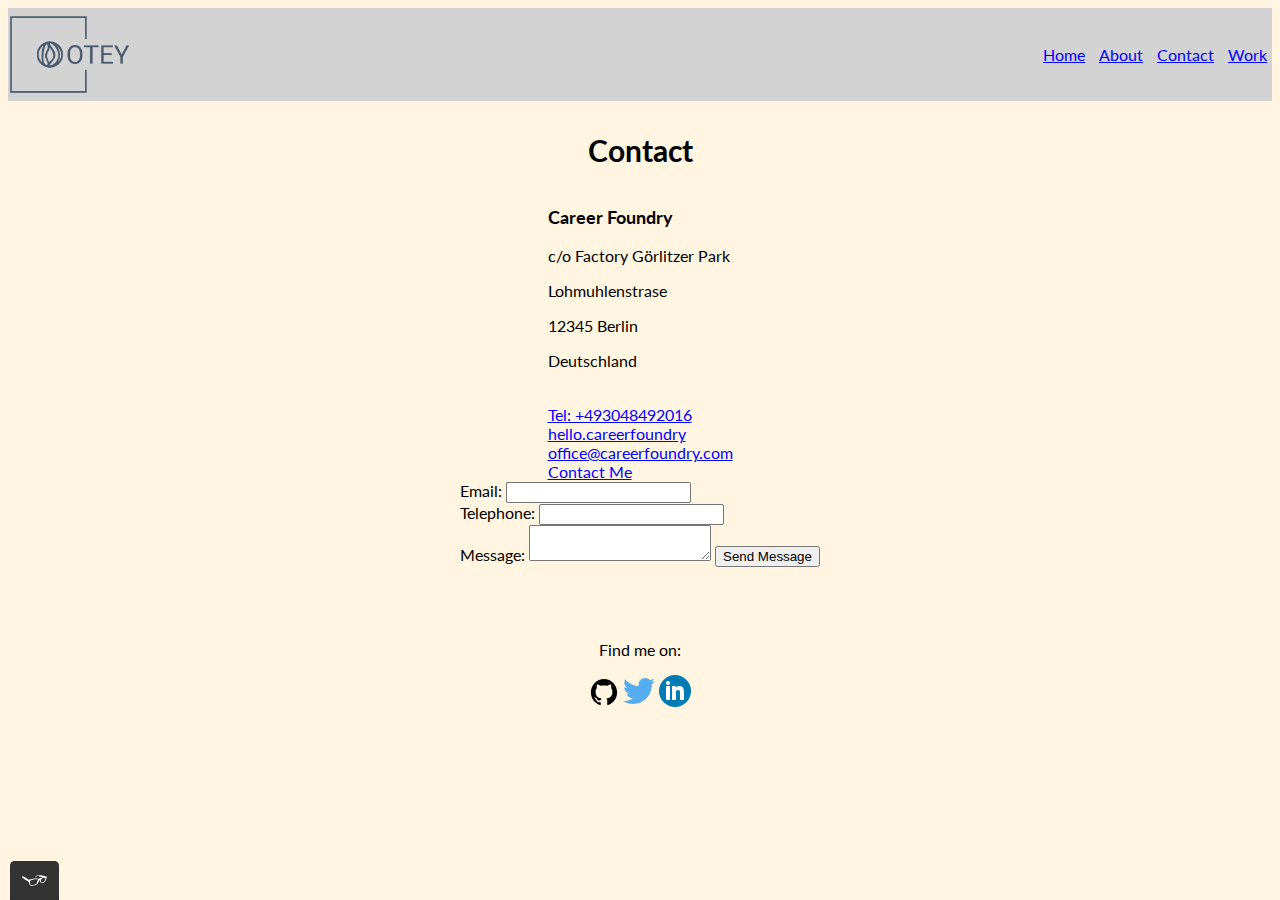
<file: contact.html>
<!DOCTYPE html>
<html lang="en">
  <head>
     <meta charset="UTF-8" />
    <meta http-equiv="X-UA-Compatible" content="IE=edge" />
    <meta name="viewport" content="width=device-width, initial-scale=1.0" />
    <title>Nick Otey Contact</title>
    <link href="https://fonts.googleapis.com/css2?family=Lato:wght@400;700&display=swap" rel="stylesheet">
    <link rel="stylesheet" type="text/css" href="css/style.production.css">
  </head>
  <body>
    <nav>
        <!--Add logo here-->
      <img class="personal-logo" src="img/logo-no-background.png" alt="Personal logo of Nick Otey, a text logo in uppercase letters that consists of my name"/>
      <ul class="navbar">
        <li>
            <a href="index.html">Home</a>
        </li>
        <li>
            <a href="about.html">About</a>
        </li>
        <li>
            <a href="contact.html">Contact</a>
        </li>
        <li>
            <a href="work.html">Work</a>
        </li>
      </ul>
    </nav>



    

    <div class="contact-body">
    <h1>Contact</h1>
    <div>
      <h3>Career Foundry</h3>
      <p>c/o Factory Görlitzer Park</p>
      <p>Lohmuhlenstrase</p>
      <p>12345 Berlin</p>
      <p>Deutschland</p>
      <br />
      <a href="tel:493048492016">Tel: +493048492016</a>
      <br/>
      <a href="skype:hello.careerfoundry">hello.careerfoundry</a>
      <br>
      <a href="mailto:office@careerfoundry.com">office@careerfoundry.com</a>
      <br>
      <a href="mailto:office@careerfoundry.com">Contact Me</a>
    </div>
    <form action="..." method="post" id="contact-form">
      <label class="standard-label" for="contact-email">Email:</label>
      <input type="email" id="contact-email" required />
      <br>
      <label class="standard-label">Telephone:</label>
      <input type="tel" required pattern="\d{3}[\-]\d{3}[\-]\d{4}" />
      <br>
      <label class="standard-label">Message:</label>
      <textarea required maxlength="240"></textarea>
      <input type="submit" value="Send Message" />
    </form>
    </div>

    <script src="js/tota11y.min.js"></script>

    <br>
    <br>
    <br>

    <footer class="page-footer">
      <div class="social-media">
        <p>Find me on:</p>
          <a class="social-link" href="www.github.com"><img src="img/giticon.svg" alt="Github" /></a>
          <a class="social-link"  href="www.twitter.com"><img src="img/twittericon.svg" alt="Twitter" /></a>
          <a class="social-link"  href="www.linkedin.com"><img src="img/linkedinicon.svg" alt="LinkedIn" /></a>
      </div>
   
    <br>
    <!-- <a href="#">Default Link</a>
    <button type="button">Default Button</button>
    <button class="button__secondary">Secondary Button</button> -->
 </footer>
  </body>
</html>
</file>
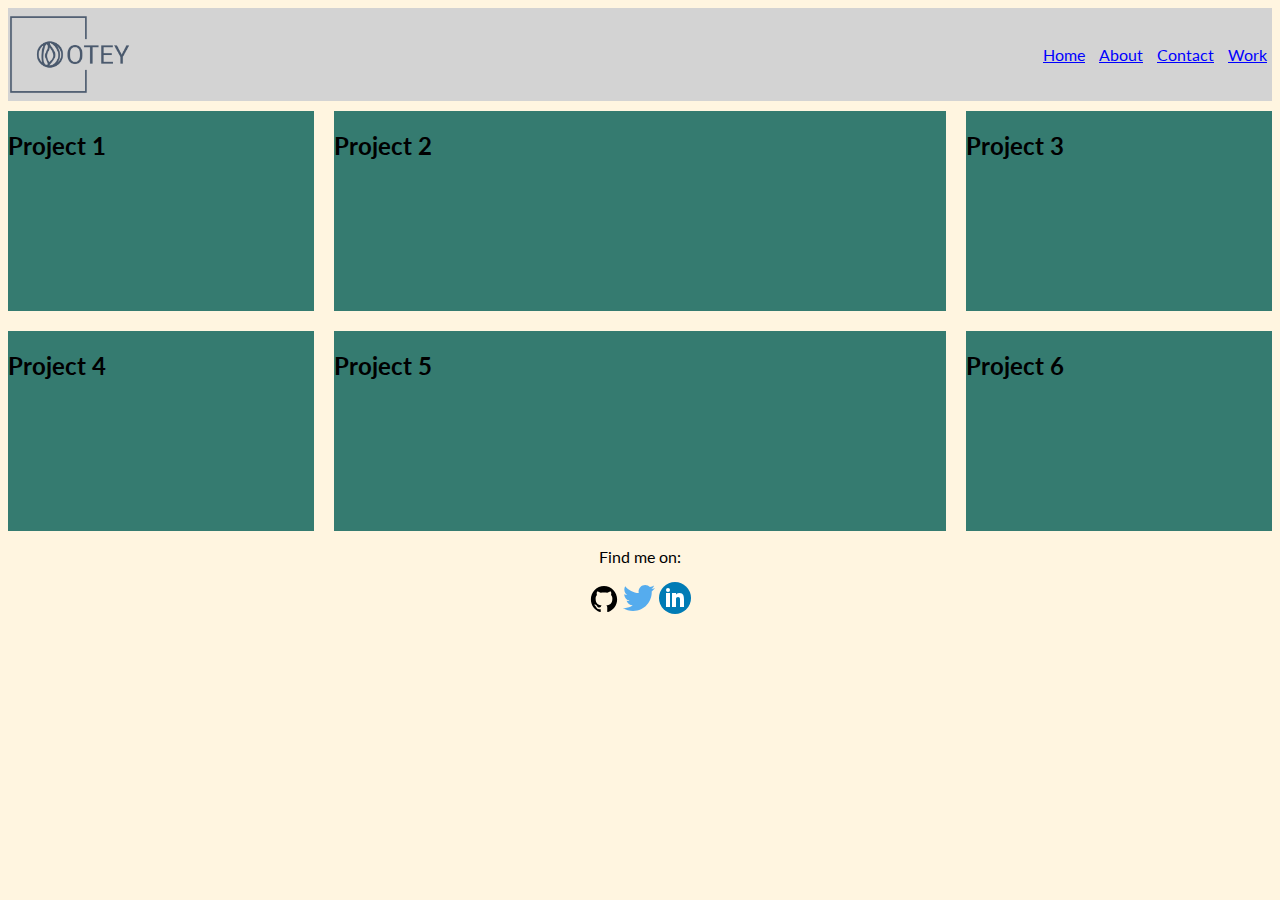
<file: work.html>
<!DOCTYPE html>
<html lang="en">
<head>
    <meta charset="UTF-8" />
    <meta http-equiv="X-UA-Compatible" content="IE=edge" />
    <meta name="viewport" content="width=device-width, initial-scale=1.0" />
    <title>Nick Otey - Portfolio</title>
    <link href="https://fonts.googleapis.com/css2?family=Lato:wght@400;700&display=swap" rel="stylesheet">
    <link rel="stylesheet" type="text/css" href="css/style.production.css">
</head>
<body>
    
<nav>
        <!--Add logo here-->
      <img class="personal-logo" src="img/logo-no-background.png" alt="Personal logo of Nick Otey, a text logo in uppercase letters that consists of my name"/>
      <ul class="navbar">
        <li>
            <a href="index.html">Home</a>
        </li>
        <li>
            <a href="about.html">About</a>
        </li>
        <li>
            <a href="contact.html">Contact</a>
        </li>
        <li>
            <a href="work.html">Work</a>
        </li>
      </ul>
    </nav>


<div class="grid">
    <div class="project"> 
        <h2>Project 1</h2>
    </div>
    <div class="project">
         <h2>Project 2</h2>
    </div>
    <div class="project">
        <h2>Project 3</h2>
    </div>
    <div class="project">
        <h2>Project 4</h2>
    </div>
    <div class="project">
        <h2>Project 5</h2>
    </div>
    <div class="project">
        <h2>Project 6</h2>
    </div>
</div>

<footer class="page-footer">
      <div class="social-media">
        <p>Find me on:</p>
          <a class="social-link" href="www.github.com"><img src="img/giticon.svg" alt="Github" /></a>
          <a class="social-link"  href="www.twitter.com"><img src="img/twittericon.svg" alt="Twitter" /></a>
          <a class="social-link"  href="www.linkedin.com"><img src="img/linkedinicon.svg" alt="LinkedIn" /></a>
      </div>
   
    <br>
    <!-- <a href="#">Default Link</a>
    <button type="button">Default Button</button>
    <button class="button__secondary">Secondary Button</button> -->
 </footer>

</body>
</html>
</file>
<file: css/style.production.css>
* {
  -webkit-box-sizing: border-box;
  box-sizing: border-box;
}

body {
  font-family: 'Lato', sans-serif;
  font-weight: 400;

  /* Sets the font size to 16px */
  font-size: 16px;

  /* Sets the line-height to 1.6 */
  background-color: #fff5e0;
}

h1 {
  font-size: 30px;
  font-weight: 700;
}

h2 {
  font-size: 24px;
  font-weight: 700;
}

h3 {
  font-size: 18px;
  font-weight: 700;
}

a {
  color: blue;
}

/* a:visited {
  color: red;
} */

a:hover {
  /* No underlining when hovering over a link */
  text-decoration: none;
}

a:active {
  /* selected link */
  color: #357b70;
}

.button__secondary {
  background-color: #e0b354;
  color: #2b2b2b;
}

.profile_portrait {
  float: left;
  width: 250px;
  height: 275px;
  margin-right: 40px;
  border-radius: 50%;
}

.profile {
  max-width: 700px;
  margin: 0 auto;
}

.page-footer {
  clear: both;
  display: -webkit-box;
  display: -ms-flexbox;
  display: flex;
  -webkit-box-orient: vertical;
  -webkit-box-direction: normal;
  -ms-flex-direction: column;
  flex-direction: column;
  text-align: center;
}

/* .social-media {
  clear: both;
  display: flex;
  flex-direction: row;
} */

.personal-logo {
  height: auto;
  width: 150px;
  color: #000;

  /* align-self: center; */
}

.navbar {
  -ms-flex-item-align: center;
  -ms-grid-row-align: center;
  align-self: center;
  text-decoration: none;
}

.navbar li {
  list-style: none;
  padding: 5px;
  display: inline-block;
}

nav {
  width: 100%;
  display: -webkit-box;
  display: -ms-flexbox;
  display: flex;
  -webkit-box-orient: horizontal;
  -webkit-box-direction: normal;
  -ms-flex-direction: row;
  flex-direction: row;
  -webkit-box-pack: justify;
  -ms-flex-pack: justify;
  justify-content: space-between;
  margin-bottom: 10px;
  background-color: #d3d3d3;
  -webkit-box-align: center;
  -ms-flex-align: center;
  align-items: center;
}

.contact-body {
  display: -webkit-box;
  display: -ms-flexbox;
  display: flex;
  -webkit-box-pack: center;
  -ms-flex-pack: center;
  justify-content: center;
  -webkit-box-align: center;
  -ms-flex-align: center;
  align-items: center;
  -webkit-box-orient: vertical;
  -webkit-box-direction: normal;
  -ms-flex-direction: column;
  flex-direction: column;
}

.grid {
  display: -ms-grid;
  display: grid;
  -ms-grid-columns: 1fr 20px 2fr 20px 1fr;
  grid-template-columns: 1fr 2fr 1fr;
  gap: 20px;
}

.project {
  background-color: #357b70;
  height: 200px;
  width: auto;
}

.about-body {
  display: -webkit-box;
  display: -ms-flexbox;
  display: flex;
  -webkit-box-pack: center;
  -ms-flex-pack: center;
  justify-content: center;
}

.experience-table {
  display: -webkit-box;
  display: -ms-flexbox;
  display: flex;
  -webkit-box-orient: vertical;
  -webkit-box-direction: normal;
  -ms-flex-direction: column;
  flex-direction: column;
  width: 40%;

  /* align-content: center;
  justify-content: center; */
}

table,
th,
td {
  border: 1px solid;
}

/* RESUME BUTTON */
button:hover,
button:focus,
.button:hover,
.button:focus {
  cursor: pointer;
  opacity: 0.8;
  -webkit-transform: scale(1.1);
  -ms-transform: scale(1.1);
  transform: scale(1.1);
}

.button {
  /* overwrites browser defaults and resets the border */
  border: none;
  display: inline-block;
  font-family: inherit;
  background-color: #357b70;
  color: #fff;
  text-decoration: none;
  padding: 10px;
  margin-top: 5px;
  border-radius: 3px;
  border-bottom: 2px solid rgba(0, 0, 0, 0.3);
  -webkit-transition-duration: 0.2s;
  -o-transition-duration: 0.2s;
  transition-duration: 0.2s;
  -webkit-transition-timing-function: ease-in-out;
  -o-transition-timing-function: ease-in-out;
  transition-timing-function: ease-in-out;
}

button {
  /* overwrites browser defaults and resets the border */
  border: none;
  display: inline-block;
  font-family: inherit;
  background-color: #357b70;
  color: #fff;
  text-decoration: none;
  padding: 10px;
  margin-top: 5px;
  border-radius: 3px;
  border-bottom: 2px solid rgba(0, 0, 0, 0.3);
  -webkit-transition-duration: 0.2s;
  -o-transition-duration: 0.2s;
  transition-duration: 0.2s;
  -webkit-transition-timing-function: ease-in-out;
  -o-transition-timing-function: ease-in-out;
  transition-timing-function: ease-in-out;
}

/* ANIMATION PIC */
.sun {
  -webkit-animation-duration: 4s;
  animation-duration: 4s;
  -webkit-animation-name: color-change;
  animation-name: color-change;
  -webkit-animation-iteration-count: infinite;
  animation-iteration-count: infinite;
  -webkit-animation-direction: alternate;
  animation-direction: alternate;
  -webkit-animation-timing-function: linear;
  animation-timing-function: linear;

  /* animation: 4s color-change infinite alternate linear;
  /*THIS IS CLEANER/CONDENSED AND SAVES SPACE IN YOUR CODE! */
}

.cloud-front {
  -webkit-animation: 30s cloud-move infinite alternate linear;
  animation: 30s cloud-move infinite alternate linear;

  /* animation-duration: 30s;
  animation-name: cloud-move;
  animation-iteration-count: infinite;
  animation-direction: alternate;
  animation-timing-function: linear; */
}

.cloud-back {
  -webkit-animation: 34s cloud-move-reverse infinite alternate linear;
  animation: 34s cloud-move-reverse infinite alternate linear;
}

/* ANIMATIONS */
@-webkit-keyframes cloud-move-reverse {
  from {
    -webkit-transform: translate (446px, 48px);
    transform: translate (446px, 48px);
  }

  to {
    -webkit-transform: translate(100px, 48px);
    transform: translate(100px, 48px);
  }
}

@keyframes cloud-move-reverse {
  from {
    -webkit-transform: translate (446px, 48px);
    transform: translate (446px, 48px);
  }

  to {
    -webkit-transform: translate(100px, 48px);
    transform: translate(100px, 48px);
  }
}

@-webkit-keyframes cloud-move {
  from {
    -webkit-transform: translate(0, 50px);
    transform: translate(0, 50px);
  }

  to {
    -webkit-transform: translate(200px, 50px);
    transform: translate(200px, 50px);
  }
}

@keyframes cloud-move {
  from {
    -webkit-transform: translate(0, 50px);
    transform: translate(0, 50px);
  }

  to {
    -webkit-transform: translate(200px, 50px);
    transform: translate(200px, 50px);
  }
}

/* @keyframes color-change {
    from {
      fill: #edc655;
    }
    to {
      fill: #f76414;
    }
  } */

@-webkit-keyframes color-change {
  0% {
    fill: #edc655;
  }

  50% {
    fill: #fcffad;
  }

  100% {
    fill: #f76414;
  }
}

@keyframes color-change {
  0% {
    fill: #edc655;
  }

  50% {
    fill: #fcffad;
  }

  100% {
    fill: #f76414;
  }
}

/* @keyframes social-links-color-change {
  from {
    opacity: 1;
  }
  to {
    opacity: 0.1;
  }
} */

/* MEDIA QUERYS */
@media all and (max-width: 500px) {
  .grid {
    -ms-grid-columns: 1fr;
    grid-template-columns: 1fr;
    grid-gap: 10px;
  }

  .project:last-child {
    /* grid-column: auto/auto;
    grid-row: auto/auto; */
    grid-area: auto auto auto auto;
  }

  h1 {
    font-size: 22px;
  }
}

@media all and (min-width: 500px) and (max-width: 750px) {
  .grid {
    -ms-grid-columns: 1fr 10px 1fr;
    grid-template-columns: 1fr 1fr;
    gap: 10px;
  }

  .project:last-child {
    grid-area: auto auto auto auto;
  }

  h1 {
    font-size: 22px;
  }

  @media all and (max-width: 750px) {
    .grid {
      gap: 10px;
    }

    .project:last-child {
      /* grid-area: auto auto auto auto; */
      grid-column: auto / auto;
      grid-row: auto / auto;
    }

    h1 {
      font-size: 22px;
    }
  }
}
</file>
